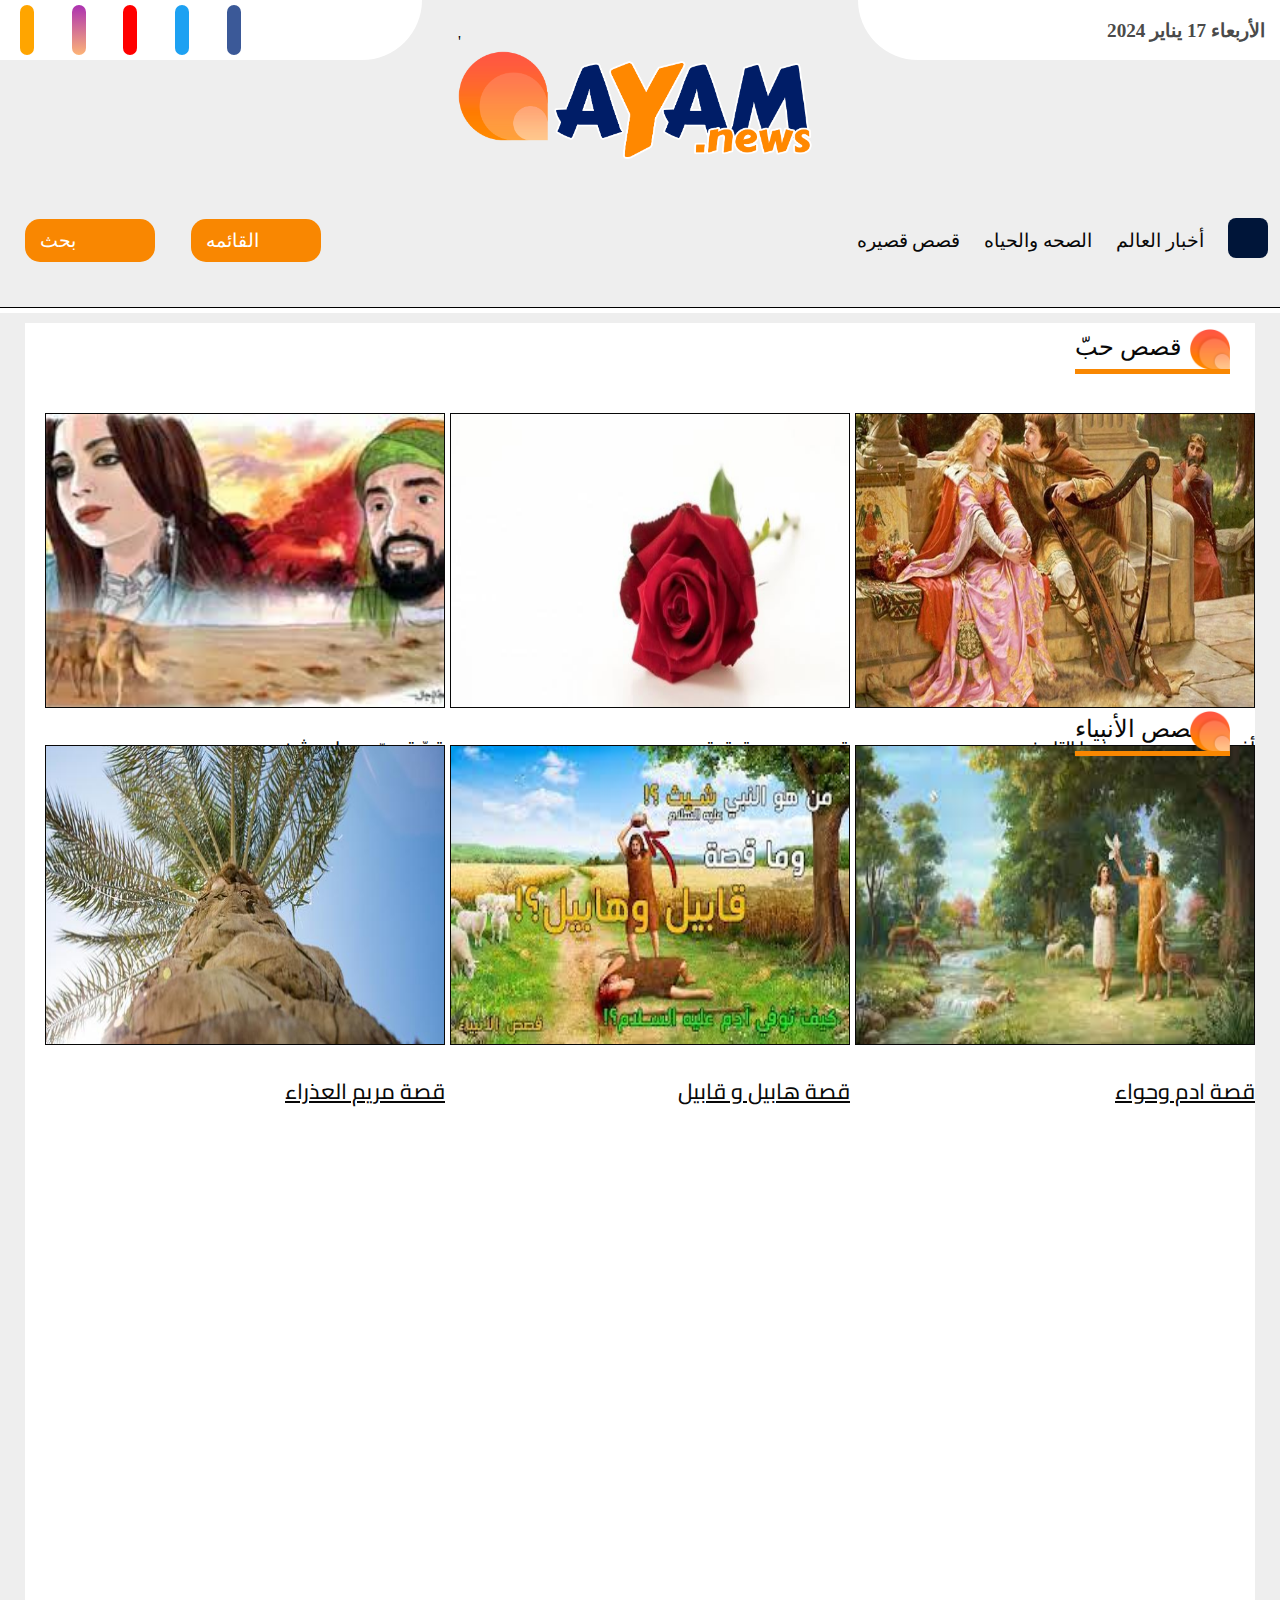
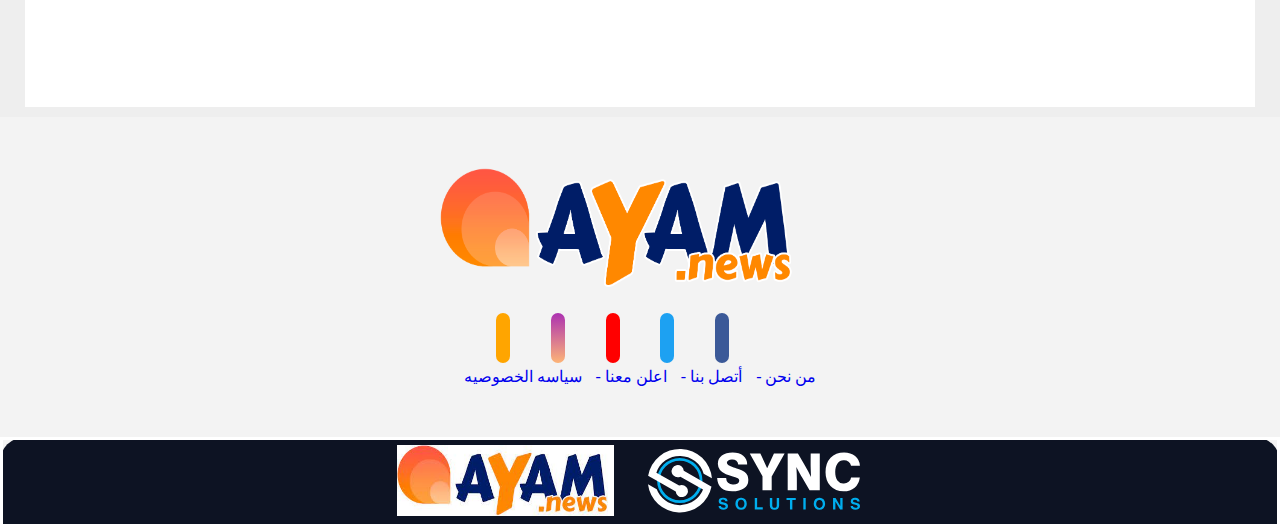
<file: index.html>
<!DOCTYPE html>
<html lang="ar">
<head>
    <meta charset="UTF-8">
    <meta http-equiv="X-UA-Compatible" content="IE=edge">
    <meta name="viewport" content="width=device-width, initial-scale=1.0">
    <link rel="stylesheet" href="https://cdnjs.cloudflare.com/ajax/libs/font-awesome/6.5.1/css/all.min.css" integrity="sha512-DTOQO9RWCH3ppGqcWaEA1BIZOC6xxalwEsw9c2QQeAIftl+Vegovlnee1c9QX4TctnWMn13TZye+giMm8e2LwA==" crossorigin="anonymous" referrerpolicy="no-referrer" />
    <link href="https://fonts.googleapis.com/css2?family=Tajawal:wght@200;300;400;500;700;800;900&display=swap" rel="stylesheet">
    <link rel="preconnect" href="https://fonts.googleapis.com">
    <link rel="preconnect" href="https://fonts.gstatic.com" crossorigin>
    <link href="https://fonts.googleapis.com/css2?family=Cairo:wght@200..1000&display=swap" rel="stylesheet">
    <link rel="preconnect" href="https://fonts.googleapis.com">
    <link rel="preconnect" href="https://fonts.gstatic.com" crossorigin>
    <link rel="stylesheet" href="index.css">
    <script src="index.js"></script>
    <link rel="stylesheet" href="Screen.css" media="screen">
    <link rel="icone" href="تنزيل.jpg">
    <title>موقع أيام نيوز</title>
</head>
<body id="body">
    
<div class="continear">

<header>
    <div class="parent-header">
    <div class="flex-header">
<div class="header-left">
    
    <div class="icone-left">
        <a href="https://www.ayam.news/rss.aspx" title="'">
            <i class="fa-solid fa-wifi" style="background-color: #ffa500; color: #ffffff; "></i>
        </a>
        <a href="https://www.ayam.news/" title="تابع حساب انستاجرام">
            <i class="fa-brands fa-instagram" style="background:linear-gradient(to bottom, #ac31b1, #fdb477) ; color: #ffffff;"></i>
        </a>
        <a href="https://www.ayam.news/" title="Youtube">
            <i class="fa-brands fa-youtube" style="color: #ffffff; background-color: #ff0000;"></i>
        </a>
        <a href="https://www.ayam.news/" title="Twitter">
            <i class="fa-brands fa-twitter" style="color: #ffffff; background-color: #1da1f2"></i>
        </a>
        <a href="https://www.ayam.news/" title="تابغ حساب الفيسبوك">
            <i class="fa-brands fa-facebook" style="color: #fff; background-color: #3b5998"></i>
        </a>
        <a href="#" id="dark">
            <i class="fa-solid fa-circle-half-stroke"></i>            
            <!-- <i class="fa-solid fa-magnifying-glass"></i> -->

        </a>
    </div>

</div>

<div class="LOGO">'
    <a href="https://www.ayam.news/">
    <img src="logo.webp" alt="This is Link and image" title="Link">
</a>
</div>


<div class="header-right">
    <h4>الأربعاء 17 يناير 2024</h4>
    <i class="fa-solid fa-list" style="visibility: hidden;" id="dark-white"></i>
</div>

</div>

<!-- <hr> -->

</div>
</header>


<nav>
    <ul>
        <li>
            <a href="index.html" >
                <i class="fa-solid fa-house" style="color: #ffffff; background-color:  #001539; height: 40px; width: 40px; border-radius: 8px;"></i>
            </a></li>
        <li>
            <a href="https://www.ayam.news/category/2381">أخبار العالم</a></li>
        <li>
            <a href="https://www.ayam.news/category/2382">الصحه والحياه</a></li>
            <li>
                <a href="https://www.ayam.news/category/2384">قصص قصيره</a></li>
            </ul>
            <div id="flex">
                <a href="" title="search">بحث<i class="fa-solid fa-magnifying-glass" style="color: #ffffff;"></i></a>
                <a href="" title="menu">القائمه<i class="fa-solid fa-list" style="color: #ffffff;"></i></a>
            </div>
</nav>

<main>
    <div class="section-one" id="section-dark">
        <div class="gallry" id="gallry-dark">
            <span style="clear: both;"></span>
        <div id="LOGO-main">
            <a href="https://www.ayam.news/category/51" title=" قصص حبّ" class="H2-dark"> قصص حبّ</a>
    </div>
        <br>
        <br>
        <br>
        <br>
        <br>
        <div class="line-one">
            <a href="index1.html">
            <img src="اغرب قصص الحب.jpg" alt="">
            <br>
            <br>
            <h2 style="text-align: right;" class="H2-dark">أغرب قصص حب عرفها التاريخ</h2>
        </a>
        <a href="mainPage-2.html">
            
            <img src="قصص_حب_حقيقية.jpg" alt="This is picture" title="قصص حب حقيقية">
            <br>
            <br>
            <h2 style="text-align: right;" class="H2-dark">قصص حب حقيقية</h2>
            
        </a>

        <a href="mainpage3.html">
            
            <img src="قصّة حبّ جميل وبثينااا.jpg" alt="This is picture" title="قصّة حبّ جميل وبثين">
            <br>
            <br>
            <h2  style="text-align: right;" class="H2-dark">قصّة حبّ جميل وبثين</h2>

        </a> 
    </div>
    <div id="LOGO-main">
        <a href="https://www.ayam.news/category/51" title=" قصص الأنبياء" class="H2-dark"> قصص الأنبياء</a>
    </div> <br> 
    <div class="line-two" align="right">
        <a href="mainPage-4.html">
            <img src="ادم.jpg" alt="This is picture" title="قصة ادم وحواء">
            <br>
            <br>
            <h2 class="H2-dark">قصة ادم وحواء</h2>
        </a>
        <a href="mainPage-5.html">
            <img src="هابيل.jpg" alt="This is pictue" title="قصة قابيل وهابيل" >
            <br>
            <br>
            <h2 class="H2-dark">قصة هابيل و قابيل</h2>
        </a>
        <a href="mainPage-6.html">
            <img src="قصة_مريم_العذراء.jpg" alt=" This is pciture" title="">
            <br>
            <br>
            <h2 class="H2-dark">قصة مريم العذراء</h2>
        </a>  
    </div>
</div>
</div>
</main>
<footer>
    <div class="footer">
    <div class="flex-column">
        <a href="https://www.ayam.news/">
        <img src="logo.webp" alt="This is Link and image" title="Link">
    </a>
    <div class="icone-left">
        <a href="https://www.ayam.news/rss.aspx" title="'">
            <i class="fa-solid fa-wifi" style="background-color: #ffa500; color: #ffffff; "></i>
        </a>
        <a href="https://www.ayam.news/" title="تابع حساب انستاجرام">
            <i class="fa-brands fa-instagram" style="background:linear-gradient(to bottom, #ac31b1, #fdb477) ; color: #ffffff;"></i>
        </a>
        <a href="https://www.ayam.news/" title="Youtube">
            <i class="fa-brands fa-youtube" style="color: #ffffff; background-color: #ff0000;"></i>
        </a>
        <a href="https://www.ayam.news/" title="Twitter">
            <i class="fa-brands fa-twitter" style="color: #ffffff; background-color: #1da1f2"></i>
        </a>
        <a href="https://www.ayam.news/" title="تابغ حساب الفيسبوك">
            <i class="fa-brands fa-facebook" style="color: #fff; background-color: #3b5998"></i>
        </a>
        <a href="#" id="darkk">
            <i class="fa-solid fa-magnifying-glass"></i>
        </a>
    </div>
    <div class="Link" dir="rtl">
        <a href="#" class="H2-dark">من نحن -</a>
        <a href="#" class="H2-dark">أتصل بنا -</a>
        <a href="#" class="H2-dark">اعلن معنا -</a>
        <a href="#" class="H2-dark">سياسه الخصوصيه</a>
    </div>
       
    </div>
    

</div>

<div class="border">
    <div>
        <a href="#" title="">
            <img src="sync.svg" alt="oiThnjgtfssxqa1his is pciture" title="sync solution">
        </a>
        <a href="#" title="">
            <img src="تنزيل.jpg" alt="This is pictue" title="MTDM">
        </a>
    </div>
    
</div>
</footer>
</div>
</body>
</html>
</file>
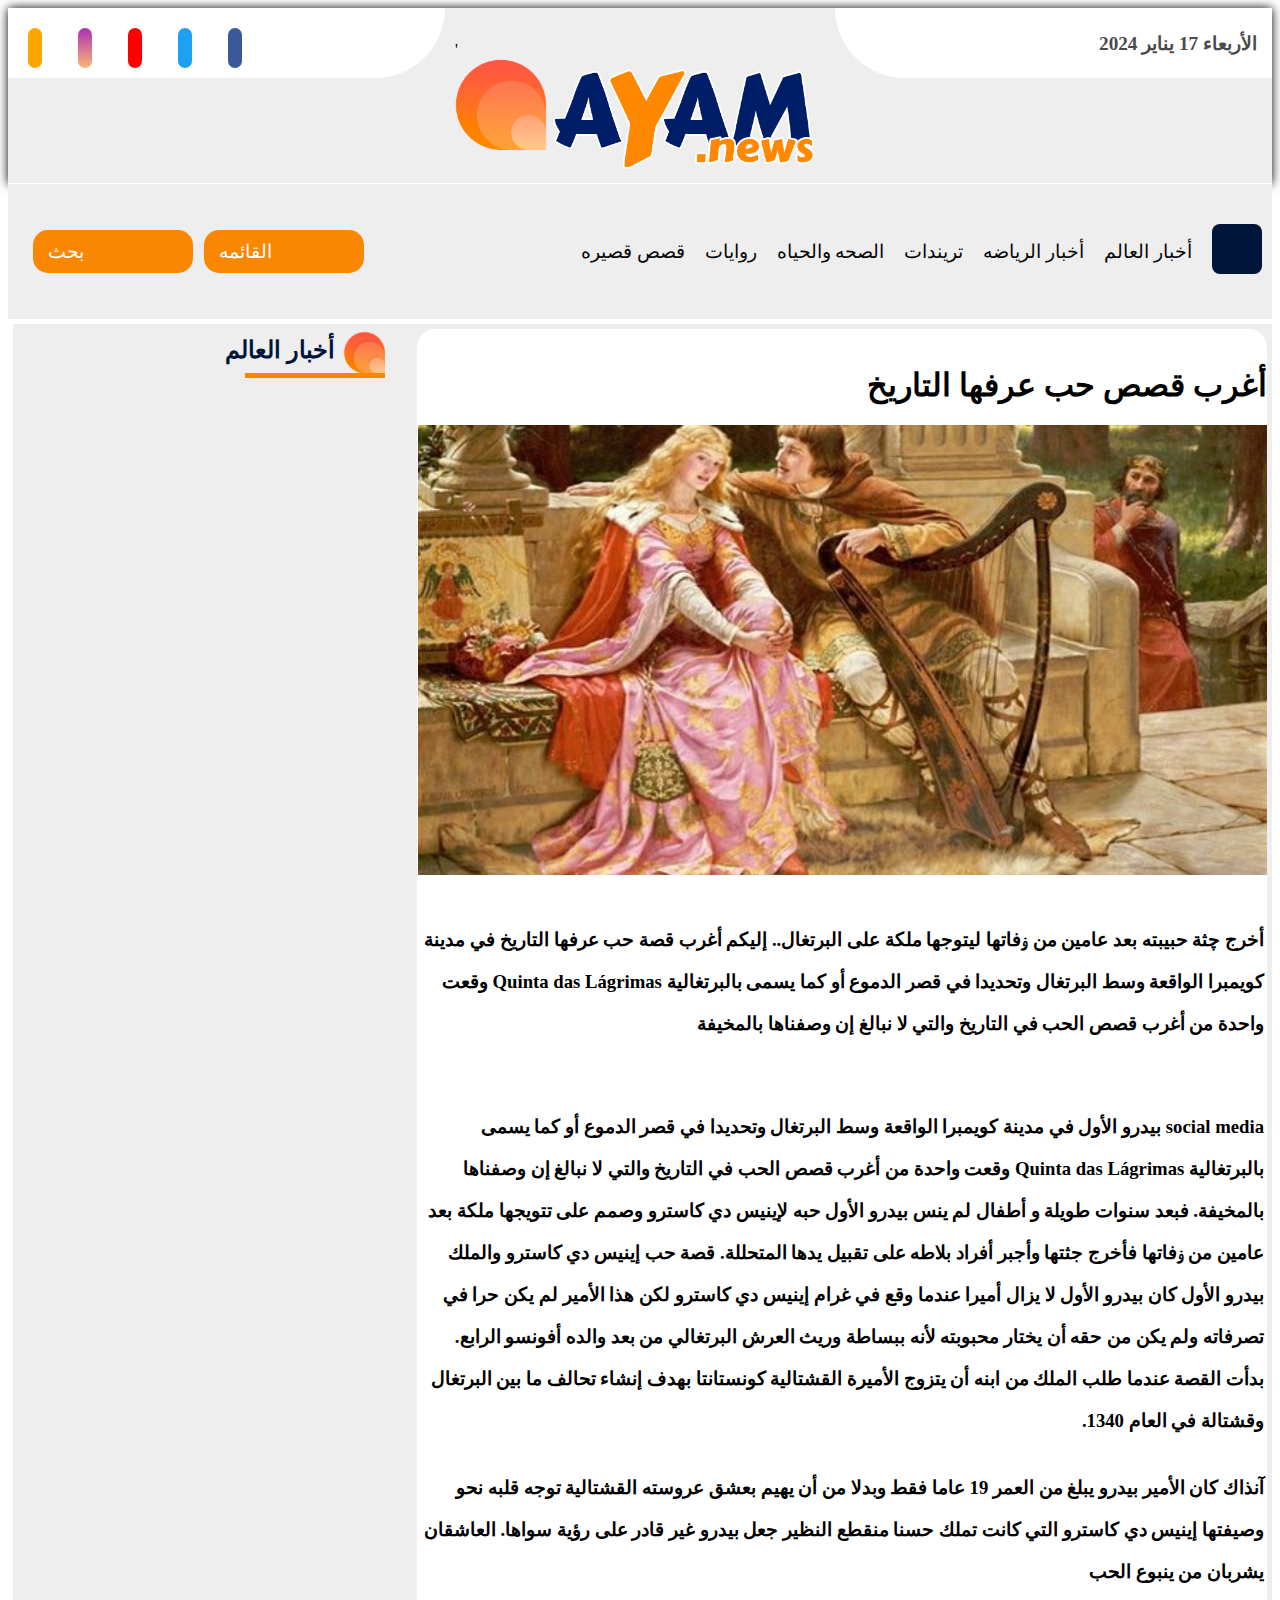
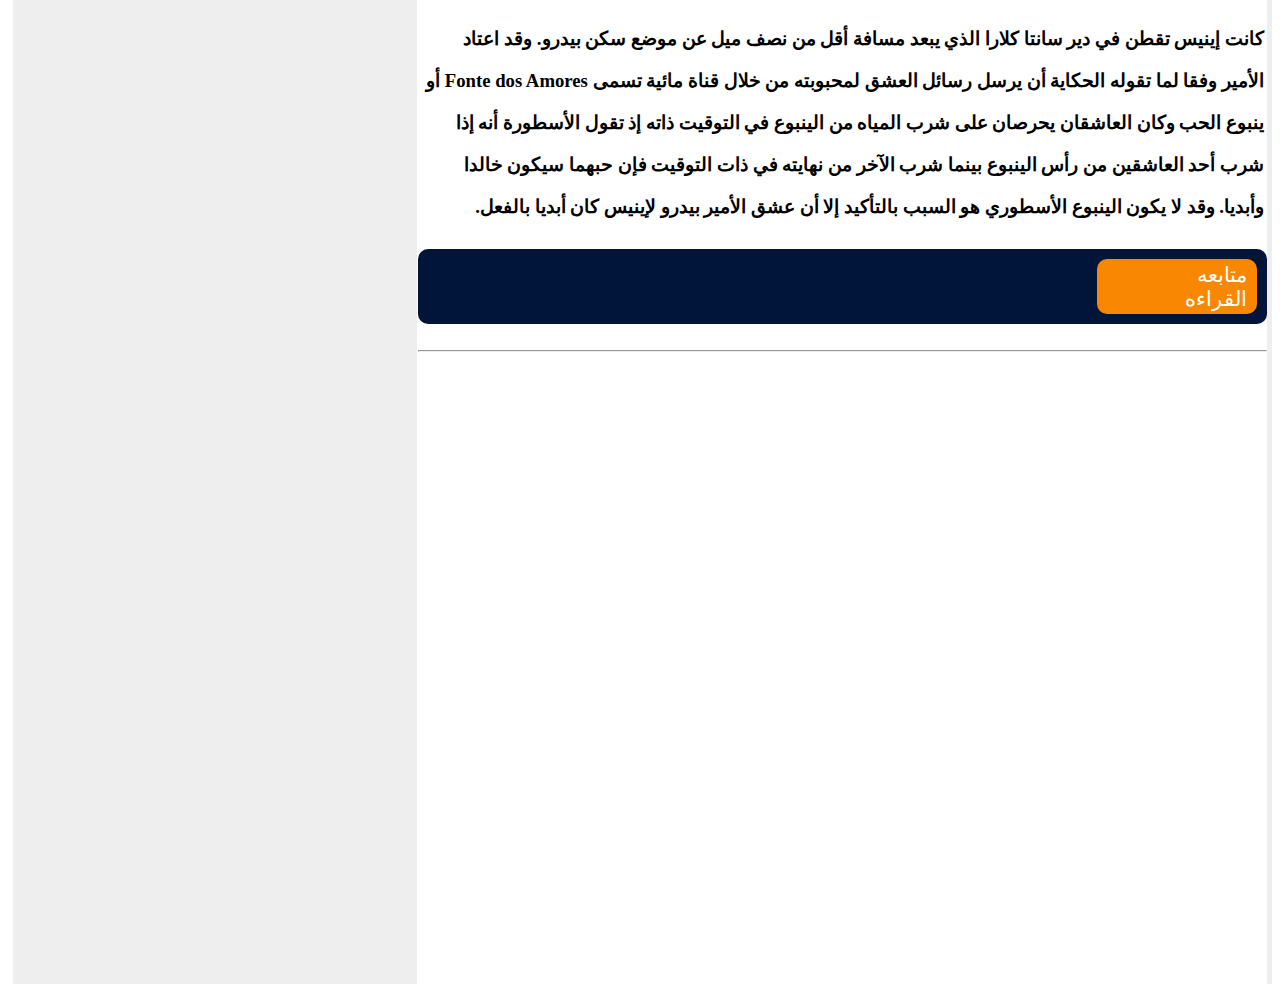
<file: index1.html>
<!DOCTYPE html>
<html lang="ar">
<head>
    <meta charset="UTF-8">
    <meta name="viewport" content="width=device-width, initial-scale=1.0">
    <title>أغرب قصص حب عرفها التاريخ</title>
    <link rel="icone" href="تنزيل.jpg">
    <link rel="stylesheet" href="https://cdnjs.cloudflare.com/ajax/libs/font-awesome/6.5.1/css/all.min.css" integrity="sha512-DTOQO9RWCH3ppGqcWaEA1BIZOC6xxalwEsw9c2QQeAIftl+Vegovlnee1c9QX4TctnWMn13TZye+giMm8e2LwA==" crossorigin="anonymous" referrerpolicy="no-referrer" />
    <!-- <link rel="stylesheet" href="index.1.css"> -->
    <link rel="stylesheet" href="index.1.css">
    <link rel="stylesheet" href="screen-page.css" media="screen">
</head>

<body>
    <div class="continear">
        <header>
            <div class="parent-header">
            <div class="flex-header">
        <div class="header-left">      
            <div class="icone-left">
                <a href="https://www.ayam.news/rss.aspx" title="'">
                    <i class="fa-solid fa-wifi" style="background-color: #ffa500; color: #ffffff; "></i>
                </a>
                <a href="https://www.ayam.news/" title="تابع حساب انستاجرام">
                    <i class="fa-brands fa-instagram" style="background:linear-gradient(to bottom, #ac31b1, #fdb477) ; color: #ffffff;"></i>
                </a>
                <a href="https://www.ayam.news/" title="Youtube">
                    <i class="fa-brands fa-youtube" style="color: #ffffff; background-color: #ff0000;"></i>
                </a>
                <a href="https://www.ayam.news/" title="Twitter">
                    <i class="fa-brands fa-twitter" style="color: #ffffff; background-color: #1da1f2"></i>
                </a>
                <a href="https://www.ayam.news/" title="تابغ حساب الفيسبوك">
                    <i class="fa-brands fa-facebook" style="color: #fff; background-color: #3b5998"></i>
                </a>
                <a href="#">
                    <i class="fa-solid fa-magnifying-glass"></i>
                </a>
            </div>
        </div>
        <div class="LOGO">'
            <a href="https://www.ayam.news/">
            <img src="logo.webp" alt="This is Link and image" title="Link">
        </a>
        </div>

        <div class="header-right">
            <h4>الأربعاء 17 يناير 2024</h4>
            <i class="fa-solid fa-list" style="visibility: hidden;"></i>
        </div>
        </div>
        <!-- <hr> -->
        </div>
        </header>  
            <nav>
                <ul>
                    <li>
                        <a href="index.html" >
                            <i class="fa-solid fa-house" style="color: #ffffff; background-color:  #001539; height: 40px; width: 40px; border-radius: 8px;"></i>
                        </a></li>
                    <li>
                        <a href="https://www.ayam.news/category/2381">أخبار العالم</a></li>
                    <li>
                        <a href="https://www.ayam.news/category/1194">أخبار الرياضه</a></li>
                    <li>
                        <a href="https://www.ayam.news/category/2385">تريندات</a></li>
                    <li>
                        <a href="https://www.ayam.news/category/2382">الصحه والحياه</a></li>
                    <li>
                        <a href="https://www.ayam.news/category/2383">روايات</a></li>
                        <li>
                            <a href="https://www.ayam.news/category/2384">قصص قصيره</a></li>
                        </ul>
                        <div id="flex">
                            <a href="" title="search">بحث<i class="fa-solid fa-magnifying-glass" style="color: #ffffff;"></i></a>
                            <a href="" title="menu">القائمه<i class="fa-solid fa-list" style="color: #ffffff;"></i></a>
                        </div>
            </nav>
        <main>
            
        <div class="left" >
            <div class="left-LOGO" >
                <a href="https://www.ayam.news/category/51" title="أخبار العالم">أخبار العالم</a>
            </div>
        </div> 
        <div class="right" align="right">
            
            <div class="gallary" dir="rtl">
                <h1>أغرب قصص حب عرفها التاريخ </h1>
                <img src="اغرب قصص الحب.jpg" alt="This is Picture" title="Image"><br>
                <br>
                <h3>أخرج چثة حبيبته بعد عامين من ۏفاتها ليتوجها ملكة على البرتغال.. إليكم أغرب قصة حب عرفها التاريخ
                    في مدينة كويمبرا الواقعة وسط البرتغال وتحديدا في قصر الدموع أو كما يسمى بالبرتغالية Quinta das Lágrimas وقعت واحدة من أغرب قصص الحب في التاريخ والتي لا نبالغ إن وصفناها بالمخيفة </h3><br>
                    <h3>
                        social media بيدرو الأول
في مدينة كويمبرا الواقعة وسط البرتغال وتحديدا في قصر الدموع أو كما يسمى بالبرتغالية Quinta das Lágrimas وقعت واحدة من أغرب قصص الحب في التاريخ والتي لا نبالغ إن وصفناها بالمخيفة.
فبعد سنوات طويلة و أطفال لم ينس بيدرو الأول حبه لإينيس دي كاسترو وصمم على تتويجها ملكة بعد عامين من ۏفاتها فأخرج جثتها وأجبر أفراد بلاطه على تقبيل يدها المتحللة.
قصة حب إينيس دي كاسترو والملك بيدرو الأول
كان بيدرو الأول لا يزال أميرا عندما وقع في غرام إينيس دي كاسترو لكن هذا الأمير لم يكن حرا
في تصرفاته ولم يكن من حقه أن يختار محبوبته لأنه ببساطة وريث العرش البرتغالي من بعد والده أفونسو الرابع.
بدأت القصة عندما طلب الملك من ابنه أن يتزوج الأميرة القشتالية كونستانتا بهدف إنشاء تحالف ما بين البرتغال وقشتالة في العام 1340.
                    </h3>
                    <h3>آنذاك كان الأمير بيدرو يبلغ من العمر 19 عاما فقط وبدلا من أن يهيم بعشق عروسته القشتالية توجه قلبه نحو وصيفتها إينيس دي كاسترو التي كانت تملك حسنا منقطع النظير جعل بيدرو غير قادر على رؤية سواها.
                        العاشقان يشربان من ينبوع الحب</h3>
                        <h3>
                            كانت إينيس تقطن في دير سانتا كلارا الذي يبعد مسافة أقل من نصف ميل عن موضع سكن بيدرو.
وقد اعتاد الأمير وفقا لما تقوله الحكاية أن يرسل رسائل العشق لمحبوبته من خلال قناة مائية تسمى Fonte dos Amores أو ينبوع الحب وكان العاشقان يحرصان على شرب المياه من الينبوع في التوقيت ذاته إذ تقول الأسطورة أنه إذا شرب أحد العاشقين من رأس الينبوع بينما شرب الآخر من نهايته في ذات التوقيت فإن حبهما سيكون خالدا وأبديا.
وقد لا يكون الينبوع الأسطوري هو السبب بالتأكيد إلا أن عشق الأمير بيدرو لإينيس كان أبديا بالفعل.
                        </h3>
                        
                        <div class="Next">
                            <div class="float">
                                <span><i class="fa-solid fa-left-long"></i></span>
                                <a href="Page2.html">متابعه القراءه</a>
                        </div>
                        </div><br>
                        <hr>
            </div>
        </div>
    </main>
    </div>
</body>
</html>
</file>
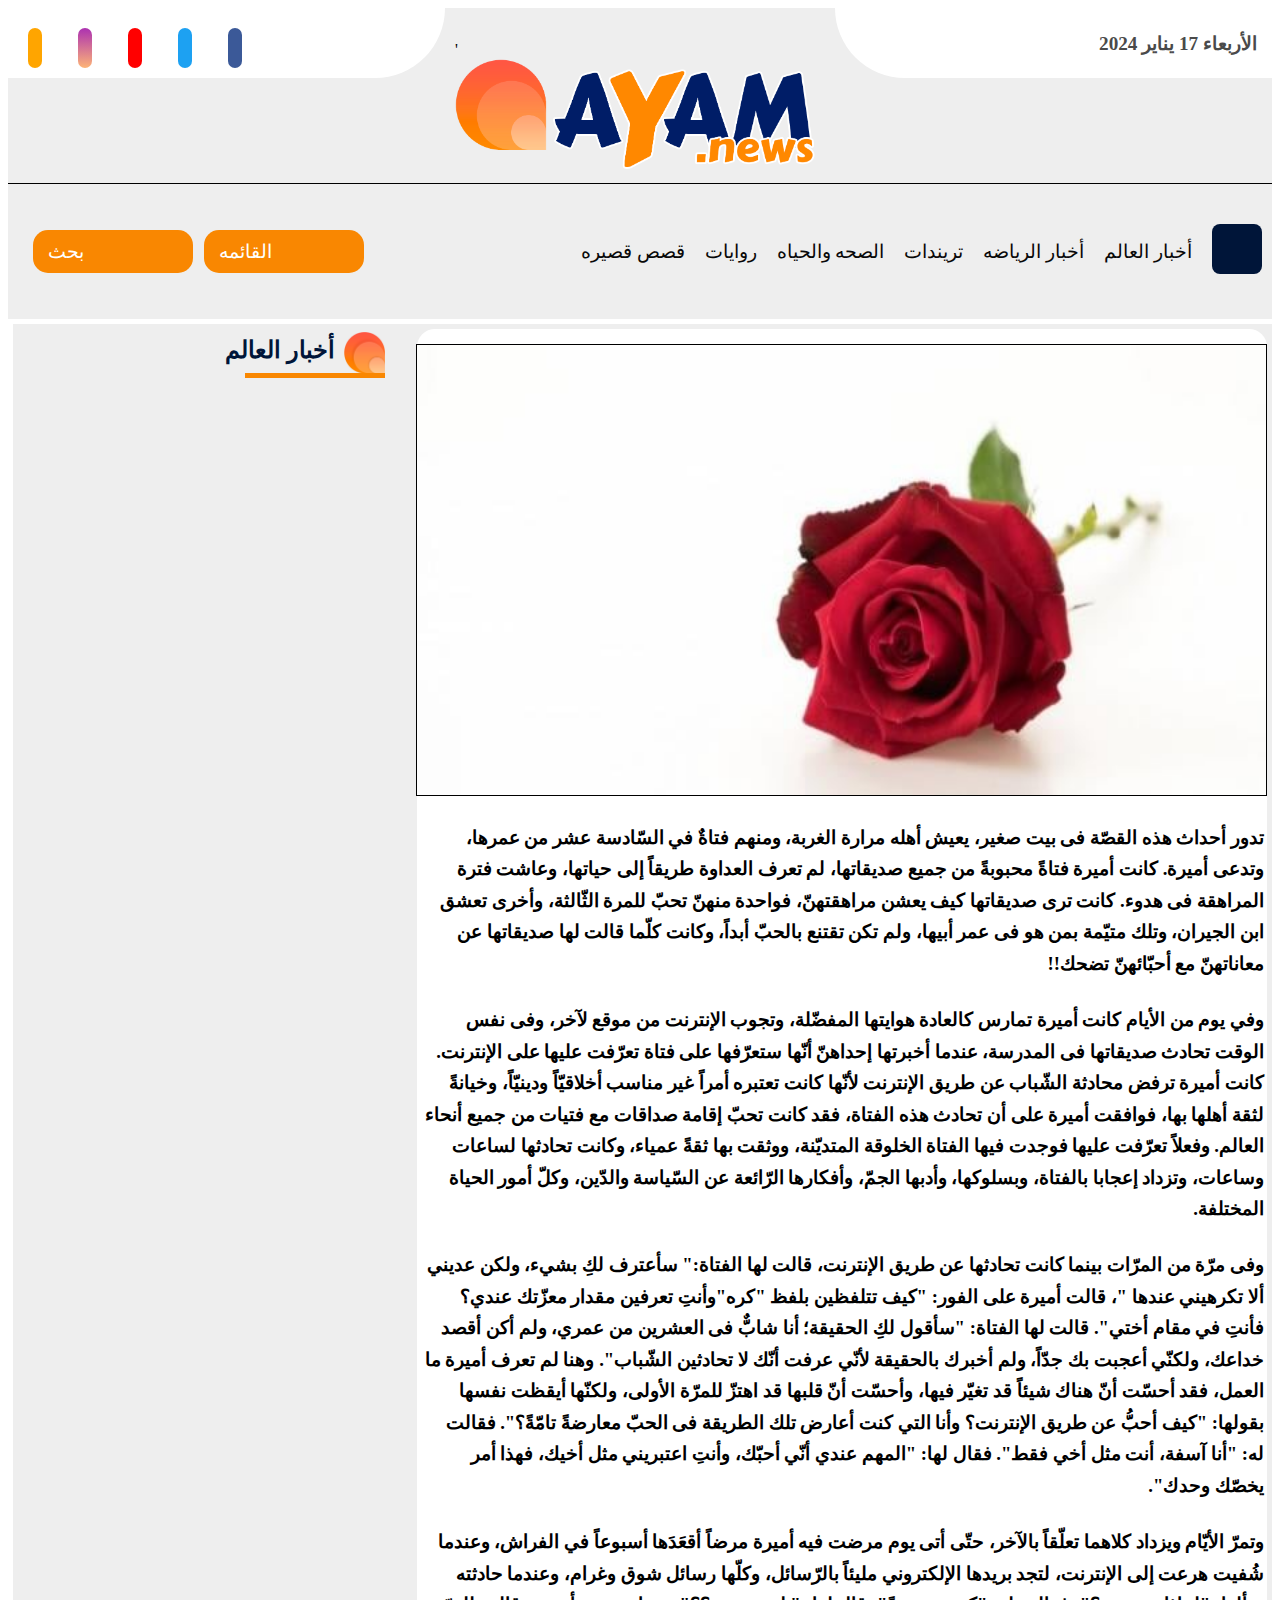
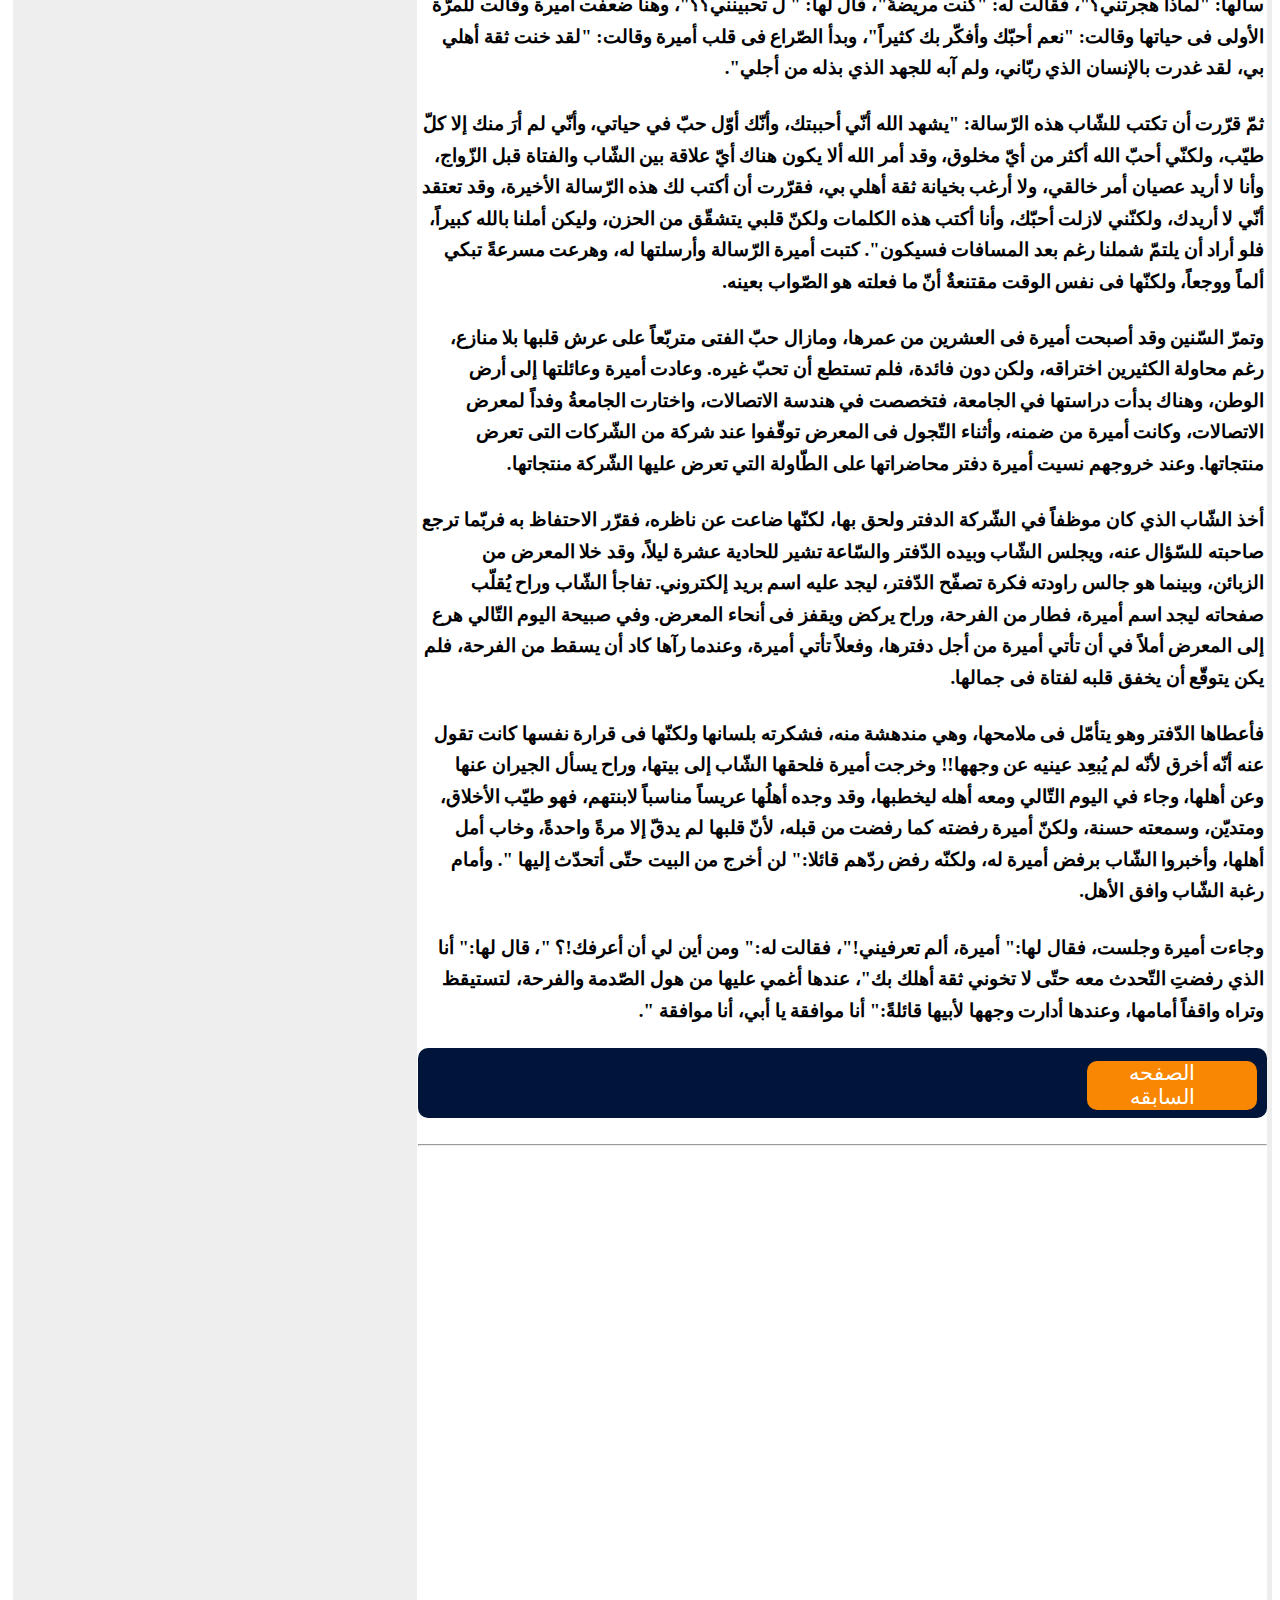
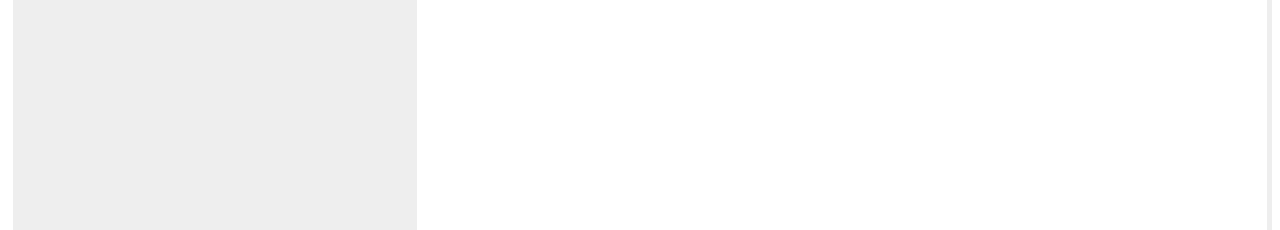
<file: mainPage-2.html>
<!DOCTYPE html>
<html lang="ar">
<head>
    <meta charset="UTF-8">
    <meta name="viewport" content="width=device-width, initial-scale=1.0">
    <link rel="stylesheet" href="https://cdnjs.cloudflare.com/ajax/libs/font-awesome/6.5.1/css/all.min.css" integrity="sha512-DTOQO9RWCH3ppGqcWaEA1BIZOC6xxalwEsw9c2QQeAIftl+Vegovlnee1c9QX4TctnWMn13TZye+giMm8e2LwA==" crossorigin="anonymous" referrerpolicy="no-referrer" />
    <link rel="stylesheet" href="mainPage-2.css">
    <!-- <link rel="stylesheet" href="index.1.css"> -->
    <!-- <link rel="stylesheet" href="Page6.css"> -->
    <title>قصه حب حقيقه</title>

    <link rel="stylesheet" href="screen-page.css" media="screen">
</head>
<body>

    <div class="continear">
        <header>
            <div class="parent-header">
            <div class="flex-header">
        <div class="header-left">
            
            <div class="icone-left">
                <a href="https://www.ayam.news/rss.aspx" title="'">
                    <i class="fa-solid fa-wifi" style="background-color: #ffa500; color: #ffffff; "></i>
                </a>
                <a href="https://www.ayam.news/" title="تابع حساب انستاجرام">
                    <i class="fa-brands fa-instagram" style="background:linear-gradient(to bottom, #ac31b1, #fdb477) ; color: #ffffff;"></i>
                </a>
                <a href="https://www.ayam.news/" title="Youtube">
                    <i class="fa-brands fa-youtube" style="color: #ffffff; background-color: #ff0000;"></i>
                </a>
                <a href="https://www.ayam.news/" title="Twitter">
                    <i class="fa-brands fa-twitter" style="color: #ffffff; background-color: #1da1f2"></i>
                </a>
                <a href="https://www.ayam.news/" title="تابغ حساب الفيسبوك">
                    <i class="fa-brands fa-facebook" style="color: #fff; background-color: #3b5998"></i>
                </a>
                <a href="#">
                    <i class="fa-solid fa-magnifying-glass"></i>
                </a>
            </div>
        
        </div>
        
        <div class="LOGO">'
            <a href="https://www.ayam.news/">
            <img src="logo.webp" alt="This is Link and image" title="Link">
        </a>
        </div>
        
        
        <div class="header-right">
            <h4>الأربعاء 17 يناير 2024</h4>
            <i class="fa-solid fa-list" style="visibility: hidden;"></i>
        </div>
        
        </div>
        
        <hr>
        
        </div>
        </header>  
            <nav>
                <ul>
                    <li>
                        <a href="index.html" >
                            <i class="fa-solid fa-house" style="color: #ffffff; background-color:  #001539; height: 40px; width: 40px; border-radius: 8px;"></i>
                        </a></li>
                    <li>
                        <a href="https://www.ayam.news/category/2381">أخبار العالم</a></li>
                    <li>
                        <a href="https://www.ayam.news/category/1194">أخبار الرياضه</a></li>
                    <li>
                        <a href="https://www.ayam.news/category/2385">تريندات</a></li>
                    <li>
                        <a href="https://www.ayam.news/category/2382">الصحه والحياه</a></li>
                    <li>
                        <a href="https://www.ayam.news/category/2383">روايات</a></li>
                        <li>
                            <a href="https://www.ayam.news/category/2384">قصص قصيره</a></li>
                        </ul>
                        <div id="flex">
                            <a href="" title="search">بحث<i class="fa-solid fa-magnifying-glass" style="color: #ffffff;"></i></a>
                            <a href="" title="menu">القائمه<i class="fa-solid fa-list" style="color: #ffffff;"></i></a>
                        </div>
            </nav>
    
    
        <main >
            
            <div class="left" >
                <div class="left-LOGO">
                    <a href="https://www.ayam.news/category/51" title="أخبار العالم">أخبار العالم</a>
                </div>
            </div> 
            <div class="right" align="right" dir="rtl">
                
                <div class="gallary">
                    <img src="قصص_حب_حقيقية.jpg" style="border: solid thin;" alt="This is pictue"><br>
                    <h3>تدور أحداث هذه القصّة فى بيت صغير، يعيش أهله مرارة الغربة، ومنهم فتاةٌ في السّادسة عشر من عمرها، وتدعى أميرة. كانت أميرة فتاةً محبوبةً من جميع صديقاتها، لم تعرف العداوة طريقاً إلى حياتها، وعاشت فترة المراهقة فى هدوء. كانت ترى صديقاتها كيف يعشن مراهقتهنّ، فواحدة منهنّ تحبّ للمرة الثّالثة، وأخرى تعشق ابن الجيران، وتلك متيّمة بمن هو فى عمر أبيها، ولم تكن تقتنع بالحبّ أبداً، وكانت كلّما قالت لها صديقاتها عن معاناتهنّ مع أحبّائهنّ تضحك!!</h3>
                    <h3>وفي يوم من الأيام كانت أميرة تمارس كالعادة هوايتها المفضّلة، وتجوب الإنترنت من موقع لآخر، وفى نفس الوقت تحادث صديقاتها فى المدرسة، عندما أخبرتها إحداهنّ أنّها ستعرّفها على فتاة تعرّفت عليها على الإنترنت. كانت أميرة ترفض محادثة الشّباب عن طريق الإنترنت لأنّها كانت تعتبره أمراً غير مناسب أخلاقيّاً ودينيّاً، وخيانةً لثقة أهلها بها، فوافقت أميرة على أن تحادث هذه الفتاة، فقد كانت تحبّ إقامة صداقات مع فتيات من جميع أنحاء العالم. وفعلاً تعرّفت عليها فوجدت فيها الفتاة الخلوقة المتديّنة، ووثقت بها ثقةً عمياء، وكانت تحادثها لساعات وساعات، وتزداد إعجابا بالفتاة، وبسلوكها، وأدبها الجمّ، وأفكارها الرّائعة عن السّياسة والدّين، وكلّ أمور الحياة المختلفة.</h3>
                    <h3>وفى مرّة من المرّات بينما كانت تحادثها عن طريق الإنترنت، قالت لها الفتاة:" سأعترف لكِ بشيء، ولكن عديني ألا تكرهيني عندها "، قالت أميرة على الفور: "كيف تتلفظين بلفظ "كره"وأنتِ تعرفين مقدار معزّتك عندي؟ فأنتِ في مقام أختي". قالت لها الفتاة: "سأقول لكِ الحقيقة؛ أنا شابٌّ فى العشرين من عمري، ولم أكن أقصد خداعك، ولكنّي أعجبت بك جدّاً، ولم أخبرك بالحقيقة لأنّي عرفت أنّك لا تحادثين الشّباب". وهنا لم تعرف أميرة ما العمل، فقد أحسّت أنّ هناك شيئاً قد تغيّر فيها، وأحسّت أنّ قلبها قد اهتزّ للمرّة الأولى، ولكنّها أيقظت نفسها بقولها: "كيف أحبُّ عن طريق الإنترنت؟ وأنا التي كنت أعارض تلك الطريقة فى الحبّ معارضةً تامّةً؟". فقالت له: "أنا آسفة، أنت مثل أخي فقط". فقال لها: "المهم عندي أنّي أحبّك، وأنتِ اعتبريني مثل أخيك، فهذا أمر يخصّك وحدك".</h3>
                    <h3>وتمرّ الأيّام ويزداد كلاهما تعلّقاً بالآخر، حتّى أتى يوم مرضت فيه أميرة مرضاً أقعَدَها أسبوعاً في الفراش، وعندما شُفيت هرعت إلى الإنترنت، لتجد بريدها الإلكتروني مليئاً بالرّسائل، وكلّها رسائل شوق وغرام، وعندما حادثته سألها: "لماذا هجرتني؟"، فقالت له: "كنت مريضةً"، قال لها: " ل تحبينني؟؟"، وهنا ضعفت أميرة وقالت للمرّة الأولى فى حياتها وقالت: "نعم أحبّك وأفكّر بك كثيراً"، وبدأ الصّراع فى قلب أميرة وقالت: "لقد خنت ثقة أهلي بي، لقد غدرت بالإنسان الذي ربّاني، ولم آبه للجهد الذي بذله من أجلي".</h3>
                    <h3>ثمّ قرّرت أن تكتب للشّاب هذه الرّسالة: "يشهد الله أنّي أحببتك، وأنّك أوّل حبّ في حياتي، وأنّي لم أرَ منك إلا كلّ طيّب، ولكنّي أحبّ الله أكثر من أيّ مخلوق، وقد أمر الله ألا يكون هناك أيّ علاقة بين الشّاب والفتاة قبل الزّواج، وأنا لا أريد عصيان أمر خالقي، ولا أرغب بخيانة ثقة أهلي بي، فقرّرت أن أكتب لك هذه الرّسالة الأخيرة، وقد تعتقد أنّي لا أريدك، ولكنّني لازلت أحبّك، وأنا أكتب هذه الكلمات ولكنّ قلبي يتشقّق من الحزن، وليكن أملنا بالله كبيراً، فلو أراد أن يلتمّ شملنا رغم بعد المسافات فسيكون". كتبت أميرة الرّسالة وأرسلتها له، وهرعت مسرعةً تبكي ألماً ووجعاً، ولكنّها فى نفس الوقت مقتنعةٌ أنّ ما فعلته هو الصّواب بعينه.</h3>
                    <h3>وتمرّ السّنين وقد أصبحت أميرة فى العشرين من عمرها، ومازال حبّ الفتى متربّعاً على عرش قلبها بلا منازع، رغم محاولة الكثيرين اختراقه، ولكن دون فائدة، فلم تستطع أن تحبّ غيره. وعادت أميرة وعائلتها إلى أرض الوطن، وهناك بدأت دراستها في الجامعة، فتخصصت في هندسة الاتصالات، واختارت الجامعةُ وفداً لمعرض الاتصالات، وكانت أميرة من ضمنه، وأثناء التّجول فى المعرض توقّفوا عند شركة من الشّركات التى تعرض منتجاتها. وعند خروجهم نسيت أميرة دفتر محاضراتها على الطّاولة التي تعرض عليها الشّركة منتجاتها.</h3>
                    <h3>أخذ الشّاب الذي كان موظفاً في الشّركة الدفتر ولحق بها، لكنّها ضاعت عن ناظره، فقرّر الاحتفاظ به فربّما ترجع صاحبته للسّؤال عنه، ويجلس الشّاب وبيده الدّفتر والسّاعة تشير للحادية عشرة ليلاً، وقد خلا المعرض من الزبائن، وبينما هو جالس راودته فكرة تصفّح الدّفتر، ليجد عليه اسم بريد إلكتروني. تفاجأ الشّاب وراح يُقلّب صفحاته ليجد اسم أميرة، فطار من الفرحة، وراح يركض ويقفز فى أنحاء المعرض. وفي صبيحة اليوم التّالي هرع إلى المعرض أملاً في أن تأتي أميرة من أجل دفترها، وفعلاً تأتي أميرة، وعندما رآها كاد أن يسقط من الفرحة، فلم يكن يتوقّع أن يخفق قلبه لفتاة فى جمالها.</h3>
                    <h3>فأعطاها الدّفتر وهو يتأمّل فى ملامحها، وهي مندهشة منه، فشكرته بلسانها ولكنّها فى قرارة نفسها كانت تقول عنه أنّه أخرق لأنّه لم يُبعِد عينيه عن وجهها!! وخرجت أميرة فلحقها الشّاب إلى بيتها، وراح يسأل الجيران عنها وعن أهلها، وجاء في اليوم التّالي ومعه أهله ليخطبها، وقد وجده أهلُها عريساً مناسباً لابنتهم، فهو طيّب الأخلاق، ومتديّن، وسمعته حسنة، ولكنّ أميرة رفضته كما رفضت من قبله، لأنّ قلبها لم يدقّ إلا مرةً واحدةً، وخاب أمل أهلها، وأخبروا الشّاب برفض أميرة له، ولكنّه رفض ردّهم قائلا:" لن أخرج من البيت حتّى أتحدّث إليها ". وأمام رغبة الشّاب وافق الأهل.</h3>
                    <h3>وجاءت أميرة وجلست، فقال لها:" أميرة، ألم تعرفيني!"، فقالت له:" ومن أين لي أن أعرفك!؟ "، قال لها:" أنا الذي رفضتِ التّحدث معه حتّى لا تخوني ثقة أهلك بك"، عندها أغمي عليها من هول الصّدمة والفرحة، لتستيقظ وتراه واقفاً أمامها، وعندها أدارت وجهها لأبيها قائلةً:" أنا موافقة يا أبي، أنا موافقة ".</h3>
                        <div class="float">
                                    <div class="previous">
                                        <span><i class="fa-solid fa-right-long"></i></span>
                                        <a href="index.html"> الصفحه السابقه</a>
                                    </div>
                                    </div><br>
                            <hr>
                </div>
            </div>
        </main>
        </div>
</body>
</html>
</file>
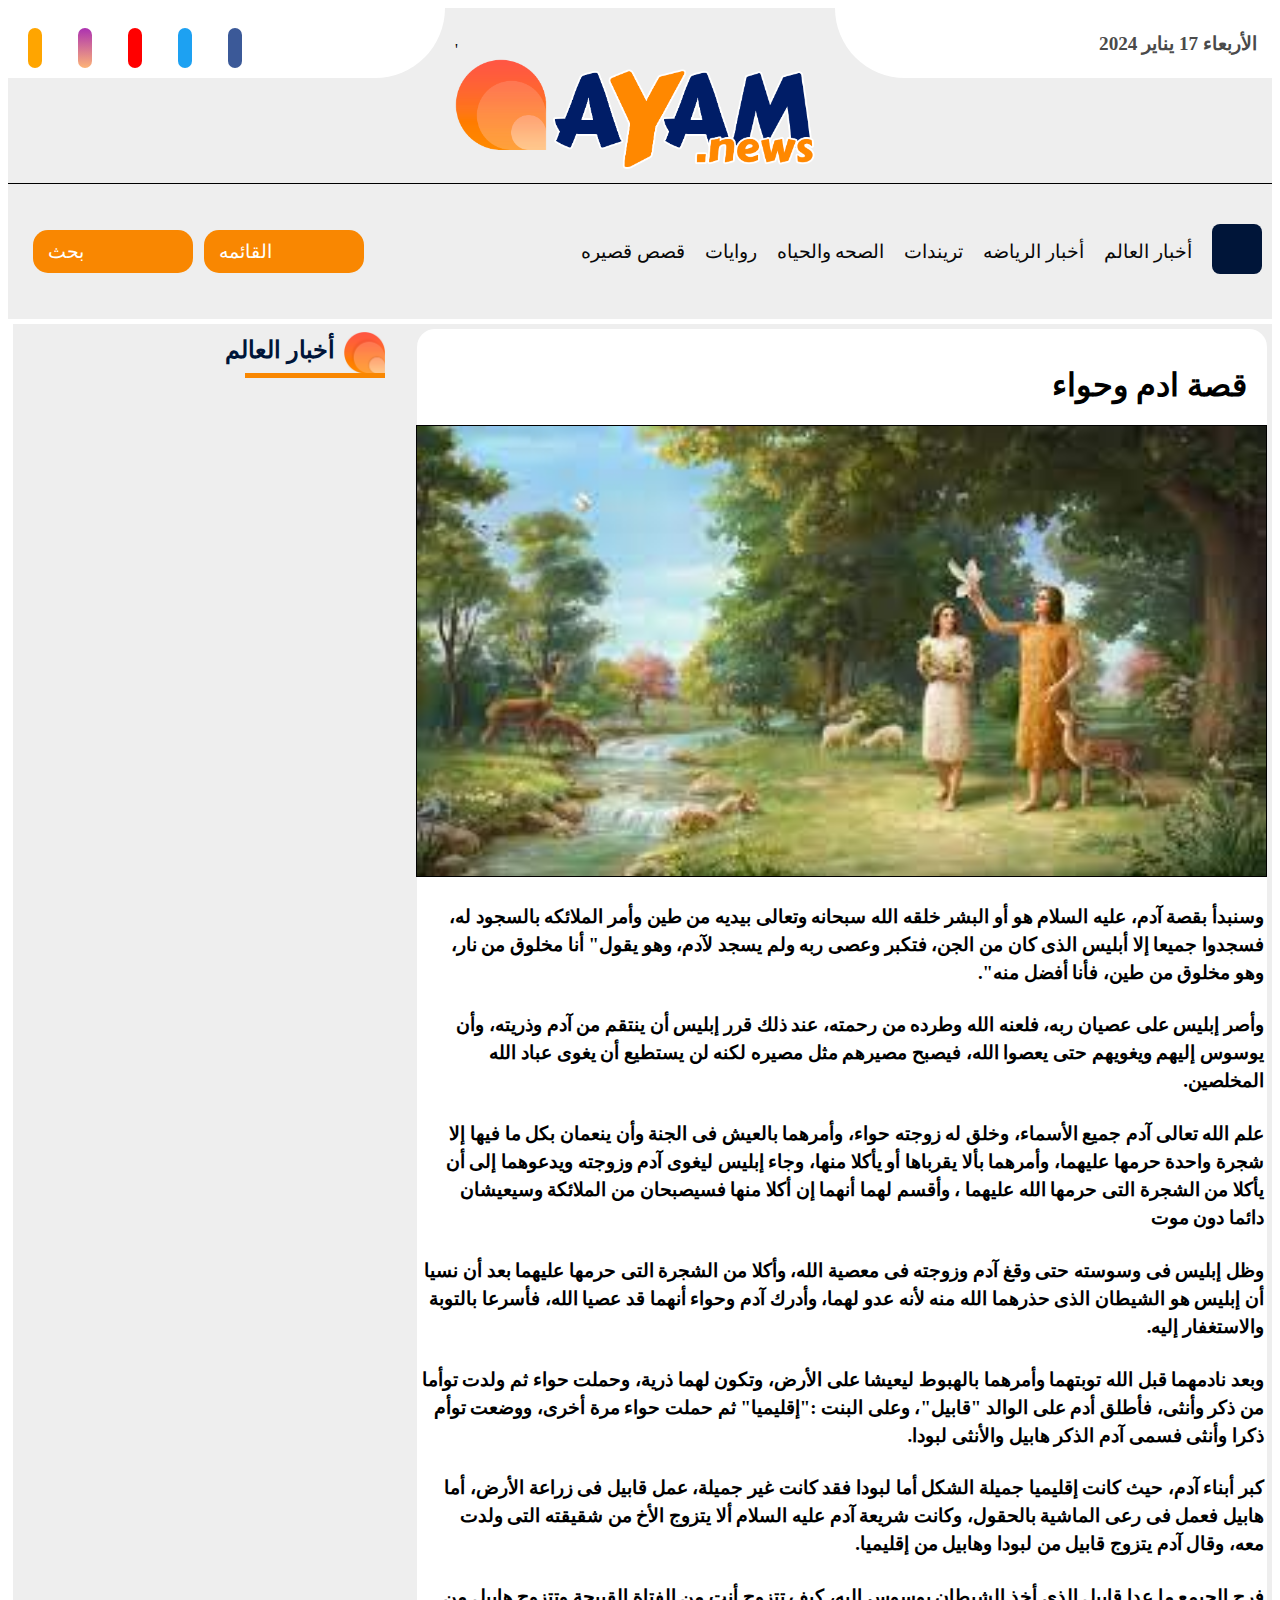
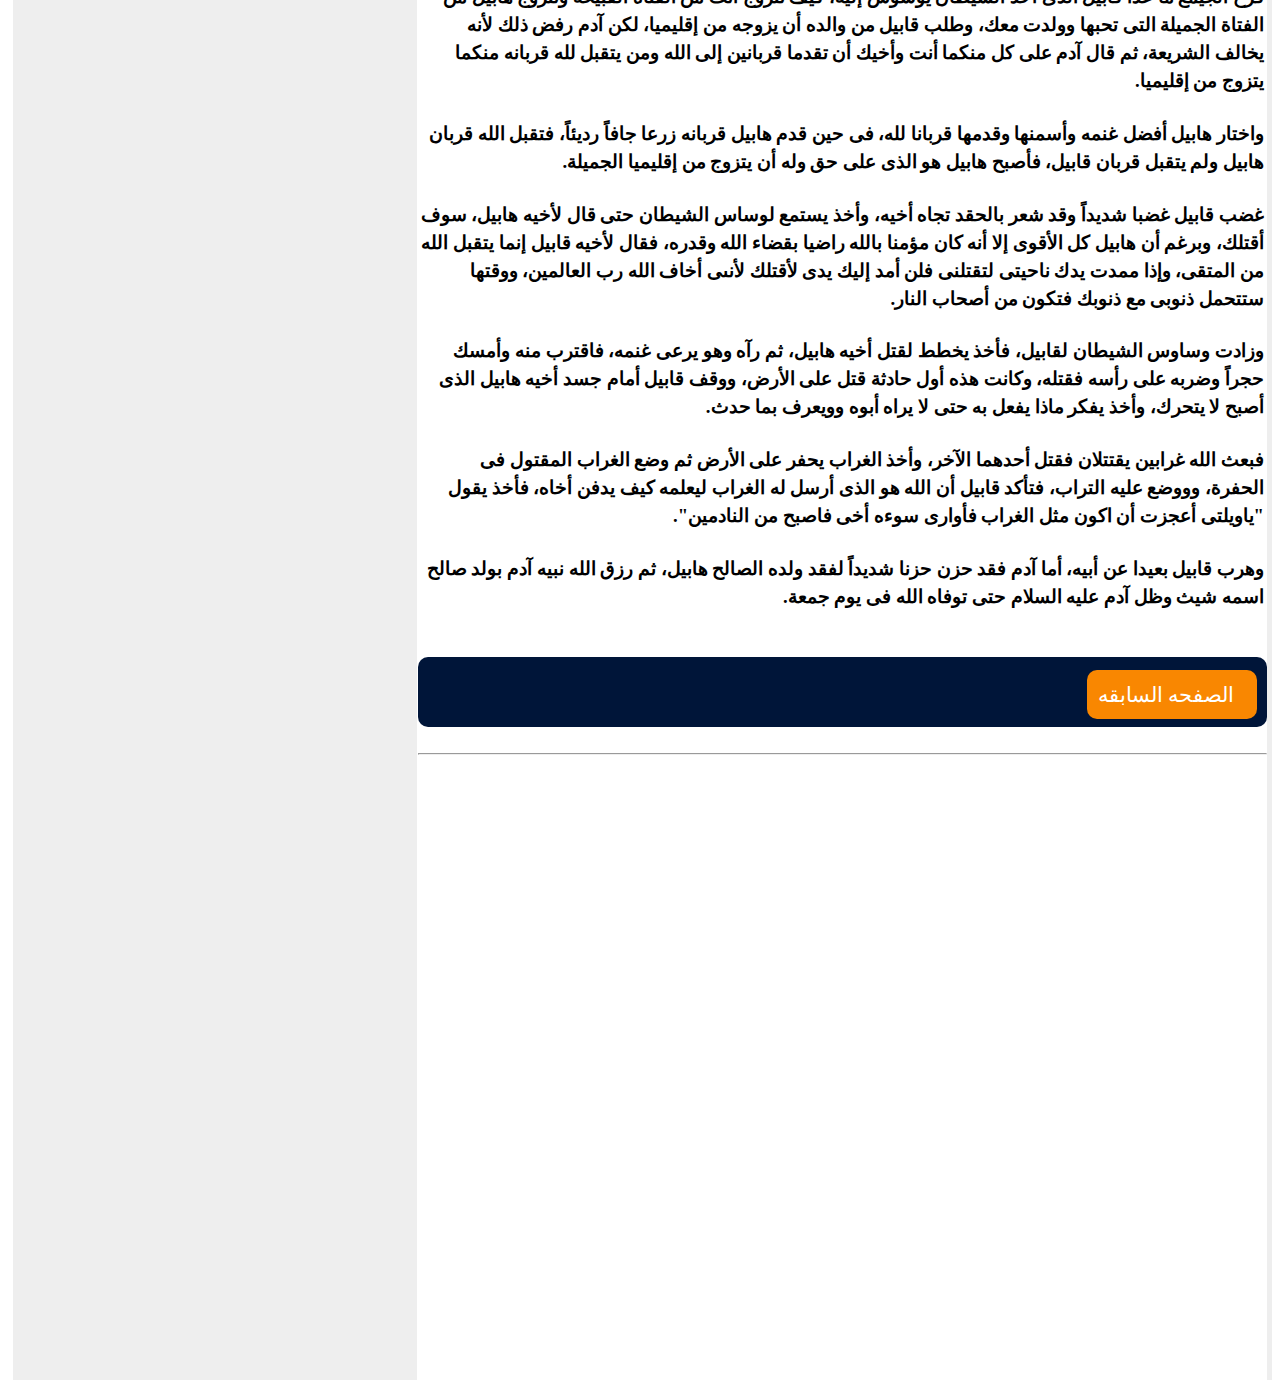
<file: mainPage-4.html>
<!DOCTYPE html>
<html lang="ar">
<head>
    <meta charset="UTF-8">
    <meta name="viewport" content="width=device-width, initial-scale=1.0">
    <link rel="stylesheet" href="https://cdnjs.cloudflare.com/ajax/libs/font-awesome/6.5.1/css/all.min.css" integrity="sha512-DTOQO9RWCH3ppGqcWaEA1BIZOC6xxalwEsw9c2QQeAIftl+Vegovlnee1c9QX4TctnWMn13TZye+giMm8e2LwA==" crossorigin="anonymous" referrerpolicy="no-referrer" />
    <link rel="stylesheet" href="mainPage-4.css">
    <title> قصة ادم وحواء</title>
    <link rel="stylesheet" href="screen-page.css" media="screen">
</head>
<body>




    <div class="continear">
        <header>
            <div class="parent-header">
            <div class="flex-header">
        <div class="header-left">
            
            <div class="icone-left">
                <a href="https://www.ayam.news/rss.aspx" title="'">
                    <i class="fa-solid fa-wifi" style="background-color: #ffa500; color: #ffffff; "></i>
                </a>
                <a href="https://www.ayam.news/" title="تابع حساب انستاجرام">
                    <i class="fa-brands fa-instagram" style="background:linear-gradient(to bottom, #ac31b1, #fdb477) ; color: #ffffff;"></i>
                </a>
                <a href="https://www.ayam.news/" title="Youtube">
                    <i class="fa-brands fa-youtube" style="color: #ffffff; background-color: #ff0000;"></i>
                </a>
                <a href="https://www.ayam.news/" title="Twitter">
                    <i class="fa-brands fa-twitter" style="color: #ffffff; background-color: #1da1f2"></i>
                </a>
                <a href="https://www.ayam.news/" title="تابغ حساب الفيسبوك">
                    <i class="fa-brands fa-facebook" style="color: #fff; background-color: #3b5998"></i>
                </a>
                <a href="#">
                    <i class="fa-solid fa-magnifying-glass"></i>
                </a>
            </div>
        
        </div>
        
        <div class="LOGO">'
            <a href="https://www.ayam.news/">
            <img src="logo.webp" alt="This is Link and image" title="Link">
        </a>
        </div>
        
        
        <div class="header-right">
            <h4>الأربعاء 17 يناير 2024</h4>
            <i class="fa-solid fa-list" style="visibility: hidden;"></i>
        </div>
        
        </div>
        
        <hr>
        
        </div>
        </header>  
            <nav>
                <ul>
                    <li>
                        <a href="index.html" >
                            <i class="fa-solid fa-house" style="color: #ffffff; background-color:  #001539; height: 40px; width: 40px; border-radius: 8px;"></i>
                        </a></li>
                    <li>
                        <a href="https://www.ayam.news/category/2381">أخبار العالم</a></li>
                    <li>
                        <a href="https://www.ayam.news/category/1194">أخبار الرياضه</a></li>
                    <li>
                        <a href="https://www.ayam.news/category/2385">تريندات</a></li>
                    <li>
                        <a href="https://www.ayam.news/category/2382">الصحه والحياه</a></li>
                    <li>
                        <a href="https://www.ayam.news/category/2383">روايات</a></li>
                        <li>
                            <a href="https://www.ayam.news/category/2384">قصص قصيره</a></li>
                        </ul>
                        <div id="flex">
                            <a href="" title="search">بحث<i class="fa-solid fa-magnifying-glass" style="color: #ffffff;"></i></a>
                            <a href="" title="menu">القائمه<i class="fa-solid fa-list" style="color: #ffffff;"></i></a>
                        </div>
            </nav>
    
    
        <main >
            
            <div class="left" >
                <div class="left-LOGO">
                    <a href="https://www.ayam.news/category/51" title="أخبار العالم">أخبار العالم</a>
                </div>
            </div> 
            <div class="right" align="right" dir="rtl">
                
                <div class="gallary">
                    <h1 style="padding-right: 20px;">قصة ادم وحواء</h1>
                    <img src="ادم.jpg" style="border: solid thin;" alt="This is pictue"><br>
                    <h3>وسنبدأ بقصة  آدم، عليه السلام هو أو البشر خلقه الله سبحانه وتعالى  بيديه من طين وأمر الملائكه بالسجود له، فسجدوا جميعا إلا أبليس الذى كان من الجن، فتكبر وعصى ربه ولم يسجد لآدم، وهو يقول" أنا مخلوق من نار، وهو مخلوق من طين، فأنا أفضل منه".</h3>
                    <h3> وأصر إبليس على عصيان ربه، فلعنه الله وطرده من رحمته، عند ذلك قرر إبليس أن ينتقم من آدم وذريته، وأن يوسوس إليهم ويغويهم حتى يعصوا الله، فيصبح مصيرهم مثل مصيره لكنه لن يستطيع أن يغوى عباد الله المخلصين.</h3>
                    <h3>علم الله تعالى آدم جميع الأسماء، وخلق له زوجته حواء، وأمرهما بالعيش فى الجنة وأن ينعمان بكل ما فيها إلا شجرة واحدة حرمها عليهما، وأمرهما بألا يقرباها أو يأكلا منها، وجاء إبليس ليغوى آدم وزوجته ويدعوهما إلى أن يأكلا من الشجرة التى حرمها الله عليهما ، وأقسم لهما أنهما إن أكلا منها فسيصبحان من الملائكة وسيعيشان دائما دون موت</h3>
                    <h3>وظل إبليس فى وسوسته حتى وقغ آدم وزوجته فى معصية الله، وأكلا من الشجرة التى حرمها عليهما بعد أن نسيا أن إبليس هو الشيطان الذى حذرهما الله منه لأنه عدو لهما، وأدرك آدم وحواء أنهما قد عصيا الله، فأسرعا بالتوبة والاستغفار إليه.</h3>
                    <h3>وبعد  نادمهما قبل الله توبتهما وأمرهما بالهبوط ليعيشا على الأرض، وتكون لهما ذرية، وحملت حواء ثم ولدت توأما من ذكر وأنثى، فأطلق أدم على الوالد "قابيل"، وعلى البنت :"إقليميا" ثم حملت حواء مرة أخرى، ووضعت توأم ذكرا وأنثى فسمى آدم الذكر هابيل والأنثى لبودا.</h3>
                    <h3> كبر أبناء آدم، حيث كانت إقليميا جميلة الشكل أما لبودا فقد كانت غير جميلة، عمل قابيل فى زراعة الأرض، أما هابيل فعمل فى رعى الماشية بالحقول، وكانت شريعة آدم عليه السلام ألا يتزوج الأخ من شقيقته التى ولدت معه، وقال آدم يتزوج قابيل من لبودا وهابيل من إقليميا.</h3>
                    <h3>فرح الجيمع ما عدا قابيل الذى أخذ الشيطان يوسوس إليه، كيف تتزوج أنت من الفتاة القبيحة وتتزوج هابيل من الفتاة الجميلة التى تحبها وولدت معك، وطلب قابيل من والده أن يزوجه من إقليميا، لكن آدم رفض ذلك لأنه يخالف الشريعة، ثم قال آدم على كل منكما أنت وأخيك أن تقدما قربانين إلى الله ومن يتقبل لله قربانه منكما يتزوج من إقليميا.</h3>
                    <h3>واختار هابيل أفضل غنمه وأسمنها وقدمها قربانا لله، فى حين قدم هابيل قربانه زرعا جافاً رديئاً، فتقبل الله قربان هابيل ولم يتقبل قربان قابيل، فأصبح هابيل هو الذى على حق وله أن يتزوج من إقليميا الجميلة.</h3>
                    <h3>غضب قابيل غضبا شديداً وقد شعر بالحقد تجاه أخيه، وأخذ يستمع لوساس الشيطان حتى قال لأخيه هابيل، سوف أقتلك، وبرغم أن هابيل كل الأقوى إلا أنه كان مؤمنا بالله راضيا بقضاء الله وقدره، فقال لأخيه قابيل إنما يتقبل الله من المتقى، وإذا ممدت يدك ناحيتى لتقتلنى فلن أمد إليك يدى لأقتلك لأنىى أخاف الله رب العالمين، ووقتها ستتحمل ذنوبى مع ذنوبك فتكون من أصحاب النار.</h3>
                    <h3> وزادت وساوس الشيطان لقابيل، فأخذ يخطط لقتل أخيه هابيل، ثم رآه وهو يرعى غنمه، فاقترب منه وأمسك حجراً وضربه على رأسه فقتله، وكانت هذه أول حادثة قتل على الأرض، ووقف قابيل أمام جسد أخيه هابيل الذى أصبح لا يتحرك، وأخذ يفكر ماذا يفعل به حتى لا يراه أبوه وويعرف بما حدث.</h3>
                    <h3>فبعث الله غرابين يقتتلان فقتل أحدهما الآخر، وأخذ الغراب يحفر على الأرض ثم وضع الغراب المقتول فى الحفرة، وووضع عليه التراب، فتأكد قابيل أن الله هو الذى أرسل له الغراب ليعلمه كيف يدفن أخاه، فأخذ يقول "ياويلتى أعجزت أن اكون مثل الغراب فأوارى سوءه أخى فاصبح من النادمين".</h3>
                    <h3> وهرب قابيل بعيدا عن أبيه، أما آدم فقد حزن حزنا شديداً لفقد ولده الصالح هابيل، ثم رزق الله نبيه آدم بولد صالح اسمه شيث وظل آدم عليه السلام حتى توفاه الله فى يوم جمعة.</h3>
                    <h3></h3>
                    <div class="float">
                                    <div class="previous">
                                        <span><i class="fa-solid fa-right-long"></i></span>
                                        <a href="index.html"> الصفحه السابقه</a>
                                    </div>
                                    </div><br>
                            <hr>
                </div>
    
            </div>
    
        </main>
    
        </div>
</body>
</html>
</file>
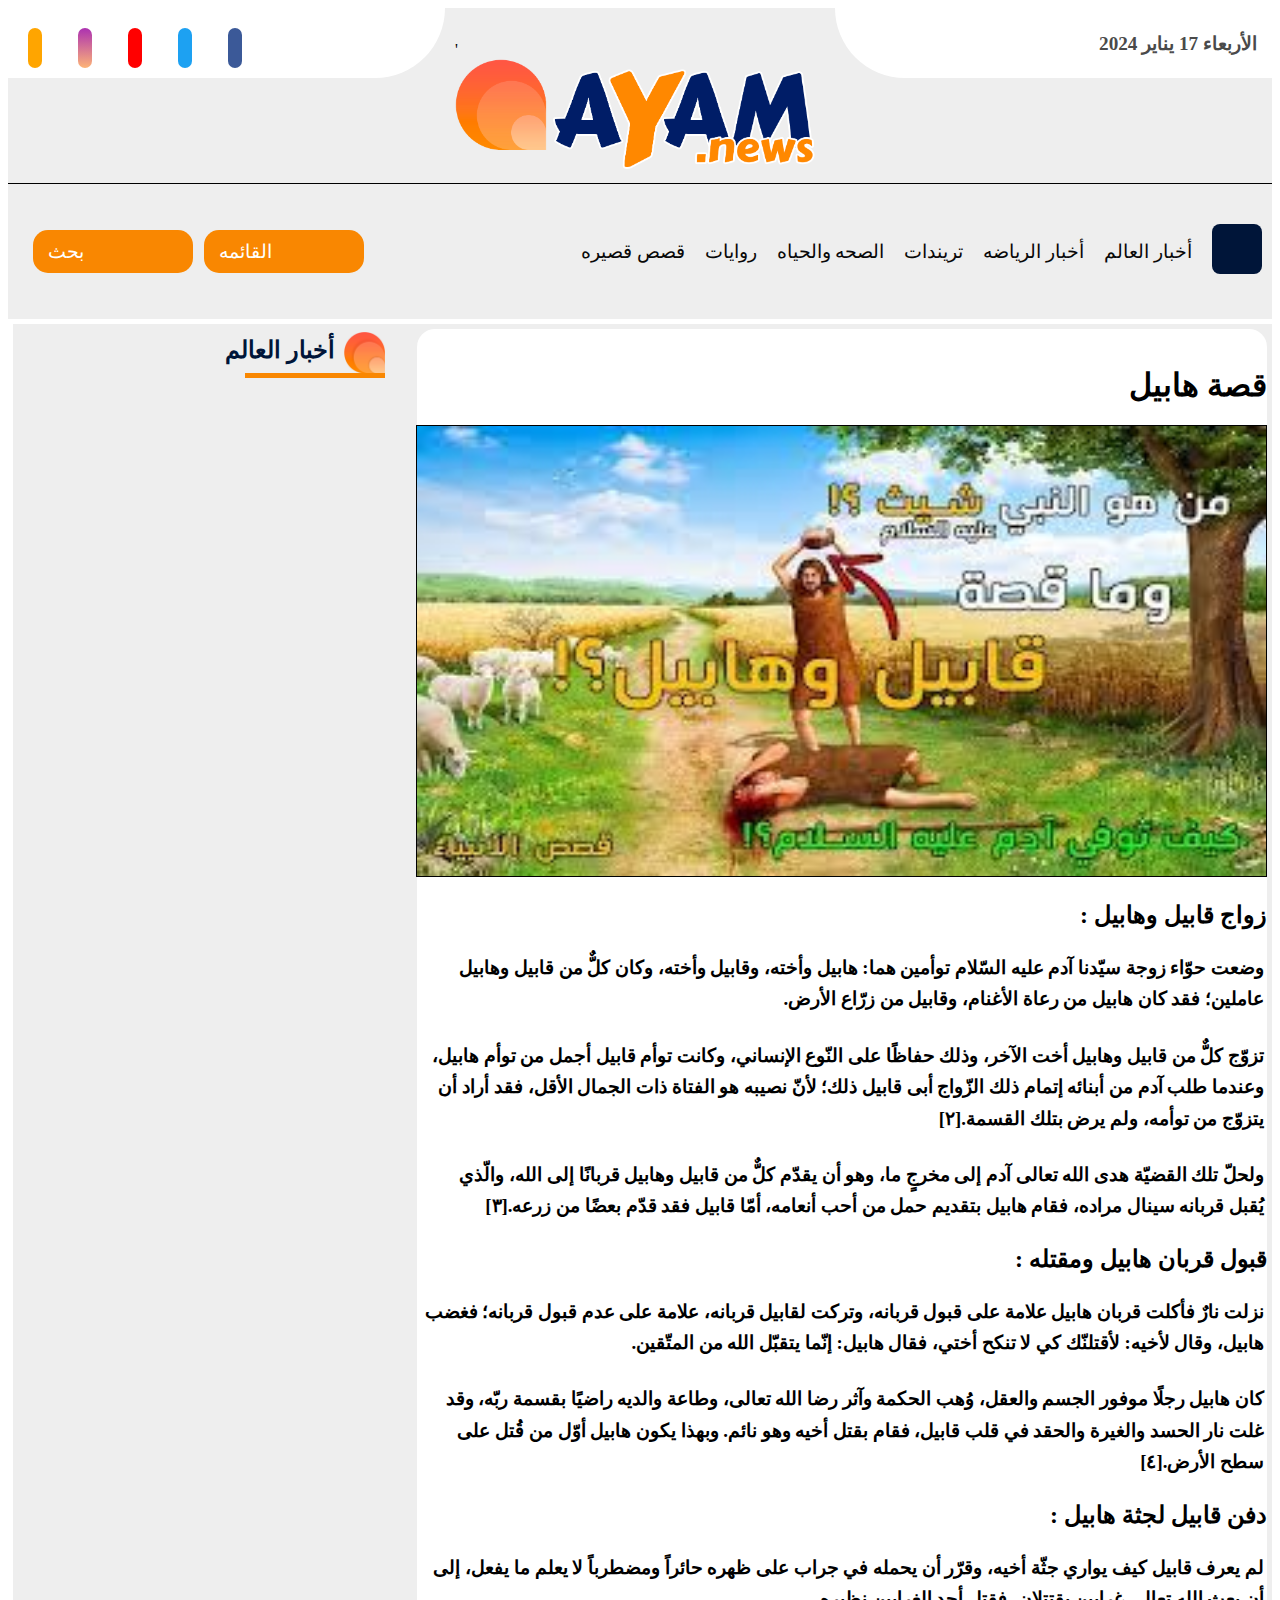
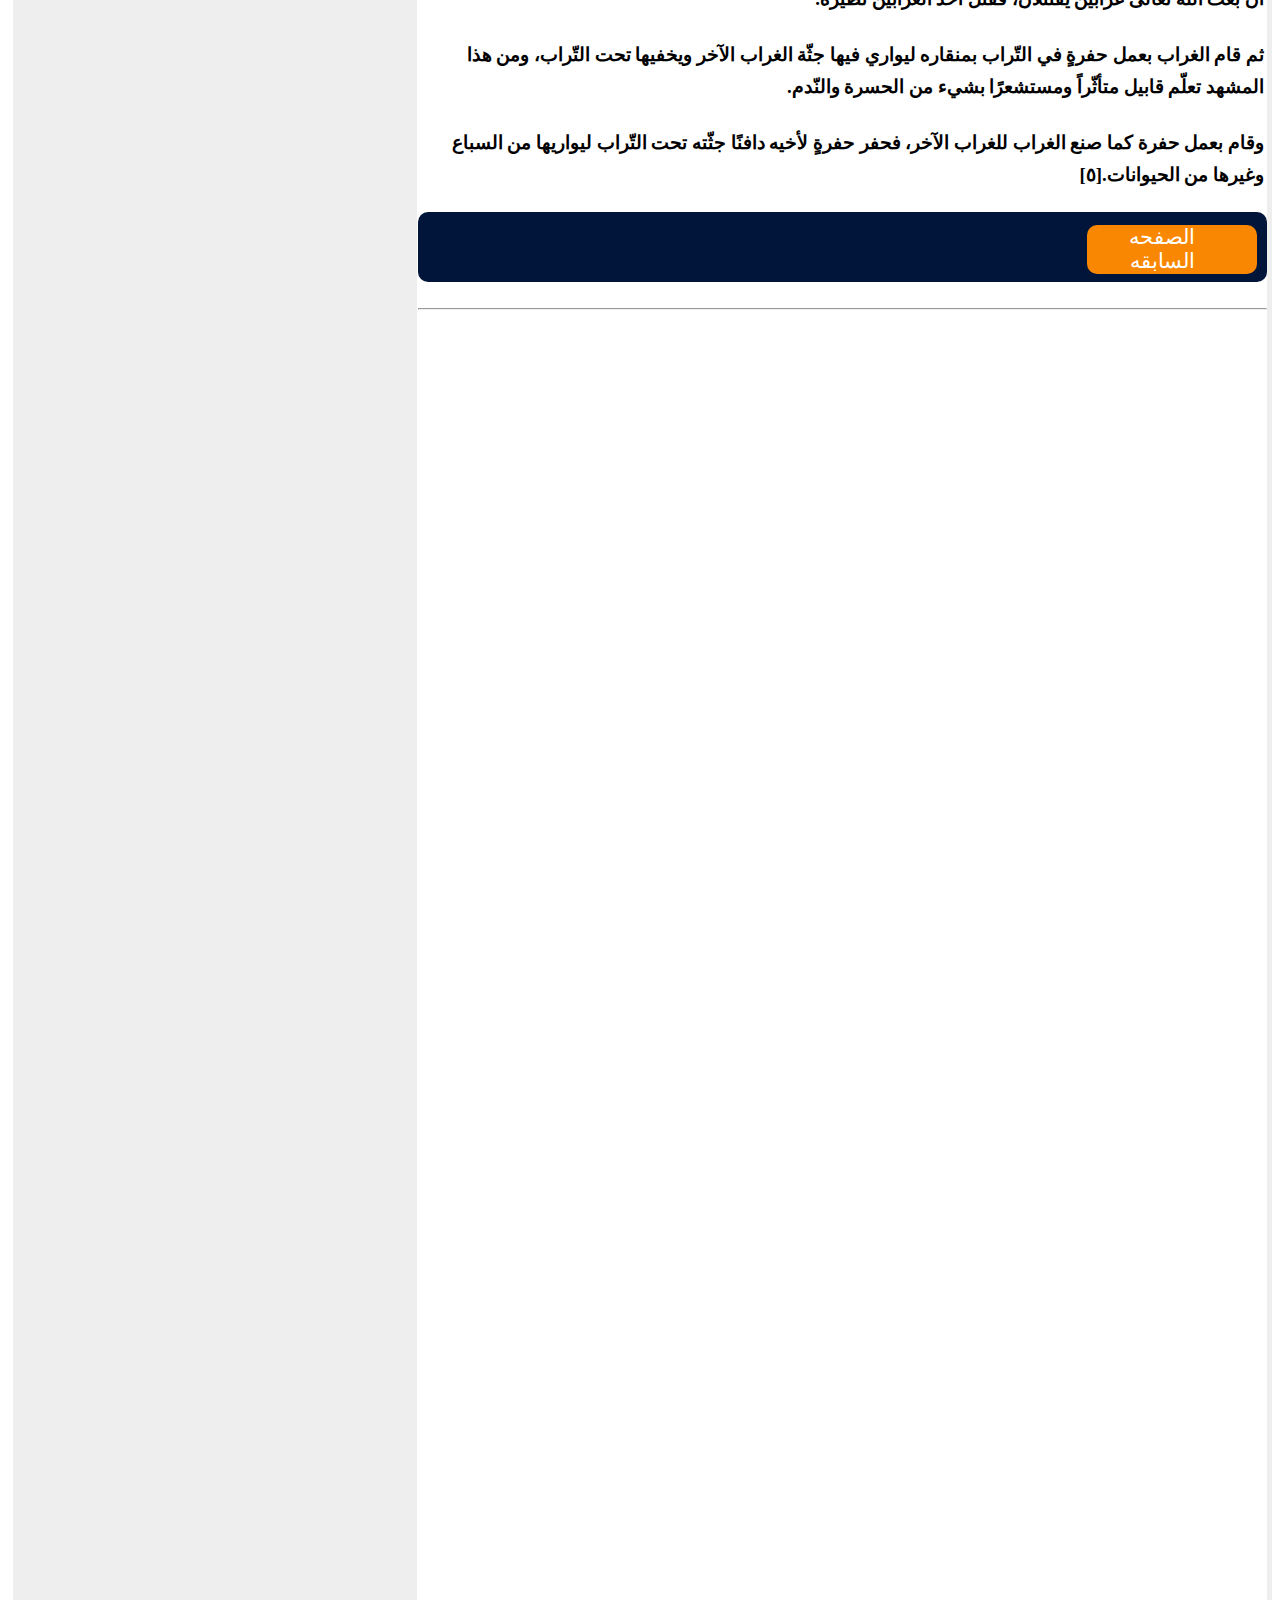
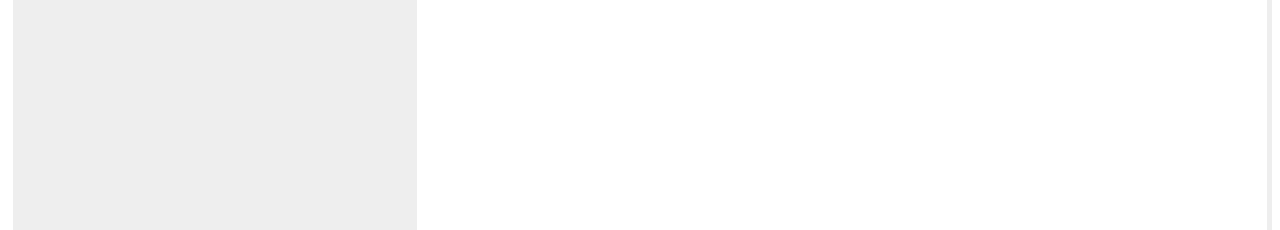
<file: mainPage-5.html>
<!DOCTYPE html>
<html lang="ar">
<head>
    <meta charset="UTF-8">
    <meta name="viewport" content="width=device-width, initial-scale=1.0">
    <link rel="stylesheet" href="https://cdnjs.cloudflare.com/ajax/libs/font-awesome/6.5.1/css/all.min.css" integrity="sha512-DTOQO9RWCH3ppGqcWaEA1BIZOC6xxalwEsw9c2QQeAIftl+Vegovlnee1c9QX4TctnWMn13TZye+giMm8e2LwA==" crossorigin="anonymous" referrerpolicy="no-referrer" />
    <!-- <link rel="stylesheet" href="mainPage-5.css"> -->
    <link rel="stylesheet" href="mainPage-2.css">
    <title>قصه هابيل </title>
    <link rel="stylesheet" href="screen-page.css" media="screen">
</head>
<body>
    <div class="continear">
        <header>
            <div class="parent-header">
            <div class="flex-header">
        <div class="header-left">
            
            <div class="icone-left">
                <a href="https://www.ayam.news/rss.aspx" title="'">
                    <i class="fa-solid fa-wifi" style="background-color: #ffa500; color: #ffffff; "></i>
                </a>
                <a href="https://www.ayam.news/" title="تابع حساب انستاجرام">
                    <i class="fa-brands fa-instagram" style="background:linear-gradient(to bottom, #ac31b1, #fdb477) ; color: #ffffff;"></i>
                </a>
                <a href="https://www.ayam.news/" title="Youtube">
                    <i class="fa-brands fa-youtube" style="color: #ffffff; background-color: #ff0000;"></i>
                </a>
                <a href="https://www.ayam.news/" title="Twitter">
                    <i class="fa-brands fa-twitter" style="color: #ffffff; background-color: #1da1f2"></i>
                </a>
                <a href="https://www.ayam.news/" title="تابغ حساب الفيسبوك">
                    <i class="fa-brands fa-facebook" style="color: #fff; background-color: #3b5998"></i>
                </a>
                <a href="#">
                    <i class="fa-solid fa-magnifying-glass"></i>
                </a>
            </div>
        
        </div>
        
        <div class="LOGO">'
            <a href="https://www.ayam.news/">
            <img src="logo.webp" alt="This is Link and image" title="Link">
        </a>
        </div>
        
        
        <div class="header-right">
            <h4>الأربعاء 17 يناير 2024</h4>
            <i class="fa-solid fa-list" style="visibility: hidden;"></i>
        </div>
        
        </div>
        
        <hr>
        
        </div>
        </header>  
            <nav>
                <ul>
                    <li>
                        <a href="index.html" >
                            <i class="fa-solid fa-house" style="color: #ffffff; background-color:  #001539; height: 40px; width: 40px; border-radius: 8px;"></i>
                        </a></li>
                    <li>
                        <a href="https://www.ayam.news/category/2381">أخبار العالم</a></li>
                    <li>
                        <a href="https://www.ayam.news/category/1194">أخبار الرياضه</a></li>
                    <li>
                        <a href="https://www.ayam.news/category/2385">تريندات</a></li>
                    <li>
                        <a href="https://www.ayam.news/category/2382">الصحه والحياه</a></li>
                    <li>
                        <a href="https://www.ayam.news/category/2383">روايات</a></li>
                        <li>
                            <a href="https://www.ayam.news/category/2384">قصص قصيره</a></li>
                        </ul>
                        <div id="flex">
                            <a href="" title="search">بحث<i class="fa-solid fa-magnifying-glass" style="color: #ffffff;"></i></a>
                            <a href="" title="menu">القائمه<i class="fa-solid fa-list" style="color: #ffffff;"></i></a>
                        </div>
            </nav>
    
        <main >
            
            <div class="left" >
                <div class="left-LOGO">
                    <a href="https://www.ayam.news/category/51" title="أخبار العالم">أخبار العالم</a>
                </div>
            </div> 
            <div class="right" align="right" dir="rtl">
                
                <div class="gallary">
                    <h1>قصة هابيل</h1>
                    <img src="هابيل.jpg" style="border: solid thin;" alt="This is pictue" title="قصة قابيل وهابيل"><br>
                    <h2>زواج قابيل وهابيل :</h2>
                    <h3>وضعت حوّاء زوجة سيّدنا آدم عليه السّلام توأمين هما: هابيل وأخته، وقابيل وأخته، وكان كلٌّ من قابيل وهابيل عاملين؛ فقد كان هابيل من رعاة الأغنام، وقابيل من زرّاع الأرض.</h3>
                    <h3>تزوّج كلٌّ من قابيل وهابيل أخت الآخر، وذلك حفاظًا على النّوع الإنساني، وكانت توأم قابيل أجمل من توأم هابيل، وعندما طلب آدم من أبنائه إتمام ذلك الزّواج أبى قابيل ذلك؛ لأنّ نصيبه هو الفتاة ذات الجمال الأقل، فقد أراد أن يتزوّج من توأمه، ولم يرض بتلك القسمة.[٢]</h3>
                    <h3>ولحلّ تلك القضيّة هدى الله تعالى آدم إلى مخرجٍ ما، وهو أن يقدّم كلٌّ من قابيل وهابيل قربانًا إلى الله، والّذي يُقبل قربانه سينال مراده، فقام هابيل بتقديم حمل من أحب أنعامه، أمّا قابيل فقد قدّم بعضًا من زرعه.[٣]</h3>
                    <h2>قبول قربان هابيل ومقتله :</h2>
                    <h3>نزلت نارٌ فأكلت قربان هابيل علامة على قبول قربانه، وتركت لقابيل قربانه، علامة على عدم قبول قربانه؛ فغضب هابيل، وقال لأخيه: لأقتلنّك كي لا تنكح أختي، فقال هابيل: إنّما يتقبّل الله من المتّقين.</h3>
                    <h3>كان هابيل رجلًا موفور الجسم والعقل، وُهب الحكمة وآثر رضا الله تعالى، وطاعة والديه راضيًا بقسمة ربّه، وقد غلت نار الحسد والغيرة والحقد في قلب قابيل، فقام بقتل أخيه وهو نائم. وبهذا يكون هابيل أوّل من قُتل على سطح الأرض.[٤]</h3>
                    <h2>دفن قابيل لجثة هابيل :</h2>
                    <h3>لم يعرف قابيل كيف يواري جثّة أخيه، وقرّر أن يحمله في جراب على ظهره حائراً ومضطرباً لا يعلم ما يفعل، إلى أن بعث الله تعالى غرابين يقتتلان، فقتل أحد الغرابين نظيره.</h3>
                    <h3>ثم قام الغراب بعمل حفرةٍ في التّراب بمنقاره ليواري فيها جثّة الغراب الآخر ويخفيها تحت التّراب، ومن هذا المشهد تعلّم قابيل متأثّراً ومستشعرًا بشيء من الحسرة والنّدم.</h3>
                    <h3>وقام بعمل حفرة كما صنع الغراب للغراب الآخر، فحفر حفرةٍ لأخيه دافنًا جثّته تحت التّراب ليواريها من السباع وغيرها من الحيوانات.[٥]</h3>
                        <div class="float">
                                    <div class="previous">
                                        <span><i class="fa-solid fa-right-long"></i></span>
                                        <a href="index.html"> الصفحه السابقه</a>
                                    </div>
                                    </div><br>
                            <hr>
                </div>
            </div>
        </main>
        </div>
</body>
</html>
</file>
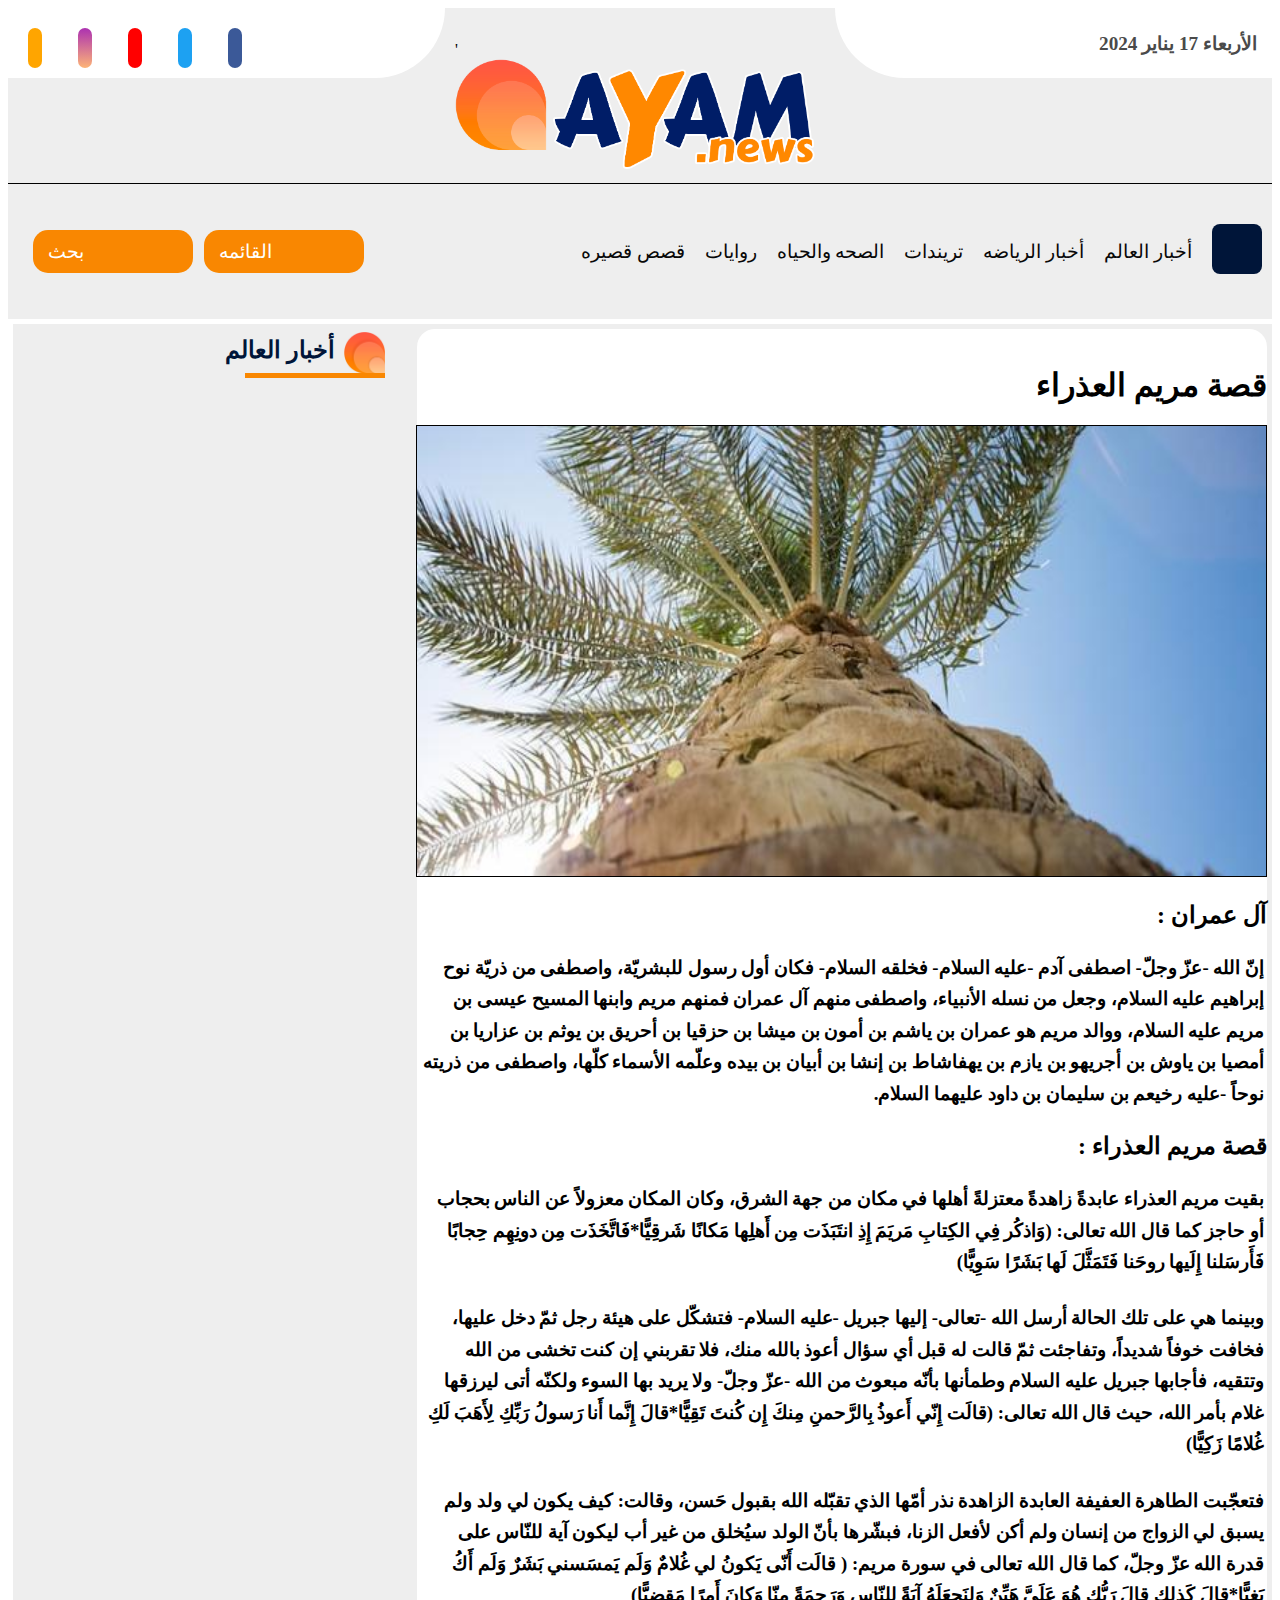
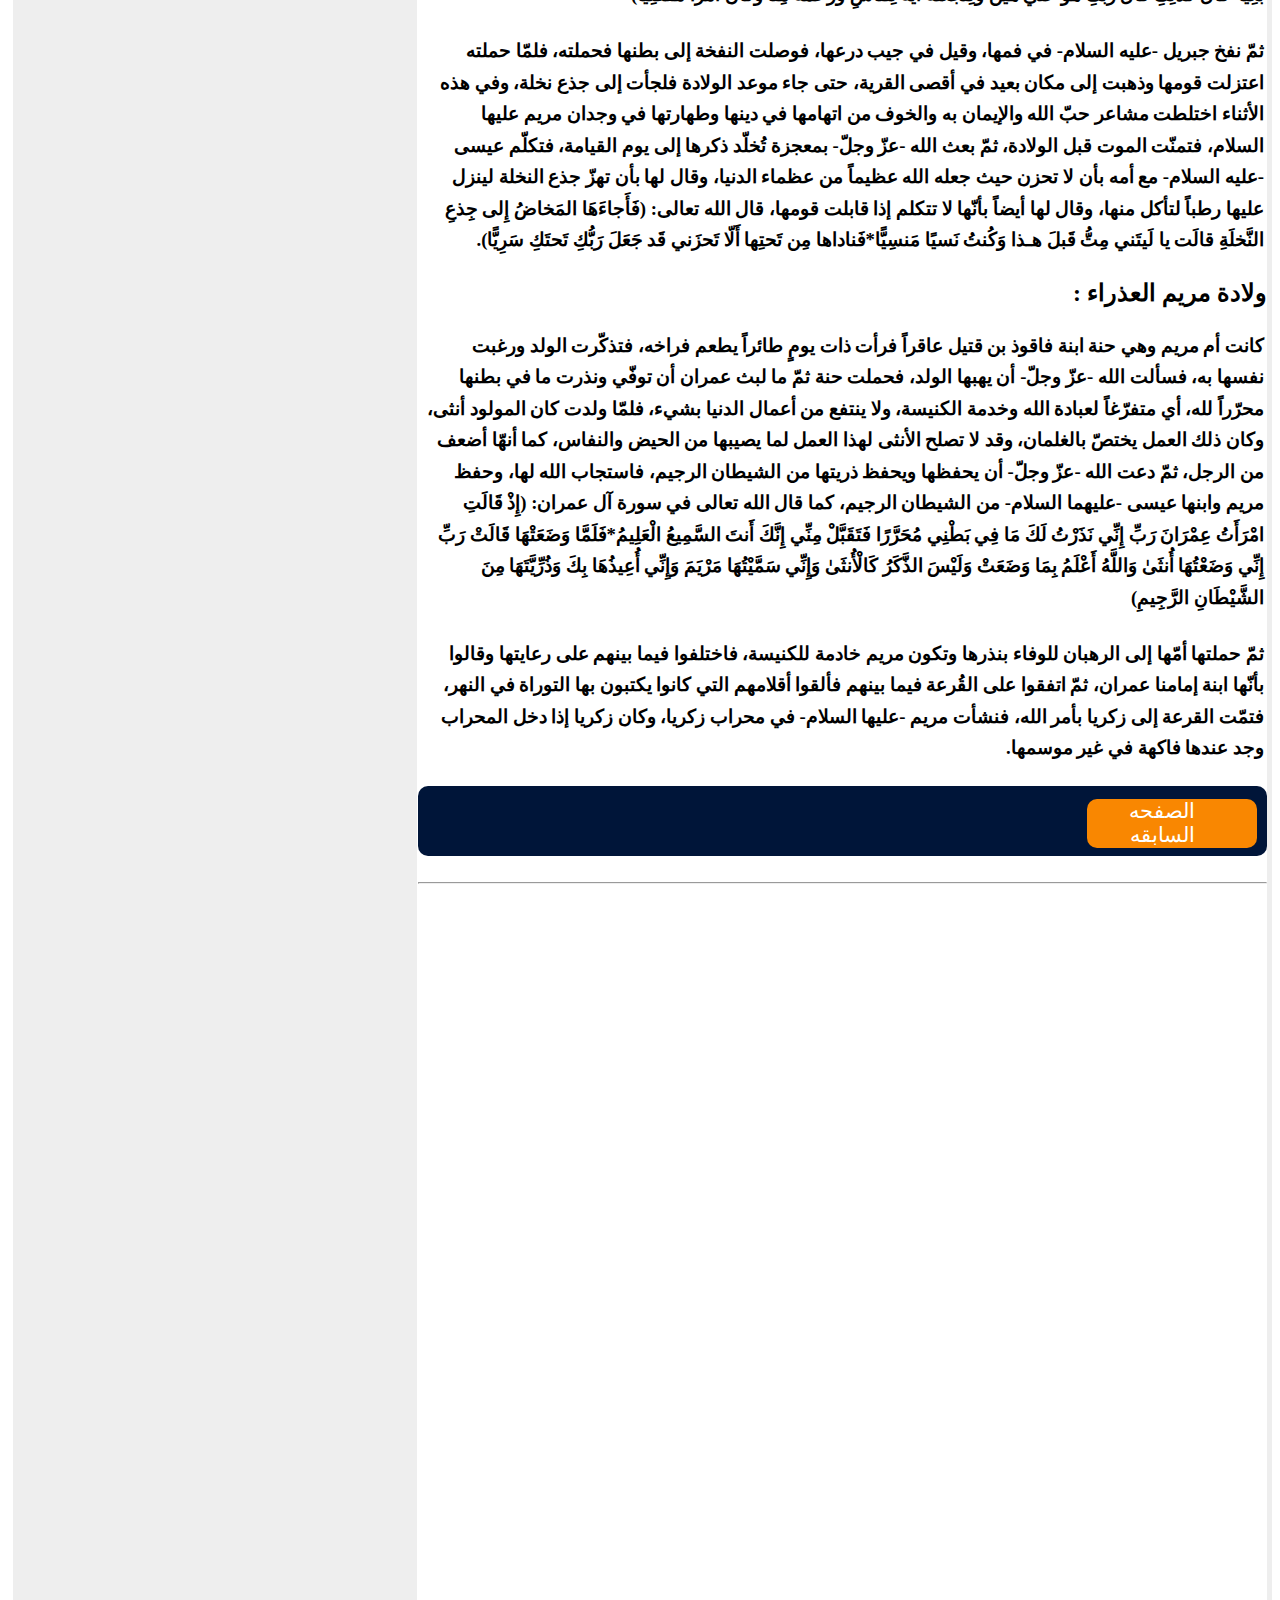
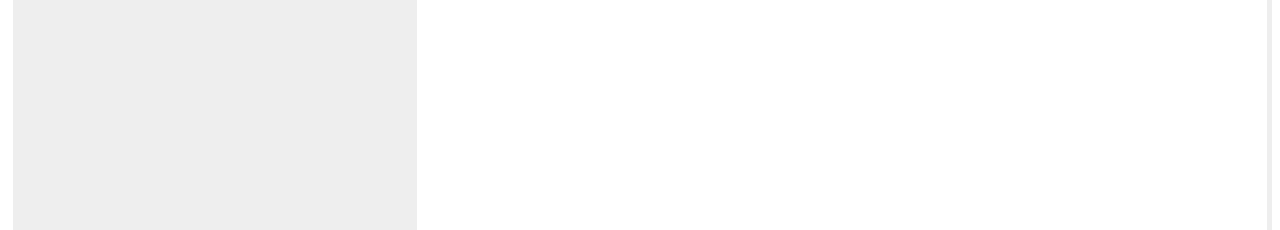
<file: mainPage-6.html>
<!DOCTYPE html>
<html lang="ar">
<head>
    <meta charset="UTF-8">
    <meta name="viewport" content="width=device-width, initial-scale=1.0">
    <!-- <link rel="stylesheet" href="mainPage-6.css"> -->
    <link rel="stylesheet" href="https://cdnjs.cloudflare.com/ajax/libs/font-awesome/6.5.1/css/all.min.css" integrity="sha512-DTOQO9RWCH3ppGqcWaEA1BIZOC6xxalwEsw9c2QQeAIftl+Vegovlnee1c9QX4TctnWMn13TZye+giMm8e2LwA==" crossorigin="anonymous" referrerpolicy="no-referrer" />
    <link rel="stylesheet" href="mainPage-2.css">
    <title>قصة_مريم_العذراء</title>
    <link rel="stylesheet" href="screen-page.css" media="screen">
</head>
<body>
    
    <div class="continear">
        <header>
            <div class="parent-header">
            <div class="flex-header">
        <div class="header-left">
            
            <div class="icone-left">
                <a href="https://www.ayam.news/rss.aspx" title="'">
                    <i class="fa-solid fa-wifi" style="background-color: #ffa500; color: #ffffff; "></i>
                </a>
                <a href="https://www.ayam.news/" title="تابع حساب انستاجرام">
                    <i class="fa-brands fa-instagram" style="background:linear-gradient(to bottom, #ac31b1, #fdb477) ; color: #ffffff;"></i>
                </a>
                <a href="https://www.ayam.news/" title="Youtube">
                    <i class="fa-brands fa-youtube" style="color: #ffffff; background-color: #ff0000;"></i>
                </a>
                <a href="https://www.ayam.news/" title="Twitter">
                    <i class="fa-brands fa-twitter" style="color: #ffffff; background-color: #1da1f2"></i>
                </a>
                <a href="https://www.ayam.news/" title="تابغ حساب الفيسبوك">
                    <i class="fa-brands fa-facebook" style="color: #fff; background-color: #3b5998"></i>
                </a>
                <a href="#">
                    <i class="fa-solid fa-magnifying-glass"></i>
                </a>
            </div>
        
        </div>
        
        <div class="LOGO">'
            <a href="https://www.ayam.news/">
            <img src="logo.webp" alt="This is Link and image" title="Link">
        </a>
        </div>
        
        
        <div class="header-right">
            <h4>الأربعاء 17 يناير 2024</h4>
            <i class="fa-solid fa-list" style="visibility: hidden;"></i>
        </div>
        
        </div>
        
        <hr>
        
        </div>
        </header>  
            <nav>
                <ul>
                    <li>
                        <a href="index.html" >
                            <i class="fa-solid fa-house" style="color: #ffffff; background-color:  #001539; height: 40px; width: 40px; border-radius: 8px;"></i>
                        </a></li>
                    <li>
                        <a href="https://www.ayam.news/category/2381">أخبار العالم</a></li>
                    <li>
                        <a href="https://www.ayam.news/category/1194">أخبار الرياضه</a></li>
                    <li>
                        <a href="https://www.ayam.news/category/2385">تريندات</a></li>
                    <li>
                        <a href="https://www.ayam.news/category/2382">الصحه والحياه</a></li>
                    <li>
                        <a href="https://www.ayam.news/category/2383">روايات</a></li>
                        <li>
                            <a href="https://www.ayam.news/category/2384">قصص قصيره</a></li>
                        </ul>
                        <div id="flex">
                            <a href="" title="search">بحث<i class="fa-solid fa-magnifying-glass" style="color: #ffffff;"></i></a>
                            <a href="" title="menu">القائمه<i class="fa-solid fa-list" style="color: #ffffff;"></i></a>
                        </div>
            </nav>
    
    
        <main >
            
            <div class="left" >
                <div class="left-LOGO">
                    <a href="https://www.ayam.news/category/51" title="أخبار العالم">أخبار العالم</a>
                </div>
            </div> 
            <div class="right" align="right" dir="rtl">
                
                <div class="gallary">
                    <h1>قصة مريم العذراء </h1>
                    <img src="قصة_مريم_العذراء.jpg" style="border: solid thin;" alt="This is pictue" title="قصة_مريم_العذراء"><br>
                    <h2>آل عمران :</h2>
                    <h3>إنّ الله -عزّ وجلّ- اصطفى
                        آدم -عليه السلام- فخلقه
                        السلام- فكان أول رسول للبشريّة، واصطفى من ذريّة نوح 
                        إبراهيم عليه السلام، وجعل من نسله الأنبياء، واصطفى
                        منهم آل عمران فمنهم مريم وابنها المسيح عيسى 
                        بن مريم عليه السلام، ووالد مريم هو عمران بن
                        ياشم بن أمون بن ميشا بن حزقيا بن أحريق بن
                        يوثم بن عزاريا بن أمصيا بن ياوش بن أجريهو
                        بن يازم بن يهفاشاط بن إنشا بن أبيان بن
                        بيده وعلّمه الأسماء كلّها، واصطفى من ذريته نوحاً -عليه
                        رخيعم بن سليمان بن داود عليهما السلام.</h3>   
                        <h2>قصة مريم العذراء :</h2>
                        <h3>بقيت مريم العذراء
                            عابدةً زاهدةً معتزلةً أهلها في مكان من جهة الشرق، وكان المكان معزولاً عن الناس بحجاب 
                            أو حاجز كما قال الله تعالى: (وَاذكُر فِي الكِتابِ مَريَمَ إِذِ 
                            انتَبَذَت مِن أَهلِها مَكانًا شَرقِيًّا*فَاتَّخَذَت مِن دونِهِم حِجابًا
                            فَأَرسَلنا إِلَيها روحَنا فَتَمَثَّلَ لَها بَشَرًا سَوِيًّا)</h3>
                            <H3>وبينما هي على تلك الحالة أرسل الله -تعالى- إليها جبريل -عليه السلام- فتشكّل على هيئة رجل ثمّ دخل عليها، فخافت خوفاً شديداً، وتفاجئت ثمّ قالت له قبل أي سؤال أعوذ بالله منك، فلا تقربني إن كنت تخشى من الله وتتقيه، فأجابها جبريل عليه السلام وطمأنها بأنّه مبعوث من الله -عزّ وجلّ- ولا يريد بها السوء ولكنّه أتى ليرزقها غلام بأمر الله، حيث قال الله تعالى: (قالَت إِنّي أَعوذُ بِالرَّحمنِ مِنكَ إِن كُنتَ تَقِيًّا*قالَ إِنَّما أَنا رَسولُ رَبِّكِ لِأَهَبَ لَكِ غُلامًا زَكِيًّا)</H3>
                            <h3>فتعجّبت الطاهرة العفيفة العابدة الزاهدة نذر أمّها الذي تقبّله الله بقبول حَسن، وقالت: كيف يكون لي ولد ولم يسبق لي الزواج من إنسان ولم أكن لأفعل الزنا، فبشّرها بأنّ الولد سيُخلق من غير أب ليكون آية للنّاس على قدرة الله عزّ وجلّ، كما قال الله تعالى في سورة مريم: ( قالَت أَنّى يَكونُ لي غُلامٌ وَلَم يَمسَسني بَشَرٌ وَلَم أَكُ بَغِيًّا*قالَ كَذلِكِ قالَ رَبُّكِ هُوَ عَلَيَّ هَيِّنٌ وَلِنَجعَلَهُ آيَةً لِلنّاسِ وَرَحمَةً مِنّا وَكانَ أَمرًا مَقضِيًّا)</h3>
                            <h3>ثمّ نفخ جبريل -عليه السلام- في فمها، وقيل في جيب درعها، فوصلت النفخة إلى بطنها فحملته، فلمّا حملته اعتزلت قومها وذهبت إلى مكان بعيد في أقصى القرية، حتى جاء موعد الولادة فلجأت إلى جذع نخلة، وفي هذه الأثناء اختلطت مشاعر حبّ الله والإيمان به والخوف من اتهامها في دينها وطهارتها في وجدان مريم عليها السلام، فتمنّت الموت قبل الولادة، ثمّ بعث الله -عزّ وجلّ- بمعجزة تُخلّد ذكرها إلى يوم القيامة، فتكلّم عيسى -عليه السلام- مع أمه بأن لا تحزن حيث جعله الله عظيماً من عظماء الدنيا، وقال لها بأن تهزّ جذع النخلة لينزل عليها رطباً لتأكل منها، وقال لها أيضاً بأنّها لا تتكلم إذا قابلت قومها، قال الله تعالى: (فَأَجاءَهَا المَخاضُ إِلى جِذعِ النَّخلَةِ قالَت يا لَيتَني مِتُّ قَبلَ هـذا وَكُنتُ نَسيًا مَنسِيًّا*فَناداها مِن تَحتِها أَلّا تَحزَني قَد جَعَلَ رَبُّكِ تَحتَكِ سَرِيًّا).</h3>
                            <h2>ولادة مريم العذراء :</h2>
                            <h3>كانت أم مريم وهي حنة ابنة فاقوذ بن قتيل عاقراً فرأت ذات يومٍ طائراً يطعم فراخه، فتذكّرت الولد ورغبت نفسها به، فسألت الله -عزّ وجلّ- أن يهبها الولد، فحملت حنة ثمّ ما لبث عمران أن توفّي ونذرت ما في بطنها محرّراً لله، أي متفرّغاً لعبادة الله وخدمة الكنيسة، ولا ينتفع من أعمال الدنيا بشيء، فلمّا ولدت كان المولود أنثى، وكان ذلك العمل يختصّ بالغلمان، وقد لا تصلح الأنثى لهذا العمل لما يصيبها من الحيض والنفاس، كما أنهّا أضعف من الرجل، ثمّ دعت الله -عزّ وجلّ- أن يحفظها ويحفظ ذريتها من الشيطان الرجيم، فاستجاب الله لها، وحفظ مريم وابنها عيسى -عليهما السلام- من الشيطان الرجيم، كما قال الله تعالى في سورة آل عمران: (إِذْ قَالَتِ امْرَأَتُ عِمْرَانَ رَبِّ إِنِّي نَذَرْتُ لَكَ مَا فِي بَطْنِي مُحَرَّرًا فَتَقَبَّلْ مِنِّي إِنَّكَ أَنتَ السَّمِيعُ الْعَلِيمُ*فَلَمَّا وَضَعَتْهَا قَالَتْ رَبِّ إِنِّي وَضَعْتُهَا أُنثَىٰ وَاللَّهُ أَعْلَمُ بِمَا وَضَعَتْ وَلَيْسَ الذَّكَرُ كَالْأُنثَىٰ وَإِنِّي سَمَّيْتُهَا مَرْيَمَ وَإِنِّي أُعِيذُهَا بِكَ وَذُرِّيَّتَهَا مِنَ الشَّيْطَانِ الرَّجِيمِ)</h3>
                            <h3>ثمّ حملتها أمّها إلى الرهبان للوفاء بنذرها وتكون مريم خادمة للكنيسة، فاختلفوا فيما بينهم على رعايتها وقالوا بأنّها ابنة إمامنا عمران، ثمّ اتفقوا على القُرعة فيما بينهم فألقوا أقلامهم التي كانوا يكتبون بها التوراة في النهر، فتمّت القرعة إلى زكريا بأمر الله، فنشأت مريم -عليها السلام- في محراب زكريا، وكان زكريا إذا دخل المحراب وجد عندها فاكهة في غير موسمها.</h3>
                        <div class="float">
                                    <div class="previous">
                                        <span><i class="fa-solid fa-right-long"></i></span>
                                        <a href="index.html"> الصفحه السابقه</a>
                                    </div>
                                    </div><br>
                            <hr>
                </div>
            </div>
        </main>
        </div>
</body>
</html>
</file>
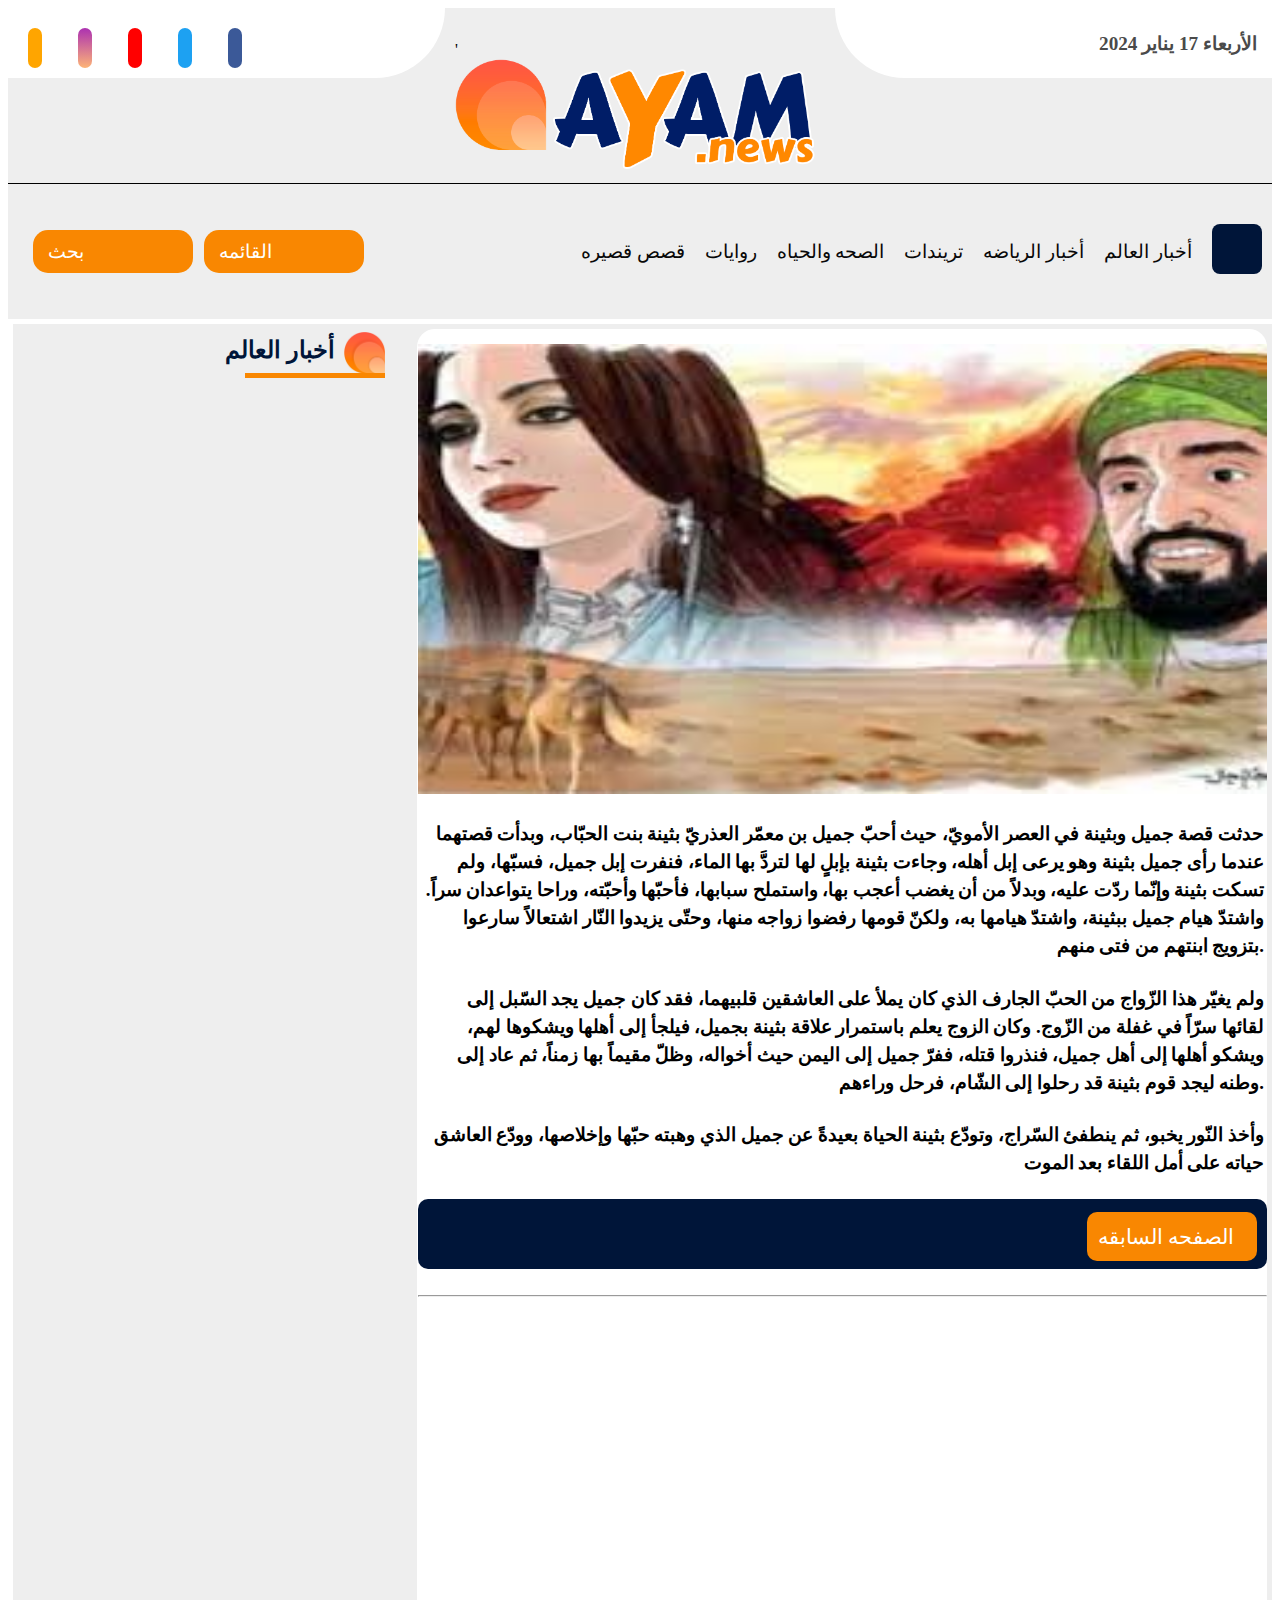
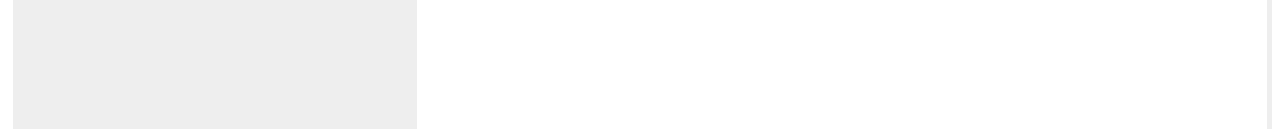
<file: mainpage3.html>
<!DOCTYPE html>
<html lang="ar">
<head>
    <meta charset="UTF-8">
    <meta name="viewport" content="width=device-width, initial-scale=1.0">
    <link rel="stylesheet" href="https://cdnjs.cloudflare.com/ajax/libs/font-awesome/6.5.1/css/all.min.css" integrity="sha512-DTOQO9RWCH3ppGqcWaEA1BIZOC6xxalwEsw9c2QQeAIftl+Vegovlnee1c9QX4TctnWMn13TZye+giMm8e2LwA==" crossorigin="anonymous" referrerpolicy="no-referrer" />
    <link rel="stylesheet" href="mainpage3.css">
    <link rel="stylesheet" href="screen-page.css" media="screen">
    <title>قصّة حبّ جميل وبثين</title>
</head>
<body>
    
    <div class="continear">
        <header>
            <div class="parent-header">
            <div class="flex-header">
        <div class="header-left">
            
            <div class="icone-left">
                <a href="https://www.ayam.news/rss.aspx" title="'">
                    <i class="fa-solid fa-wifi" style="background-color: #ffa500; color: #ffffff; "></i>
                </a>
                <a href="https://www.ayam.news/" title="تابع حساب انستاجرام">
                    <i class="fa-brands fa-instagram" style="background:linear-gradient(to bottom, #ac31b1, #fdb477) ; color: #ffffff;"></i>
                </a>
                <a href="https://www.ayam.news/" title="Youtube">
                    <i class="fa-brands fa-youtube" style="color: #ffffff; background-color: #ff0000;"></i>
                </a>
                <a href="https://www.ayam.news/" title="Twitter">
                    <i class="fa-brands fa-twitter" style="color: #ffffff; background-color: #1da1f2"></i>
                </a>
                <a href="https://www.ayam.news/" title="تابغ حساب الفيسبوك">
                    <i class="fa-brands fa-facebook" style="color: #fff; background-color: #3b5998"></i>
                </a>
                <a href="#">
                    <i class="fa-solid fa-magnifying-glass"></i>
                </a>
            </div>
        
        </div>
        
        <div class="LOGO">'
            <a href="https://www.ayam.news/">
            <img src="logo.webp" alt="This is Link and image" title="Link">
        </a>
        </div>
        
        
        <div class="header-right">
            <h4>الأربعاء 17 يناير 2024</h4>
            <i class="fa-solid fa-list" style="visibility: hidden;"></i>
        </div>
        
        </div>
        
        <hr>
        
        </div>
        </header>  
            <nav>
                <ul>
                    <li>
                        <a href="index.html" >
                            <i class="fa-solid fa-house" style="color: #ffffff; background-color:  #001539; height: 40px; width: 40px; border-radius: 8px;"></i>
                        </a></li>
                    <li>
                        <a href="https://www.ayam.news/category/2381">أخبار العالم</a></li>
                    <li>
                        <a href="https://www.ayam.news/category/1194">أخبار الرياضه</a></li>
                    <li>
                        <a href="https://www.ayam.news/category/2385">تريندات</a></li>
                    <li>
                        <a href="https://www.ayam.news/category/2382">الصحه والحياه</a></li>
                    <li>
                        <a href="https://www.ayam.news/category/2383">روايات</a></li>
                        <li>
                            <a href="https://www.ayam.news/category/2384">قصص قصيره</a></li>
                        </ul>
                        <div id="flex">
                            <a href="" title="search">بحث<i class="fa-solid fa-magnifying-glass" style="color: #ffffff;"></i></a>
                            <a href="" title="menu">القائمه<i class="fa-solid fa-list" style="color: #ffffff;"></i></a>
                        </div>
            </nav>
    
    
        <main >
            
            <div class="left">
                <div class="left-LOGO">
                    <a href="https://www.ayam.news/category/51" title="أخبار العالم">أخبار العالم</a>
                </div>
            </div> 
            <div class="right" align="right">
                
                <div class="gallary">
                    <img src="قصّة حبّ جميل وبثينااا.jpg" alt="This is picture" title="قصّة حبّ جميل وبثين"><br>
                    <h3>حدثت قصة جميل وبثينة في العصر الأمويّ، حيث أحبّ جميل بن معمّر العذريّ بثينة بنت الحبّاب، وبدأت قصتهما عندما رأى جميل بثينة وهو يرعى إبل أهله، وجاءت بثينة بإبلٍ لها لتردَّ بها الماء، فنفرت إبل جميل، فسبّها، ولم تسكت بثينة وإنّما ردّت عليه، وبدلاً من أن يغضب أعجب بها، واستملح سبابها، فأحبّها وأحبّته، وراحا يتواعدان سراً. واشتدّ هيام جميل ببثينة، واشتدّ هيامها به، ولكنّ قومها رفضوا زواجه منها، وحتّى يزيدوا النّار اشتعالاً سارعوا بتزويج ابنتهم من فتى منهم.</h3>
                    <h3>ولم يغيّر هذا الزّواج من الحبّ الجارف الذي كان يملأ على العاشقين قلبيهما، فقد كان جميل يجد السّبل إلى لقائها سرّاً في غفلة من الزّوج. وكان الزوج يعلم باستمرار علاقة بثينة بجميل، فيلجأ إلى أهلها ويشكوها لهم، ويشكو أهلها إلى أهل جميل، فنذروا قتله، ففرّ جميل إلى اليمن حيث أخواله، وظلّ مقيماً بها زمناً، ثم عاد إلى وطنه ليجد قوم بثينة قد رحلوا إلى الشّام، فرحل وراءهم.</h3>
                    <h3>وأخذ النّور يخبو، ثم ينطفئ السّراج، وتودّع بثينة الحياة بعيدةً عن جميل الذي وهبته حبّها وإخلاصها، وودّع العاشق حياته على أمل اللقاء بعد الموت</h3>
                                <div class="float">
                                    <div class="previous">
                                        <span><i class="fa-solid fa-right-long"></i></span>
                                        <a href="index.html"> الصفحه السابقه</a>
                                    </div>
                                    </div><br>
                            <hr>
                </div>
            </div>
        </main>
        </div>
</body>
</html>
</file>
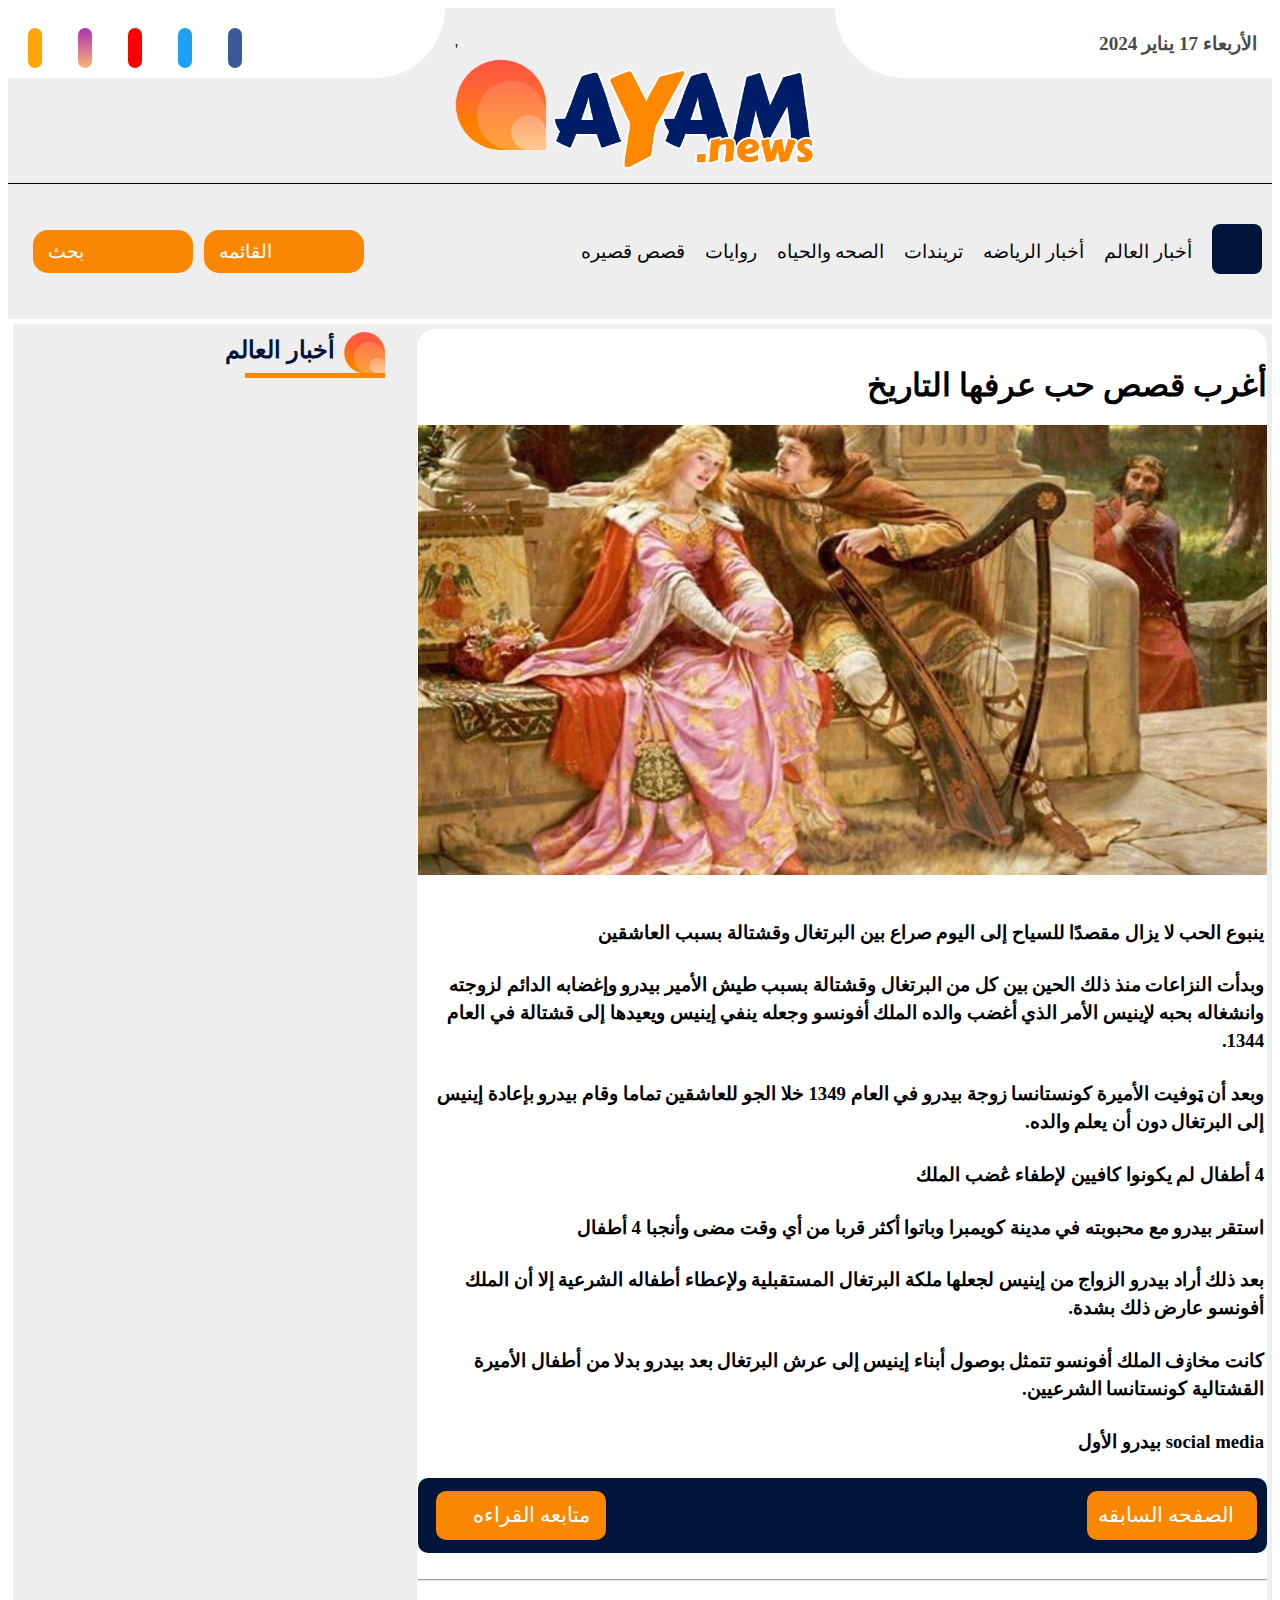
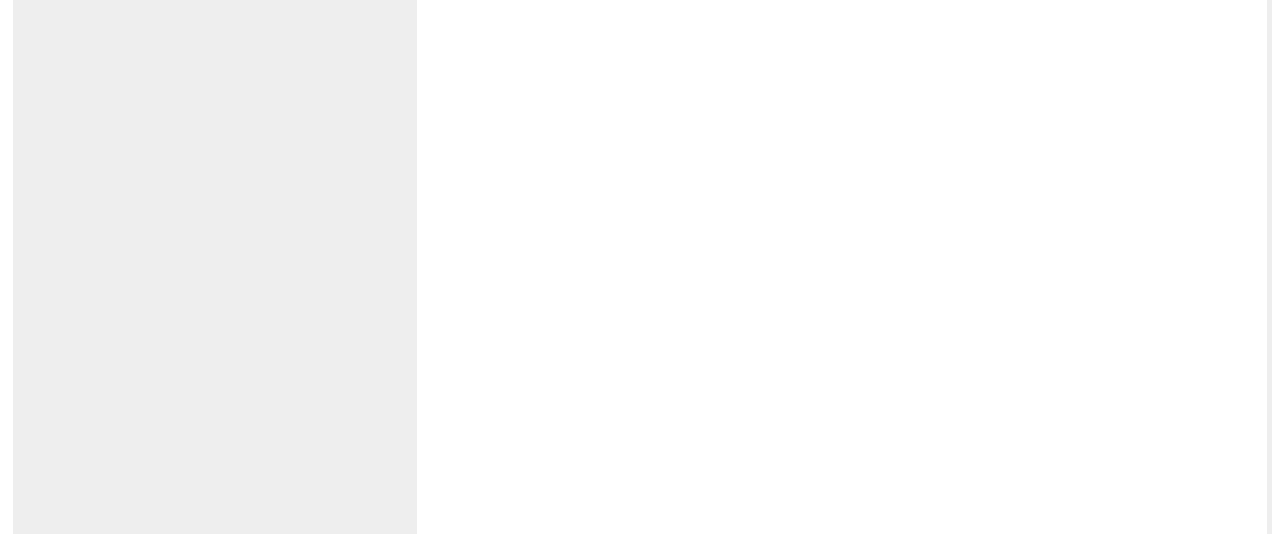
<file: Page2.html>
<!DOCTYPE html>
<html lang="ar">
<head>
    <meta charset="UTF-8">
    <meta name="viewport" content="width=device-width, initial-scale=1.0">
    <!-- <link rel="stylesheet" href="index.1.css"> -->
    <link rel="stylesheet" href="Page2.css">
    <link rel="stylesheet" href="screen-page.css" media="screen">
    <link rel="stylesheet" href="https://cdnjs.cloudflare.com/ajax/libs/font-awesome/6.5.1/css/all.min.css" integrity="sha512-DTOQO9RWCH3ppGqcWaEA1BIZOC6xxalwEsw9c2QQeAIftl+Vegovlnee1c9QX4TctnWMn13TZye+giMm8e2LwA==" crossorigin="anonymous" referrerpolicy="no-referrer" />
    <title>Page 2</title>
</head>
<body>
    

    <div class="continear">
        <header>
            <div class="parent-header">
            <div class="flex-header">
        <div class="header-left">
            
            <div class="icone-left">
                <a href="https://www.ayam.news/rss.aspx" title="'">
                    <i class="fa-solid fa-wifi" style="background-color: #ffa500; color: #ffffff; "></i>
                </a>
                <a href="https://www.ayam.news/" title="تابع حساب انستاجرام">
                    <i class="fa-brands fa-instagram" style="background:linear-gradient(to bottom, #ac31b1, #fdb477) ; color: #ffffff;"></i>
                </a>
                <a href="https://www.ayam.news/" title="Youtube">
                    <i class="fa-brands fa-youtube" style="color: #ffffff; background-color: #ff0000;"></i>
                </a>
                <a href="https://www.ayam.news/" title="Twitter">
                    <i class="fa-brands fa-twitter" style="color: #ffffff; background-color: #1da1f2"></i>
                </a>
                <a href="https://www.ayam.news/" title="تابغ حساب الفيسبوك">
                    <i class="fa-brands fa-facebook" style="color: #fff; background-color: #3b5998"></i>
                </a>
                <a href="#">
                    <i class="fa-solid fa-magnifying-glass"></i>
                </a>
            </div>
        
        </div>
        
        <div class="LOGO">'
            <a href="https://www.ayam.news/">
            <img src="logo.webp" alt="This is Link and image" title="Link">
        </a>
        </div>
        
        
        <div class="header-right">
            <h4>الأربعاء 17 يناير 2024</h4>
            <i class="fa-solid fa-list" style="visibility: hidden;"></i>
        </div>
        
        </div>
        
        <hr>
        
        </div>
        
    
        </header>
        
        <nav>
            <ul>
                <li>
                    <a href="index.html" >
                        <i class="fa-solid fa-house" style="color: #ffffff; background-color:  #001539; height: 40px; width: 40px; border-radius: 8px;"></i>
                    </a></li>
                <li>
                    <a href="https://www.ayam.news/category/2381">أخبار العالم</a></li>
                <li>
                    <a href="https://www.ayam.news/category/1194">أخبار الرياضه</a></li>
                <li>
                    <a href="https://www.ayam.news/category/2385">تريندات</a></li>
                <li>
                    <a href="https://www.ayam.news/category/2382">الصحه والحياه</a></li>
                <li>
                    <a href="https://www.ayam.news/category/2383">روايات</a></li>
                    <li>
                        <a href="https://www.ayam.news/category/2384">قصص قصيره</a></li>
                    </ul>
                    <div id="flex">
                        <a href="" title="search">بحث<i class="fa-solid fa-magnifying-glass" style="color: #ffffff;"></i></a>
                        <a href="" title="menu">القائمه<i class="fa-solid fa-list" style="color: #ffffff;"></i></a>
                    </div>
        </nav>
    
    
        <main >
            
            <div class="left" >
                <div class="left-LOGO">
                    <a href="https://www.ayam.news/category/51" title="أخبار العالم">أخبار العالم</a>
                </div>
            </div> 
            <div class="right" align="right">
                
                <div class="gallary" dir="rtl">
                    <h1>أغرب قصص حب عرفها التاريخ </h1>
                    <img src="اغرب قصص الحب.jpg" alt="This is Picture" title="Image"><br>
                    <br>
                    <h3>ينبوع الحب لا يزال مقصدًا للسياح إلى اليوم صراع بين البرتغال وقشتالة بسبب العاشقين</h3>
                    <h3>وبدأت النزاعات منذ ذلك الحين بين كل من البرتغال وقشتالة بسبب طيش الأمير بيدرو وإغضابه الدائم لزوجته وانشغاله بحبه لإينيس الأمر الذي أغضب والده الملك أفونسو وجعله ينفي إينيس ويعيدها إلى قشتالة في العام 1344.</h3>
                    <h3>وبعد أن ټوفيت الأميرة كونستانسا زوجة بيدرو في العام 1349 خلا الجو للعاشقين تماما وقام بيدرو بإعادة إينيس إلى البرتغال دون أن يعلم والده.</h3>
                    <h3>4 أطفال لم يكونوا كافيين لإطفاء ڠضب الملك</h3>  
                    <h3>استقر بيدرو مع محبوبته في مدينة كويمبرا وباتوا أكثر قربا من أي وقت مضى وأنجبا 4 أطفال</h3> 
                    <H3>بعد ذلك أراد بيدرو الزواج من إينيس لجعلها ملكة البرتغال المستقبلية ولإعطاء أطفاله الشرعية إلا أن الملك أفونسو عارض ذلك بشدة.</H3>        
                    <h3>كانت مخاۏف الملك أفونسو تتمثل بوصول أبناء إينيس إلى عرش البرتغال بعد بيدرو بدلا من أطفال الأميرة القشتالية كونستانسا الشرعيين.</h3>
                    <h3 style="direction: rtl;">social media بيدرو الأول</h3>
                    <div class="float">
                            <div class="Next">
                                    <span><i class="fa-solid fa-left-long"></i></span>
                                    <a href="Page3.html">متابعه القراءه</a>
                                </div>
                                <div class="previous">
                                    <span><i class="fa-solid fa-right-long"></i></span>
                                    <a href="index.html"> الصفحه السابقه</a>
                                </div>
                                </div>
                            <br>
                            <hr>
                </div>
            </div>
        </main>
        </div>
</body>
</html>
</file>
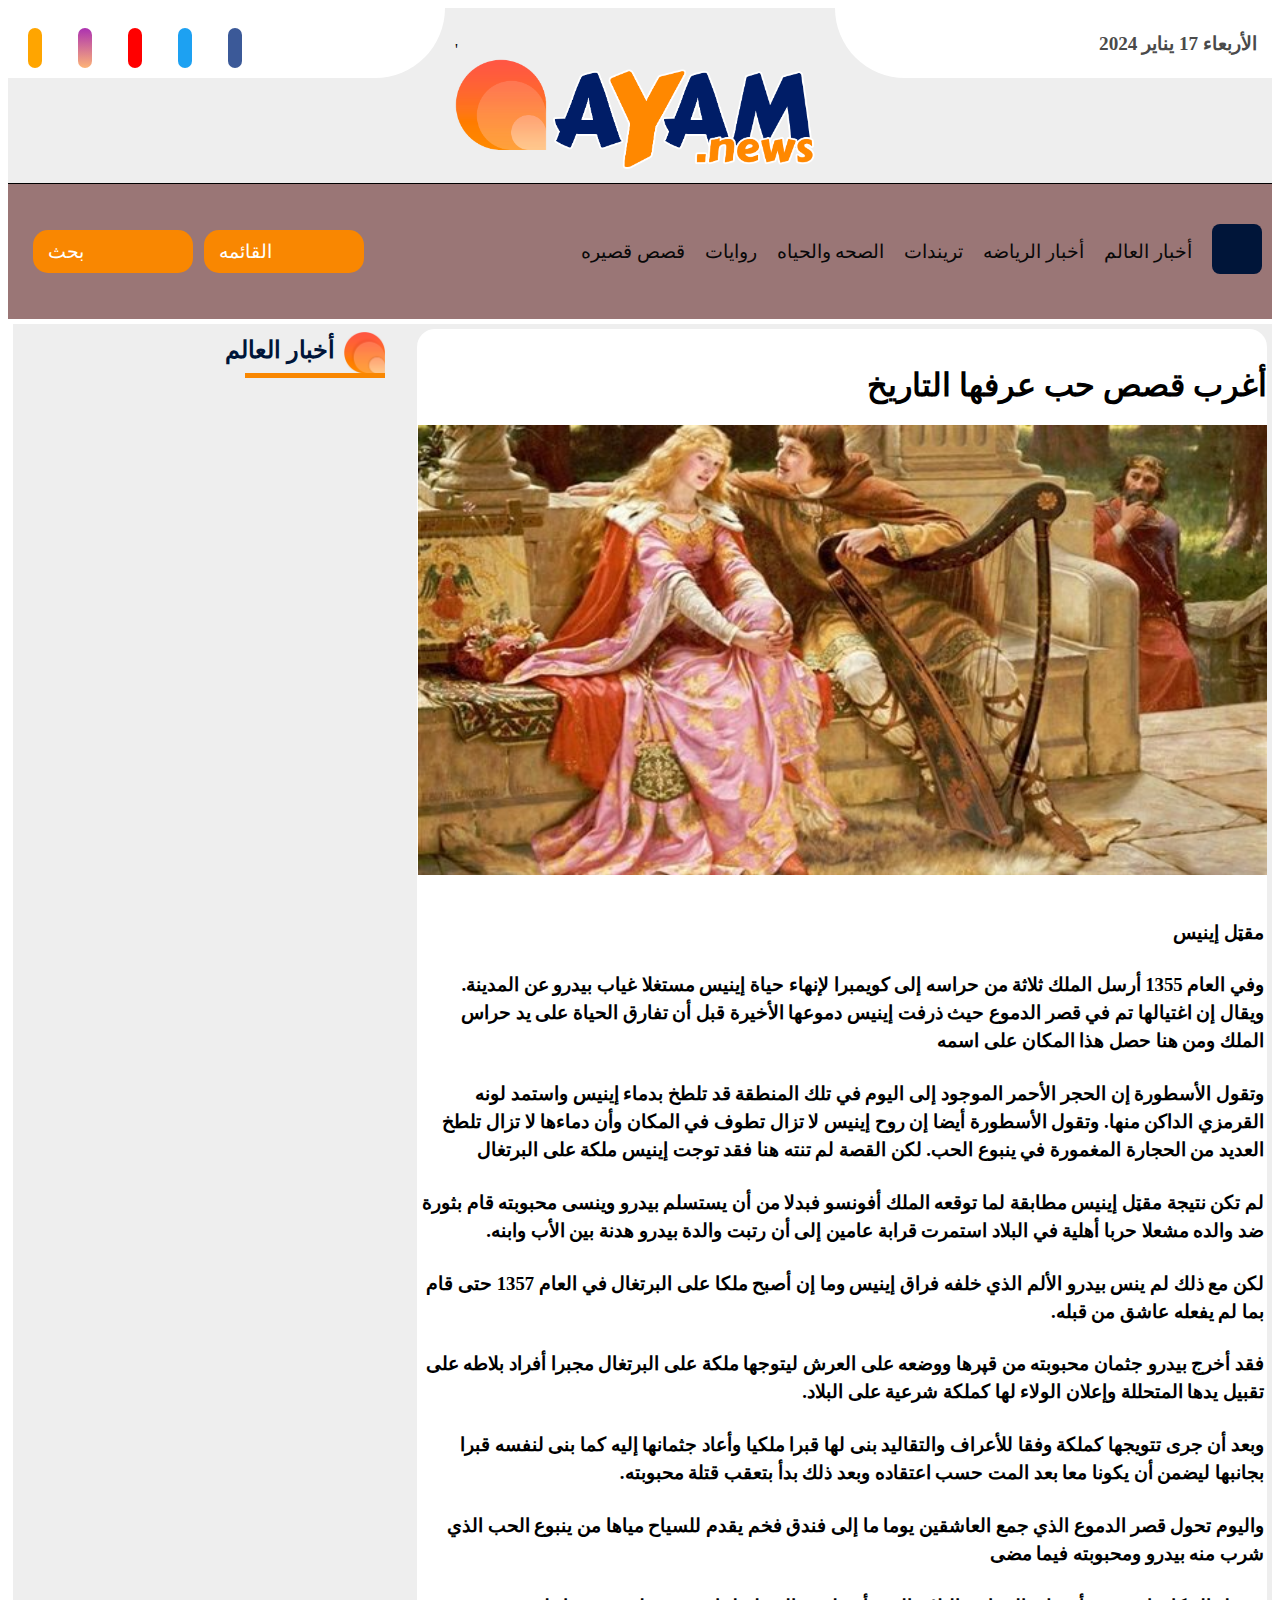
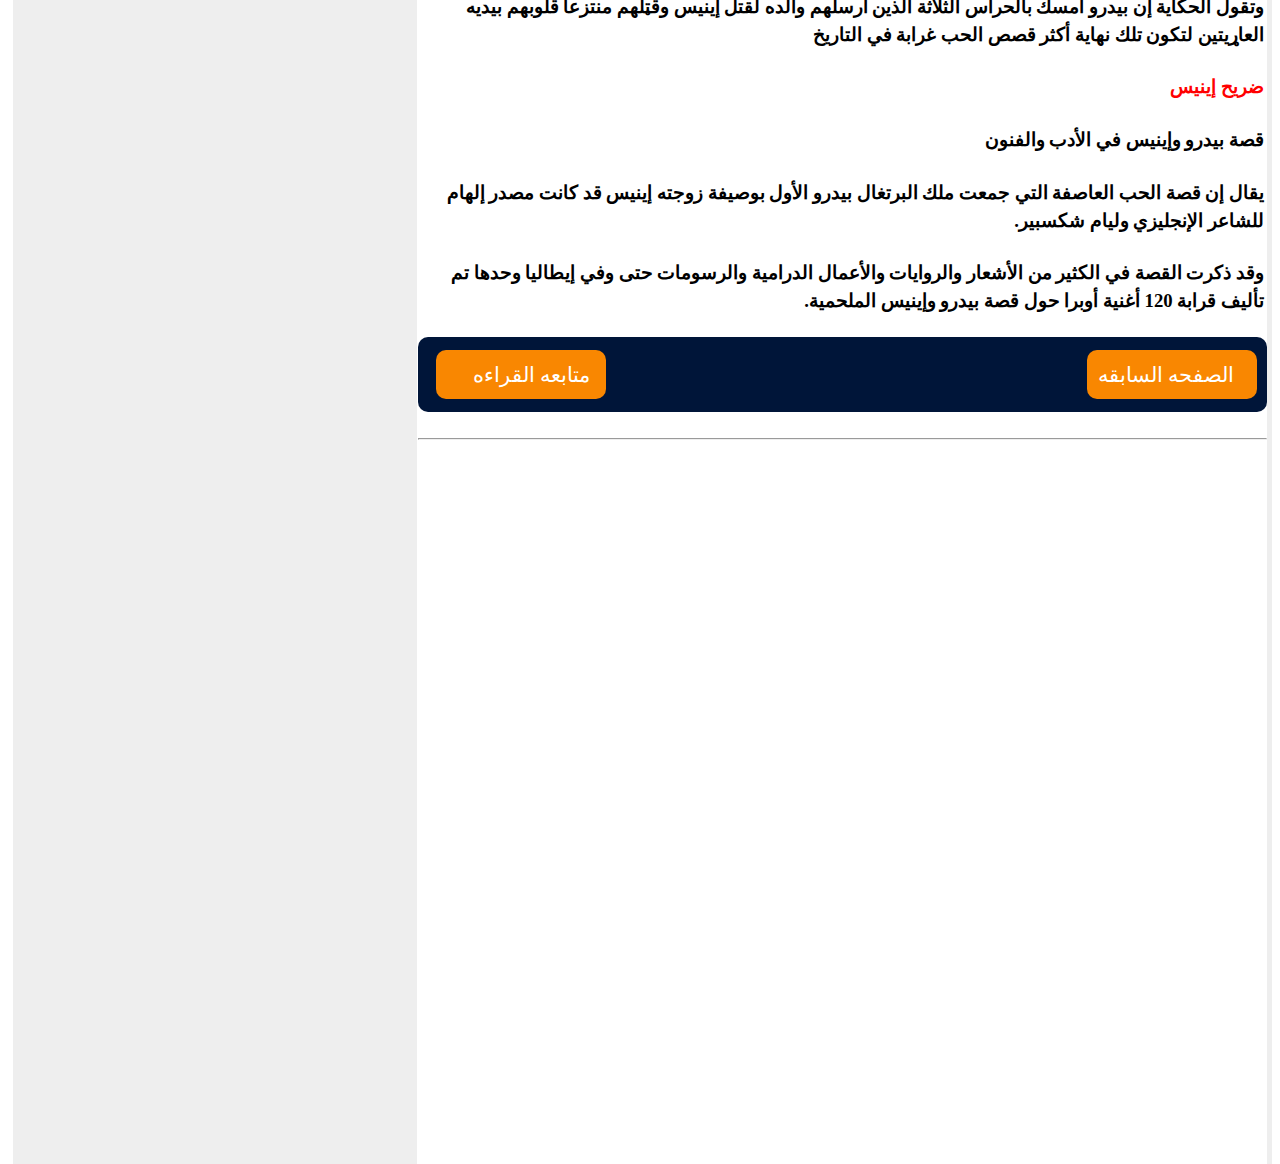
<file: Page3.html>
<!DOCTYPE html>
<html lang="ar">
<head>
    <meta charset="UTF-8">
    <meta name="viewport" content="width=device-width, initial-scale=1.0">
    <title>Page 3</title>
    <link rel="icone" href="تنزيل.jpg">
    <link rel="stylesheet" href="https://cdnjs.cloudflare.com/ajax/libs/font-awesome/6.5.1/css/all.min.css" integrity="sha512-DTOQO9RWCH3ppGqcWaEA1BIZOC6xxalwEsw9c2QQeAIftl+Vegovlnee1c9QX4TctnWMn13TZye+giMm8e2LwA==" crossorigin="anonymous" referrerpolicy="no-referrer" />
    <link rel="stylesheet" href="Page3.css">
    <link rel="stylesheet" href="screen-page.css" media="screen">
</head>
<body>
    
    <div class="continear">
        <header>
            <div class="parent-header">
            <div class="flex-header">
        <div class="header-left">
            
            <div class="icone-left">
                <a href="https://www.ayam.news/rss.aspx" title="'">
                    <i class="fa-solid fa-wifi" style="background-color: #ffa500; color: #ffffff; "></i>
                </a>
                <a href="https://www.ayam.news/" title="تابع حساب انستاجرام">
                    <i class="fa-brands fa-instagram" style="background:linear-gradient(to bottom, #ac31b1, #fdb477) ; color: #ffffff;"></i>
                </a>
                <a href="https://www.ayam.news/" title="Youtube">
                    <i class="fa-brands fa-youtube" style="color: #ffffff; background-color: #ff0000;"></i>
                </a>
                <a href="https://www.ayam.news/" title="Twitter">
                    <i class="fa-brands fa-twitter" style="color: #ffffff; background-color: #1da1f2"></i>
                </a>
                <a href="https://www.ayam.news/" title="تابغ حساب الفيسبوك">
                    <i class="fa-brands fa-facebook" style="color: #fff; background-color: #3b5998"></i>
                </a>
                <a href="#">
                    <i class="fa-solid fa-magnifying-glass"></i>
                </a>
            </div>
        
        </div>
        
        <div class="LOGO">'
            <a href="https://www.ayam.news/">
            <img src="logo.webp" alt="This is Link and image" title="Link">
        </a>
        </div>
        
        
        <div class="header-right">
            <h4>الأربعاء 17 يناير 2024</h4>
            <i class="fa-solid fa-list" style="visibility: hidden;"></i>
        </div>
        
        </div>
        
        <hr>
        
        </div>
        
    
        </header>
        
        <nav>
            <ul>
                <li>
                    <a href="index.html" >
                        <i class="fa-solid fa-house" style="color: #ffffff; background-color:  #001539; height: 40px; width: 40px; border-radius: 8px;"></i>
                    </a></li>
                <li>
                    <a href="https://www.ayam.news/category/2381">أخبار العالم</a></li>
                <li>
                    <a href="https://www.ayam.news/category/1194">أخبار الرياضه</a></li>
                <li>
                    <a href="https://www.ayam.news/category/2385">تريندات</a></li>
                <li>
                    <a href="https://www.ayam.news/category/2382">الصحه والحياه</a></li>
                <li>
                    <a href="https://www.ayam.news/category/2383">روايات</a></li>
                    <li>
                        <a href="https://www.ayam.news/category/2384">قصص قصيره</a></li>
                    </ul>
                    <div id="flex">
                        <a href="" title="search">بحث<i class="fa-solid fa-magnifying-glass" style="color: #ffffff;"></i></a>
                        <a href="" title="menu">القائمه<i class="fa-solid fa-list" style="color: #ffffff;"></i></a>
                    </div>
        </nav>
    
    
        <main >
            
            <div class="left" >
                <div class="left-LOGO">
                    <a href="https://www.ayam.news/category/51" title="أخبار العالم">أخبار العالم</a>
                </div>
            </div> 
            <div class="right" align="right">
                
                <div class="gallary" dir="rtl">
                    <h1>أغرب قصص حب عرفها التاريخ </h1>
                    <img src="اغرب قصص الحب.jpg" alt="This is Picture" title="Image"><br>
                    <br>
                    <h3>مقټل إينيس</h3>
                    <h3>وفي العام 1355 أرسل الملك ثلاثة من حراسه إلى كويمبرا لإنهاء حياة إينيس مستغلا غياب بيدرو عن المدينة.
                        ويقال إن اغتيالها تم في قصر الدموع حيث ذرفت إينيس دموعها الأخيرة قبل أن تفارق الحياة على يد حراس الملك ومن هنا حصل هذا المكان على اسمه</h3>
                        <h3>وتقول الأسطورة إن الحجر الأحمر الموجود إلى اليوم في تلك المنطقة قد تلطخ بدماء إينيس واستمد لونه القرمزي الداكن منها.
                            وتقول الأسطورة أيضا إن روح إينيس لا تزال تطوف في المكان وأن دماءها لا تزال تلطخ العديد من الحجارة المغمورة في ينبوع الحب.
                            لكن القصة لم تنته هنا فقد توجت إينيس ملكة على البرتغال</h3> 
                            <h3>لم تكن نتيجة مقټل إينيس مطابقة لما توقعه الملك أفونسو فبدلا من أن يستسلم بيدرو وينسى محبوبته قام بثورة ضد والده مشعلا حربا أهلية في البلاد استمرت قرابة عامين إلى أن رتبت والدة بيدرو هدنة بين الأب وابنه.</h3>
                            <h3>لكن مع ذلك لم ينس بيدرو الألم الذي خلفه فراق إينيس وما إن أصبح ملكا على البرتغال في العام 1357 حتى قام بما لم يفعله عاشق من قبله.</h3>
                            <h3>فقد أخرج بيدرو جثمان محبوبته من قپرها ووضعه على العرش ليتوجها ملكة على البرتغال مجبرا أفراد بلاطه على تقبيل يدها المتحللة وإعلان الولاء لها كملكة شرعية على البلاد.</h3>
                            <h3>وبعد أن جرى تتويجها كملكة وفقا للأعراف والتقاليد بنى لها قبرا ملكيا وأعاد جثمانها إليه كما بنى لنفسه قبرا بجانبها ليضمن أن يكونا معا بعد المت حسب اعتقاده وبعد ذلك بدأ بتعقب قتلة محبوبته.</h3>
                            <H3>واليوم تحول قصر الدموع الذي جمع العاشقين يوما ما إلى فندق فخم يقدم للسياح مياها من ينبوع الحب الذي شرب منه بيدرو ومحبوبته فيما مضى</H3>
                            <h3>وتقول الحكاية إن بيدرو أمسك بالحراس الثلاثة الذين أرسلهم والده لقتل إينيس وقټلهم منتزعا
                                قلوبهم بيديه العاړيتين لتكون تلك نهاية أكثر قصص الحب غرابة في التاريخ</h3>
                                <h3 style="color: red;">ضريح إينيس</h3>
                                <h3>قصة بيدرو وإينيس في الأدب والفنون</h3>
                                <h3>يقال إن قصة الحب العاصفة التي جمعت ملك البرتغال  بيدرو الأول بوصيفة زوجته إينيس قد كانت مصدر إلهام للشاعر الإنجليزي وليام شكسبير.</h3>
                                <h3>وقد ذكرت القصة في الكثير من الأشعار والروايات والأعمال الدرامية والرسومات حتى وفي إيطاليا وحدها تم تأليف قرابة 120 أغنية أوبرا حول قصة بيدرو وإينيس الملحمية.</h3>
                                <div class="float">
                                    <div class="Next">
                                        <span><i class="fa-solid fa-left-long"></i></span>
                                        <a href="Page4.html">متابعه القراءه</a>
                                    </div>
                                    <div class="previous">
                                        <span><i class="fa-solid fa-right-long"></i></span>
                                        <a href="Page2.html"> الصفحه السابقه</a>
                                    </div>
                                    </div><br>
                            <hr>
    
                </div>
    
    
    
    
    
            </div>
    
    
        </main>
    
        </div>

</body>
</html>
</file>
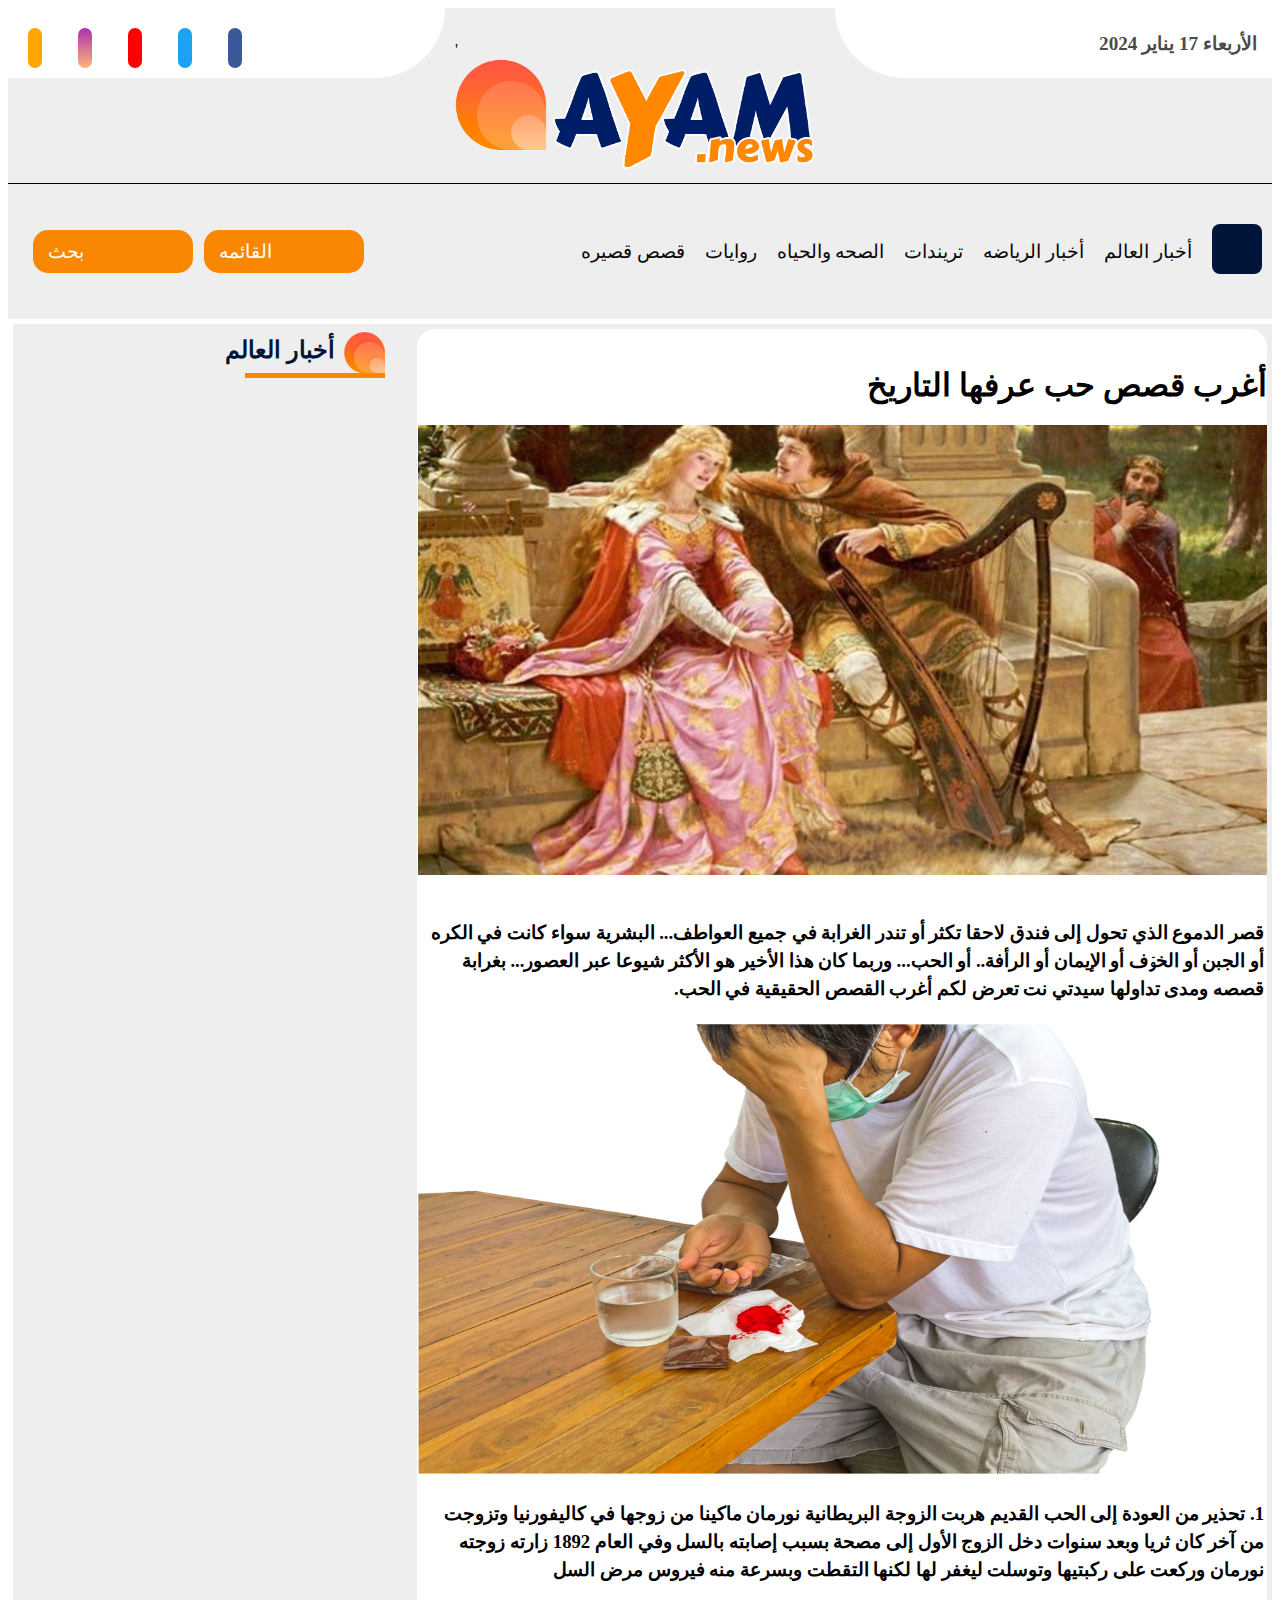
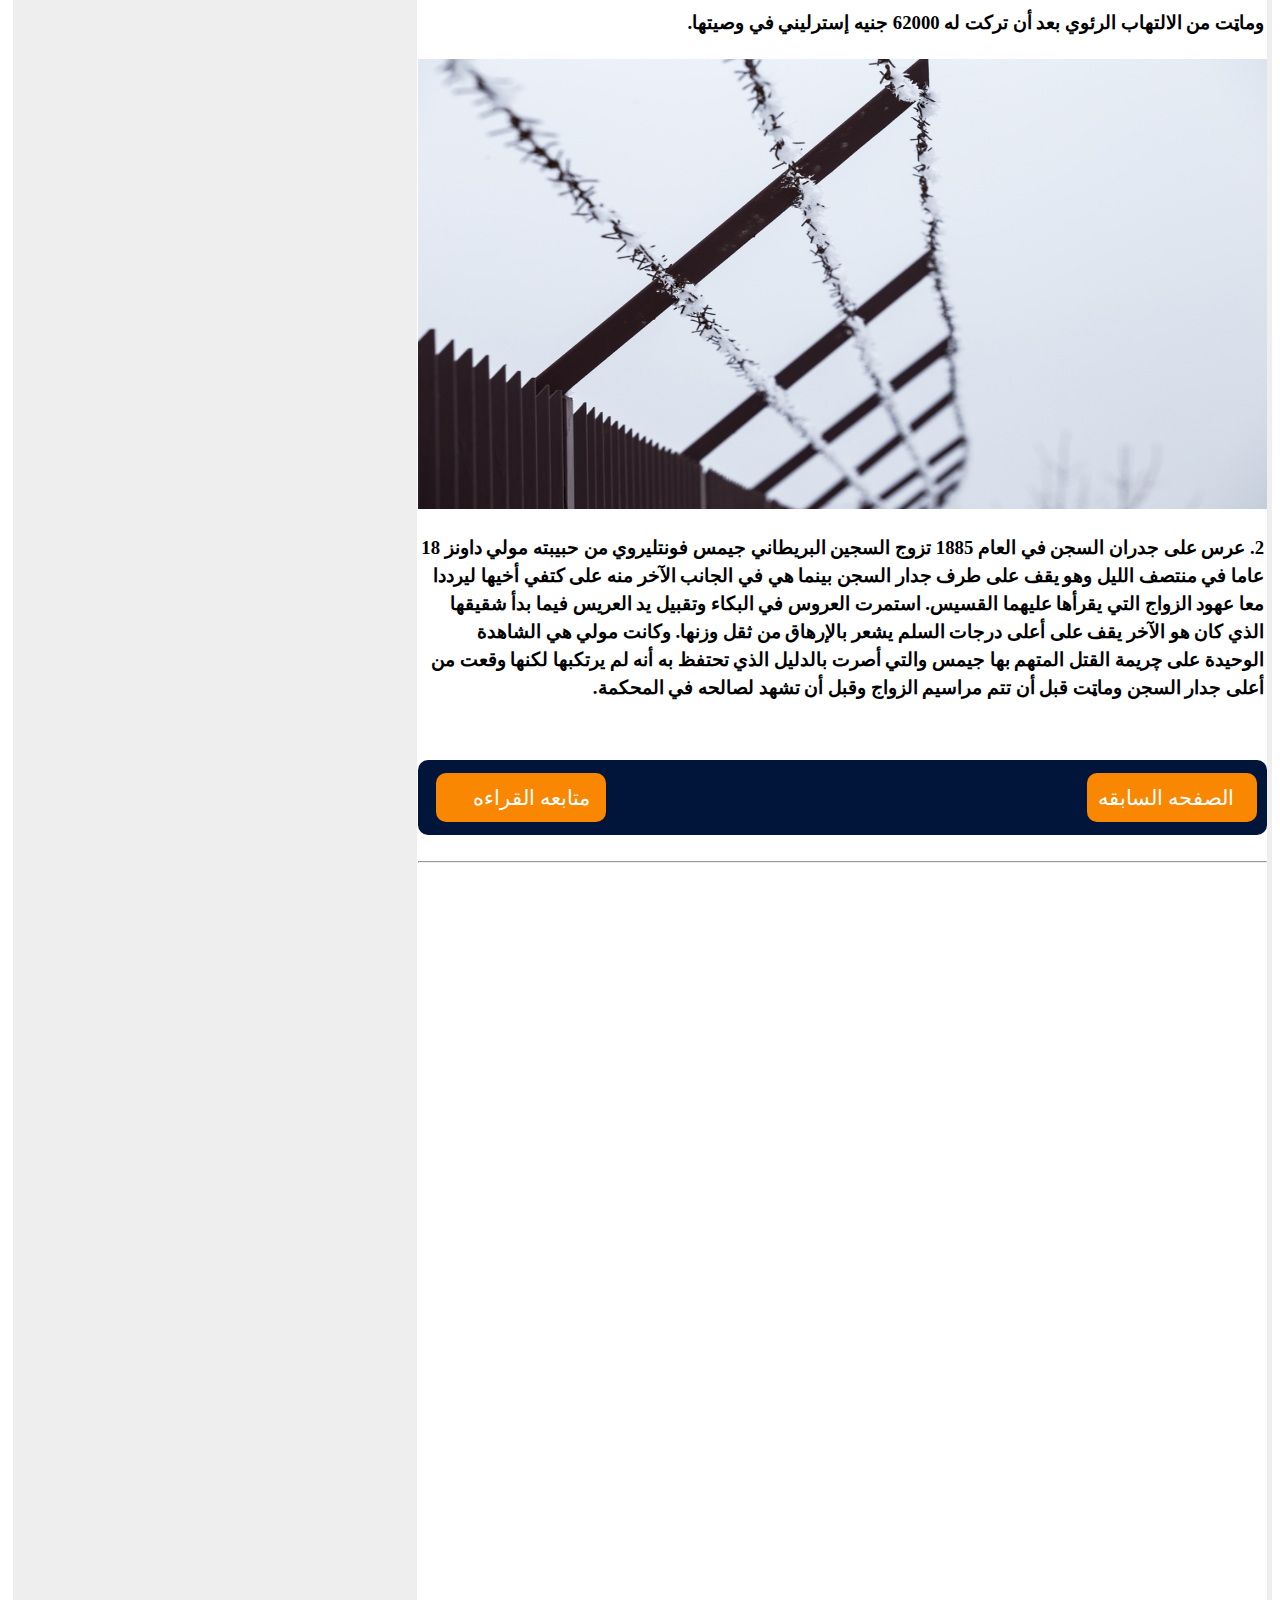
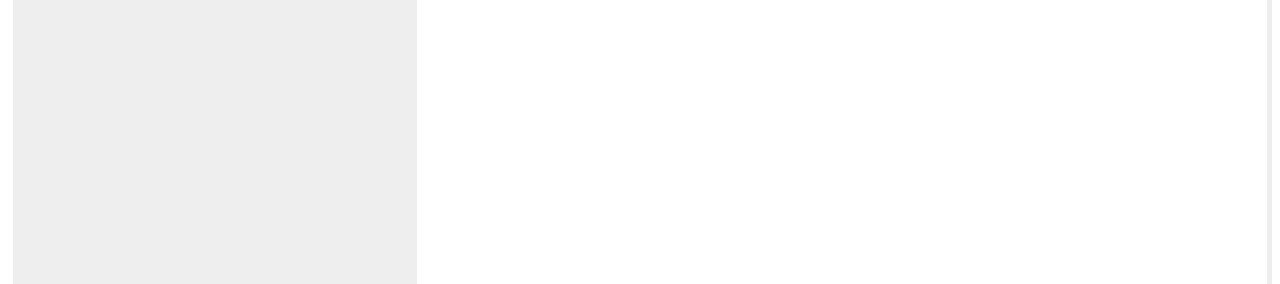
<file: Page4.html>
<!DOCTYPE html>
<html lang="ar">
<head>
    <meta charset="UTF-8">
    <meta name="viewport" content="width=device-width, initial-scale=1.0">
    <link rel="stylesheet" href="https://cdnjs.cloudflare.com/ajax/libs/font-awesome/6.5.1/css/all.min.css" integrity="sha512-DTOQO9RWCH3ppGqcWaEA1BIZOC6xxalwEsw9c2QQeAIftl+Vegovlnee1c9QX4TctnWMn13TZye+giMm8e2LwA==" crossorigin="anonymous" referrerpolicy="no-referrer" />
    <link rel="stylesheet" href="Page4.css">
    <link rel="stylesheet" href="screen-page.css" media="screen">
    <title>Page 4</title>
</head>
<body>

    <div class="continear">
        <header>
            <div class="parent-header">
            <div class="flex-header">
        <div class="header-left">
            
            <div class="icone-left">
                <a href="https://www.ayam.news/rss.aspx" title="'">
                    <i class="fa-solid fa-wifi" style="background-color: #ffa500; color: #ffffff; "></i>
                </a>
                <a href="https://www.ayam.news/" title="تابع حساب انستاجرام">
                    <i class="fa-brands fa-instagram" style="background:linear-gradient(to bottom, #ac31b1, #fdb477) ; color: #ffffff;"></i>
                </a>
                <a href="https://www.ayam.news/" title="Youtube">
                    <i class="fa-brands fa-youtube" style="color: #ffffff; background-color: #ff0000;"></i>
                </a>
                <a href="https://www.ayam.news/" title="Twitter">
                    <i class="fa-brands fa-twitter" style="color: #ffffff; background-color: #1da1f2"></i>
                </a>
                <a href="https://www.ayam.news/" title="تابغ حساب الفيسبوك">
                    <i class="fa-brands fa-facebook" style="color: #fff; background-color: #3b5998"></i>
                </a>
                <a href="#">
                    <i class="fa-solid fa-magnifying-glass"></i>
                </a>
            </div>
        
        </div>
        
        <div class="LOGO">'
            <a href="https://www.ayam.news/">
            <img src="logo.webp" alt="This is Link and image" title="Link">
        </a>
        </div>
        
        
        <div class="header-right">
            <h4>الأربعاء 17 يناير 2024</h4>
            <i class="fa-solid fa-list" style="visibility: hidden;"></i>
        </div>
        
        </div>
        
        <hr>
        
        </div>
        
    
        </header>
        
        <nav>
            <ul>
                <li>
                    <a href="index.html" >
                        <i class="fa-solid fa-house" style="color: #ffffff; background-color:  #001539; height: 40px; width: 40px; border-radius: 8px;"></i>
                    </a></li>
                <li>
                    <a href="https://www.ayam.news/category/2381">أخبار العالم</a></li>
                <li>
                    <a href="https://www.ayam.news/category/1194">أخبار الرياضه</a></li>
                <li>
                    <a href="https://www.ayam.news/category/2385">تريندات</a></li>
                <li>
                    <a href="https://www.ayam.news/category/2382">الصحه والحياه</a></li>
                <li>
                    <a href="https://www.ayam.news/category/2383">روايات</a></li>
                    <li>
                        <a href="https://www.ayam.news/category/2384">قصص قصيره</a></li>
                    </ul>
                    <div id="flex">
                        <a href="" title="search">بحث<i class="fa-solid fa-magnifying-glass" style="color: #ffffff;"></i></a>
                        <a href="" title="menu">القائمه<i class="fa-solid fa-list" style="color: #ffffff;"></i></a>
                    </div>
        </nav>
    
    
        <main >
            
            <div class="left" >
                <div class="left-LOGO">
                    <a href="https://www.ayam.news/category/51" title="أخبار العالم">أخبار العالم</a>
                </div>
            </div> 
            <div class="right" align="right" dir="rtl">
                
                <div class="gallary" dir="rtl">
                    <h1>أغرب قصص حب عرفها التاريخ </h1>
                    <img src="اغرب قصص الحب.jpg" alt="This is Picture" title="Image"><br>
                    <br>
                    <h3>قصر الدموع الذي تحول إلى فندق لاحقا
                        تكثر أو تندر الغرابة في جميع العواطف... البشرية سواء كانت في الكره أو الجبن أو الخۏف أو الإيمان أو الرأفة.. أو الحب... وربما كان هذا الأخير هو الأكثر شيوعا عبر العصور... بغرابة قصصه ومدى تداولها سيدتي نت تعرض لكم أغرب القصص الحقيقية في الحب.</h3>
                    <img src="صداع.jpg"><br>
                    <h3>1. تحذير من العودة إلى الحب القديم
                        هربت الزوجة البريطانية نورمان ماكينا من زوجها في كاليفورنيا وتزوجت من آخر كان ثريا وبعد سنوات دخل الزوج الأول إلى مصحة بسبب إصابته بالسل وفي العام 1892 زارته زوجته نورمان وركعت على ركبتيها وتوسلت ليغفر لها لكنها التقطت وبسرعة منه فيروس مرض السل</h3>
                        <h3>وماټت من الالتهاب الرئوي بعد أن تركت له 62000 جنيه إسترليني في وصيتها.</h3>
                        <img src="حب وراء الجدران.jpg" alt="This is Picture"><br>
                        <h3>2. عرس على جدران السجن
                            في العام 1885 تزوج السجين البريطاني جيمس فونتليروي من حبيبته مولي داونز 18 عاما في منتصف الليل وهو يقف على طرف جدار السجن بينما هي في الجانب الآخر منه على كتفي أخيها ليرددا معا عهود الزواج التي يقرأها عليهما القسيس. استمرت العروس في البكاء وتقبيل يد العريس فيما بدأ شقيقها الذي كان هو الآخر يقف على أعلى درجات السلم يشعر بالإرهاق من ثقل وزنها.
                            وكانت مولي هي الشاهدة الوحيدة على چريمة القتل المتهم بها جيمس والتي أصرت بالدليل الذي تحتفظ به أنه لم يرتكبها لكنها وقعت من أعلى جدار السجن وماټت قبل أن تتم مراسيم الزواج وقبل أن تشهد لصالحه في المحكمة.</h3><br>
                            <br>
                        <div class="float">
                                    <div class="Next">
                                        <span><i class="fa-solid fa-left-long"></i></span>
                                        <a href="Page5.html">متابعه القراءه</a>
                                    </div>
                                    <div class="previous">
                                        <span><i class="fa-solid fa-right-long"></i></span>
                                        <a href="Page3.html"> الصفحه السابقه</a>
                                    </div>
                                    </div><br>
                            <hr>
    
                </div>
    
    
            </div>
    
        </main>
    
        </div>

</body>
</html>
</file>
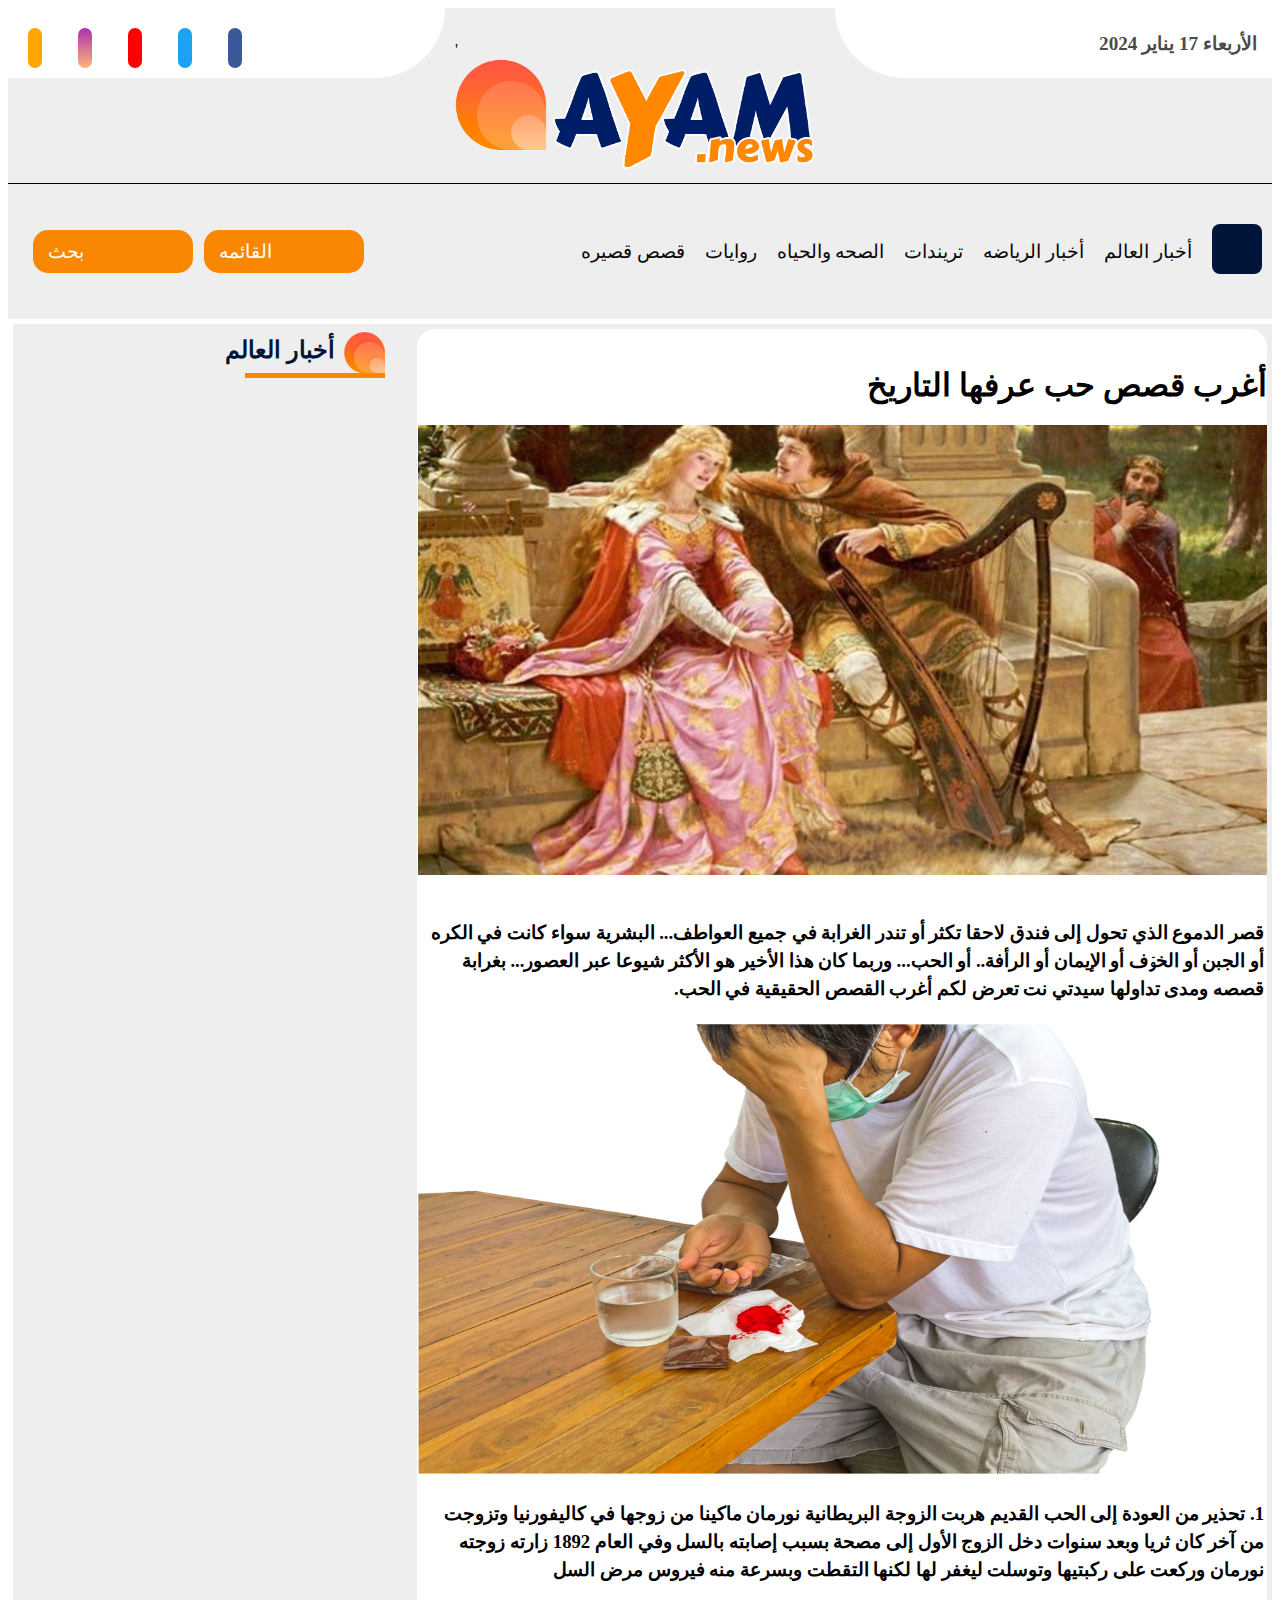
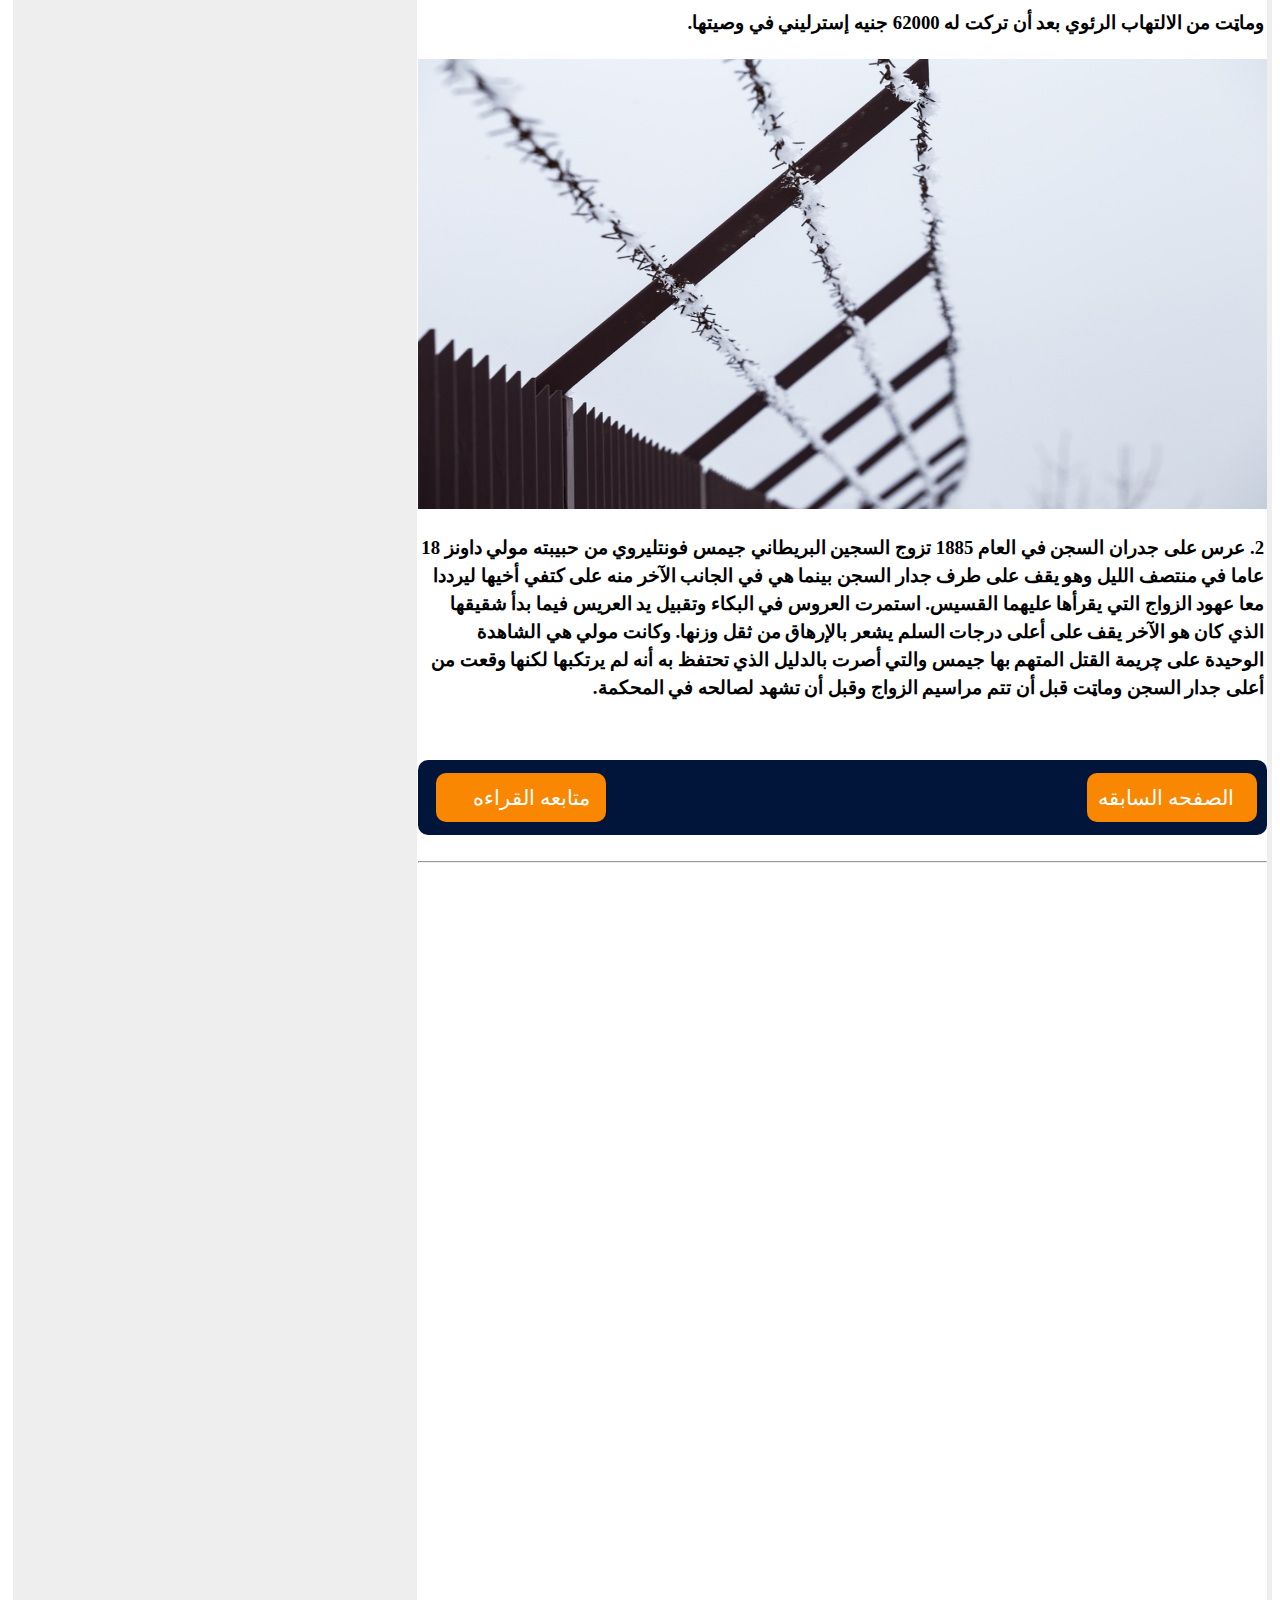
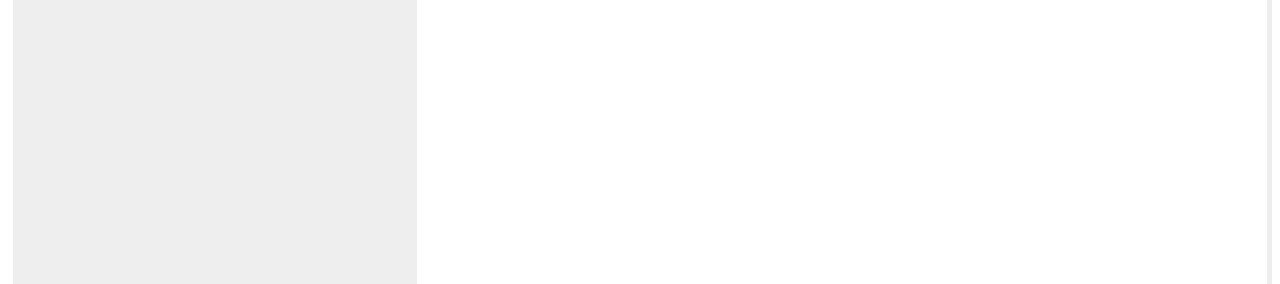
<file: Page5.html>
<!DOCTYPE html>
<html lang="ar">
<head>
    <meta charset="UTF-8">
    <meta name="viewport" content="width=device-width, initial-scale=1.0">
    <link rel="stylesheet" href="Page4.css">
    <link rel="stylesheet" href="screen-page.css" media="Screen">
    <link rel="stylesheet" href="https://cdnjs.cloudflare.com/ajax/libs/font-awesome/6.5.1/css/all.min.css" integrity="sha512-DTOQO9RWCH3ppGqcWaEA1BIZOC6xxalwEsw9c2QQeAIftl+Vegovlnee1c9QX4TctnWMn13TZye+giMm8e2LwA==" crossorigin="anonymous" referrerpolicy="no-referrer" />
 
    <title>Page 5</title>
</head>
<body>
    

    <div class="continear">
        <header>
            <div class="parent-header">
            <div class="flex-header">
        <div class="header-left">
            
            <div class="icone-left">
                <a href="https://www.ayam.news/rss.aspx" title="'">
                    <i class="fa-solid fa-wifi" style="background-color: #ffa500; color: #ffffff; "></i>
                </a>
                <a href="https://www.ayam.news/" title="تابع حساب انستاجرام">
                    <i class="fa-brands fa-instagram" style="background:linear-gradient(to bottom, #ac31b1, #fdb477) ; color: #ffffff;"></i>
                </a>
                <a href="https://www.ayam.news/" title="Youtube">
                    <i class="fa-brands fa-youtube" style="color: #ffffff; background-color: #ff0000;"></i>
                </a>
                <a href="https://www.ayam.news/" title="Twitter">
                    <i class="fa-brands fa-twitter" style="color: #ffffff; background-color: #1da1f2"></i>
                </a>
                <a href="https://www.ayam.news/" title="تابغ حساب الفيسبوك">
                    <i class="fa-brands fa-facebook" style="color: #fff; background-color: #3b5998"></i>
                </a>
                <a href="#">
                    <i class="fa-solid fa-magnifying-glass"></i>
                </a>
            </div>
        
        </div>
        
        <div class="LOGO">'
            <a href="https://www.ayam.news/">
            <img src="logo.webp" alt="This is Link and image" title="Link">
        </a>
        </div>
        
        
        <div class="header-right">
            <h4>الأربعاء 17 يناير 2024</h4>
            <i class="fa-solid fa-list" style="visibility: hidden;"></i>
        </div>
        
        </div>
        
        <hr>
        
        </div>
        </header>  
            <nav>
                <ul>
                    <li>
                        <a href="index.html" >
                            <i class="fa-solid fa-house" style="color: #ffffff; background-color:  #001539; height: 40px; width: 40px; border-radius: 8px;"></i>
                        </a></li>
                    <li>
                        <a href="https://www.ayam.news/category/2381">أخبار العالم</a></li>
                    <li>
                        <a href="https://www.ayam.news/category/1194">أخبار الرياضه</a></li>
                    <li>
                        <a href="https://www.ayam.news/category/2385">تريندات</a></li>
                    <li>
                        <a href="https://www.ayam.news/category/2382">الصحه والحياه</a></li>
                    <li>
                        <a href="https://www.ayam.news/category/2383">روايات</a></li>
                        <li>
                            <a href="https://www.ayam.news/category/2384">قصص قصيره</a></li>
                        </ul>
                        <div id="flex">
                            <a href="" title="search">بحث<i class="fa-solid fa-magnifying-glass" style="color: #ffffff;"></i></a>
                            <a href="" title="menu">القائمه<i class="fa-solid fa-list" style="color: #ffffff;"></i></a>
                        </div>
            </nav>
    
    
        <main >
            
            <div class="left" >
                <div class="left-LOGO">
                    <a href="https://www.ayam.news/category/51" title="أخبار العالم">أخبار العالم</a>
                </div>
            </div> 
            <div class="right" align="right" dir="rtl">
                
                <div class="gallary">
                    <h1>أغرب قصص حب عرفها التاريخ </h1>
                    <img src="اغرب قصص الحب.jpg" alt="This is Picture" title="Image"><br>
                    <br>
                    <h3>قصر الدموع الذي تحول إلى فندق لاحقا
                        تكثر أو تندر الغرابة في جميع العواطف... البشرية سواء كانت في الكره أو الجبن أو الخۏف أو الإيمان أو الرأفة.. أو الحب... وربما كان هذا الأخير هو الأكثر شيوعا عبر العصور... بغرابة قصصه ومدى تداولها سيدتي نت تعرض لكم أغرب القصص الحقيقية في الحب.</h3>
                    <img src="صداع.jpg"><br>
                    <h3>1. تحذير من العودة إلى الحب القديم
                        هربت الزوجة البريطانية نورمان ماكينا من زوجها في كاليفورنيا وتزوجت من آخر كان ثريا وبعد سنوات دخل الزوج الأول إلى مصحة بسبب إصابته بالسل وفي العام 1892 زارته زوجته نورمان وركعت على ركبتيها وتوسلت ليغفر لها لكنها التقطت وبسرعة منه فيروس مرض السل</h3>
                        <h3>وماټت من الالتهاب الرئوي بعد أن تركت له 62000 جنيه إسترليني في وصيتها.</h3>
                        <img src="حب وراء الجدران.jpg" alt="This is Picture"><br>
                        <h3>2. عرس على جدران السجن
                            في العام 1885 تزوج السجين البريطاني جيمس فونتليروي من حبيبته مولي داونز 18 عاما في منتصف الليل وهو يقف على طرف جدار السجن بينما هي في الجانب الآخر منه على كتفي أخيها ليرددا معا عهود الزواج التي يقرأها عليهما القسيس. استمرت العروس في البكاء وتقبيل يد العريس فيما بدأ شقيقها الذي كان هو الآخر يقف على أعلى درجات السلم يشعر بالإرهاق من ثقل وزنها.
                            وكانت مولي هي الشاهدة الوحيدة على چريمة القتل المتهم بها جيمس والتي أصرت بالدليل الذي تحتفظ به أنه لم يرتكبها لكنها وقعت من أعلى جدار السجن وماټت قبل أن تتم مراسيم الزواج وقبل أن تشهد لصالحه في المحكمة.</h3><br>
                            <br>
                        <div class="float">
                                    <div class="Next">
                                        <span><i class="fa-solid fa-left-long"></i></span>
                                        <a href="Page6.html">متابعه القراءه</a>
                                    </div>
                                    <div class="previous">
                                        <span><i class="fa-solid fa-right-long"></i></span>
                                        <a href="Page4.html"> الصفحه السابقه</a>
                                    </div>
                                    </div><br>
                            <hr>
    
                </div>
    
    
    
    
    
            </div>
    
    
        </main>
    
        </div>


</body>
</html>
</file>
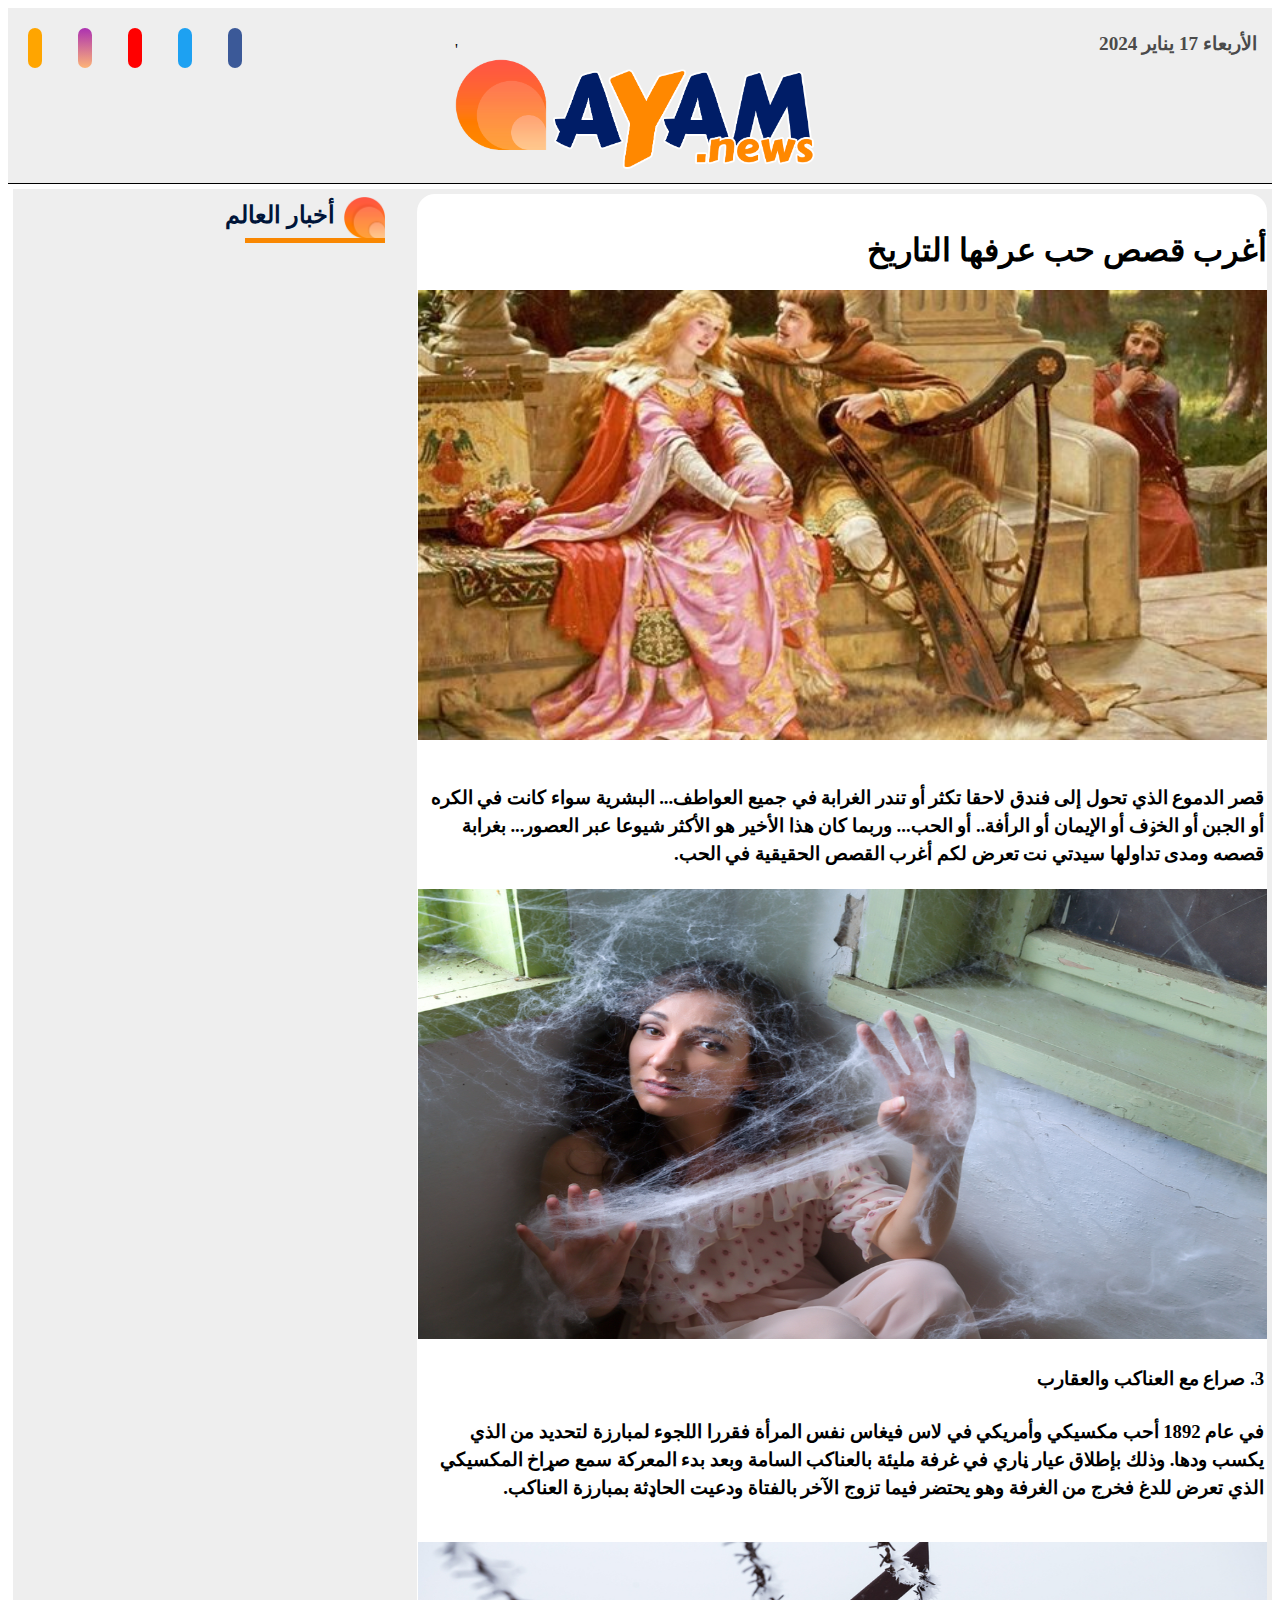
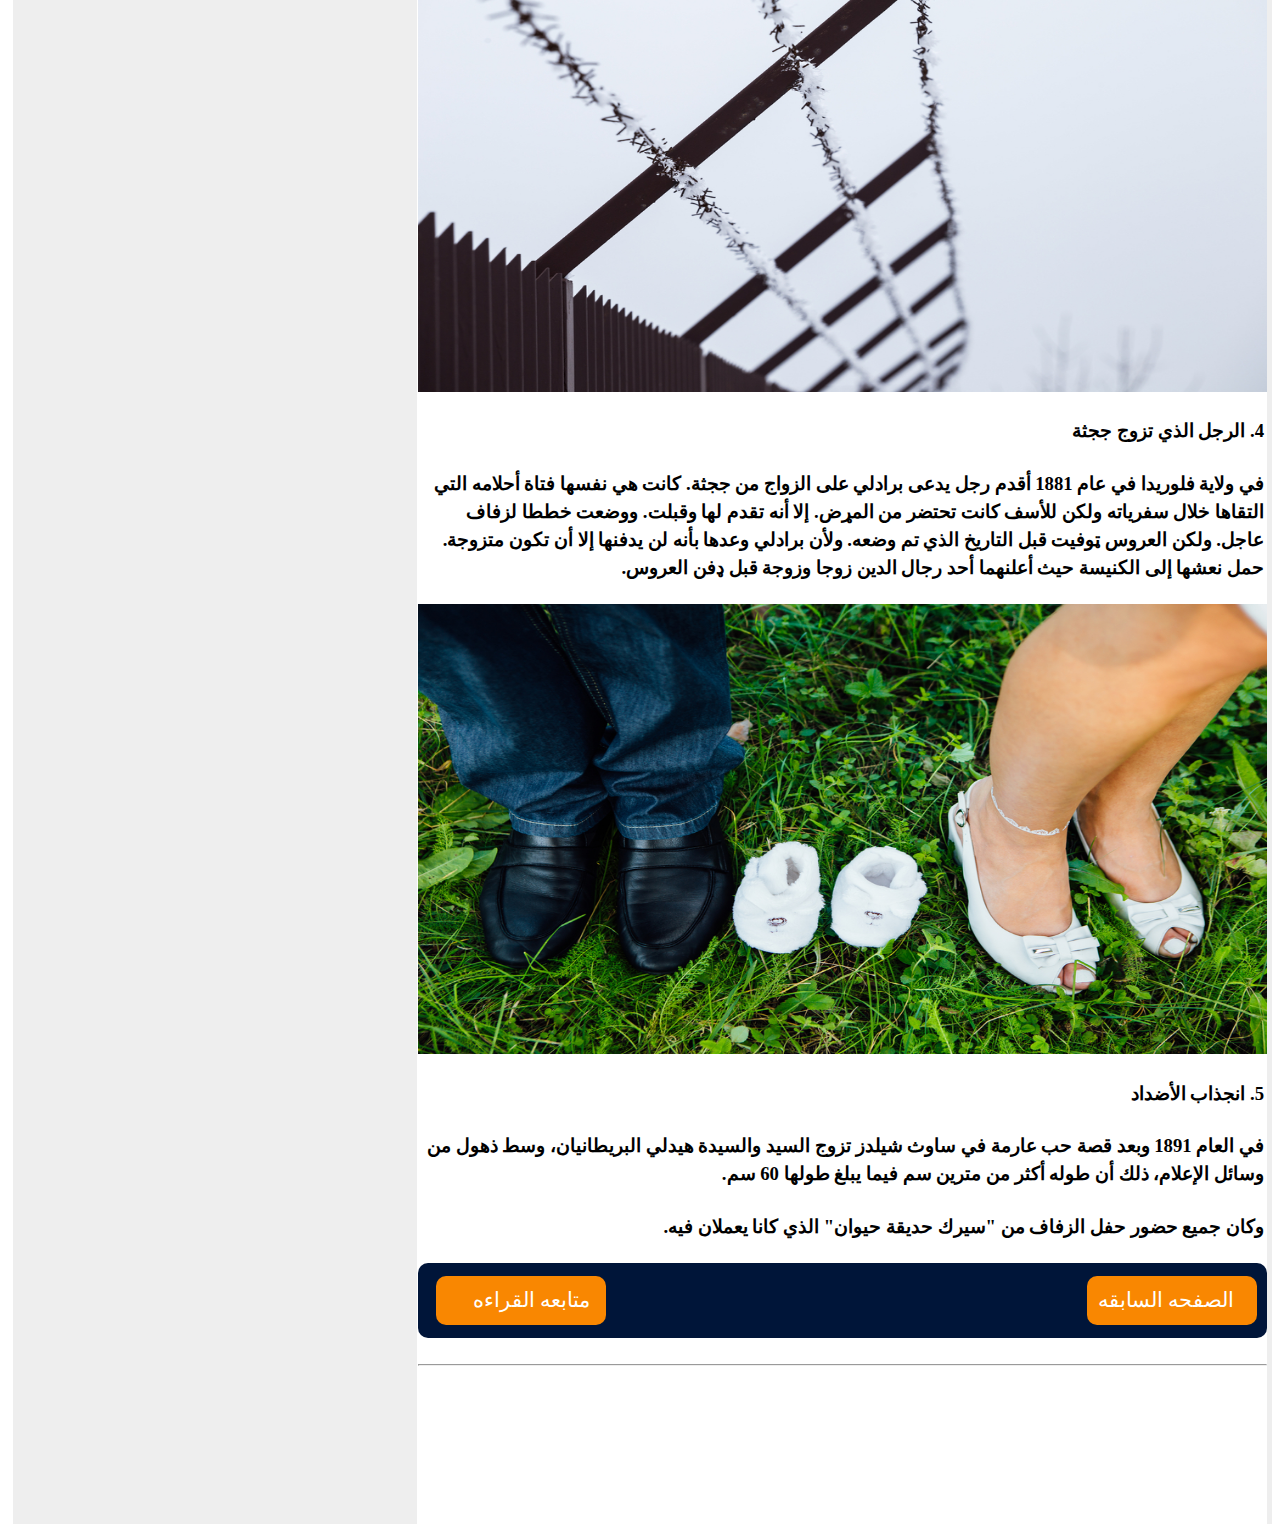
<file: Page6.html>
<!DOCTYPE html>
<html lang="ar">
<head>
    <meta charset="UTF-8">
    <meta name="viewport" content="width=device-width, initial-scale=1.0">
    <link rel="stylesheet" href="https://cdnjs.cloudflare.com/ajax/libs/font-awesome/6.5.1/css/all.min.css" integrity="sha512-DTOQO9RWCH3ppGqcWaEA1BIZOC6xxalwEsw9c2QQeAIftl+Vegovlnee1c9QX4TctnWMn13TZye+giMm8e2LwA==" crossorigin="anonymous" referrerpolicy="no-referrer" />
    <title>Page 6</title>
    <link rel="stylesheet" href="screen-page.css" media="screen">
    <!-- <link rel="stylesheet" href="Page4.css"> -->
    <link rel="stylesheet" href="Page6.css">
</head>
<body>
    

    <div class="continear">
        <header>
            <div class="parent-header">
            <div class="flex-header">
        <div class="header-left">
            
            <div class="icone-left">
                <a href="https://www.ayam.news/rss.aspx" title="'">
                    <i class="fa-solid fa-wifi" style="background-color: #ffa500; color: #ffffff; "></i>
                </a>
                <a href="https://www.ayam.news/" title="تابع حساب انستاجرام">
                    <i class="fa-brands fa-instagram" style="background:linear-gradient(to bottom, #ac31b1, #fdb477) ; color: #ffffff;"></i>
                </a>
                <a href="https://www.ayam.news/" title="Youtube">
                    <i class="fa-brands fa-youtube" style="color: #ffffff; background-color: #ff0000;"></i>
                </a>
                <a href="https://www.ayam.news/" title="Twitter">
                    <i class="fa-brands fa-twitter" style="color: #ffffff; background-color: #1da1f2"></i>
                </a>
                <a href="https://www.ayam.news/" title="تابغ حساب الفيسبوك">
                    <i class="fa-brands fa-facebook" style="color: #fff; background-color: #3b5998"></i>
                </a>
                <a href="#">
                    <i class="fa-solid fa-magnifying-glass"></i>
                </a>
            </div>
        
        </div>
        
        <div class="LOGO">'
            <a href="https://www.ayam.news/">
            <img src="logo.webp" alt="This is Link and image" title="Link">
        </a>
        </div>
        
        
        <div class="header-right">
            <h4>الأربعاء 17 يناير 2024</h4>
            <i class="fa-solid fa-list" style="visibility: hidden;"></i>
        </div>
        
        </div>
        
        <hr>
        
        </div>
        </header>  
            <nav>
                <ul>
                    <li>
                        <a href="index.html" >
                            <i class="fa-solid fa-house" style="color: #ffffff; background-color:  #001539; height: 40px; width: 40px; border-radius: 8px;"></i>
                        </a></li>
                    <li>
                        <a href="https://www.ayam.news/category/2381">أخبار العالم</a></li>
                    <li>
                        <a href="https://www.ayam.news/category/1194">أخبار الرياضه</a></li>
                    <li>
                        <a href="https://www.ayam.news/category/2385">تريندات</a></li>
                    <li>
                        <a href="https://www.ayam.news/category/2382">الصحه والحياه</a></li>
                    <li>
                        <a href="https://www.ayam.news/category/2383">روايات</a></li>
                        <li>
                            <a href="https://www.ayam.news/category/2384">قصص قصيره</a></li>
                        </ul>
                        <div id="flex">
                            <a href="" title="search">بحث<i class="fa-solid fa-magnifying-glass" style="color: #ffffff;"></i></a>
                            <a href="" title="menu">القائمه<i class="fa-solid fa-list" style="color: #ffffff;"></i></a>
                        </div>
            </nav>
    
    
        <main >
            
            <div class="left" >
                <div class="left-LOGO">
                    <a href="https://www.ayam.news/category/51" title="أخبار العالم">أخبار العالم</a>
                </div>
            </div> 
            <div class="right" align="right" dir="rtl">
                
                <div class="gallary">
                    <h1>أغرب قصص حب عرفها التاريخ </h1>
                    <img src="اغرب قصص الحب.jpg" alt="This is Picture" title="Image"><br>
                    <br>
                    <h3>قصر الدموع الذي تحول إلى فندق لاحقا
                        تكثر أو تندر الغرابة في جميع العواطف... البشرية سواء كانت في الكره أو الجبن أو الخۏف أو الإيمان أو الرأفة.. أو الحب... وربما كان هذا الأخير هو الأكثر شيوعا عبر العصور... بغرابة قصصه ومدى تداولها سيدتي نت تعرض لكم أغرب القصص الحقيقية في الحب.</h3>
                    <img src="عروس العناكب.jpg"><br>
                    <h3>3. صراع مع العناكب والعقارب</h3>
                    <h3>في عام 1892 أحب مكسيكي وأمريكي في لاس فيغاس نفس المرأة فقررا اللجوء لمبارزة لتحديد من الذي يكسب ودها. وذلك بإطلاق عيار ڼاري في غرفة مليئة بالعناكب السامة وبعد بدء المعركة سمع صړاخ المكسيكي الذي تعرض للدغ فخرج من الغرفة وهو يحتضر فيما تزوج الآخر بالفتاة ودعيت الحاډثة بمبارزة العناكب.</h3><br>
                    <img src="حب وراء الجدران.jpg" alt="This is Picture">
                    <h3>4. الرجل الذي تزوج ججثة</h3>
                    <h3>في ولاية فلوريدا في عام 1881 أقدم رجل يدعى برادلي على الزواج من ججثة. كانت هي نفسها فتاة أحلامه التي التقاها خلال سفرياته ولكن للأسف كانت تحتضر من المړض. إلا أنه تقدم لها وقبلت. ووضعت خططا لزفاف عاجل. ولكن العروس ټوفيت قبل التاريخ الذي تم وضعه. ولأن برادلي وعدها بأنه لن يدفنها إلا أن تكون متزوجة. حمل نعشها إلى الكنيسة حيث أعلنهما أحد رجال الدين زوجا وزوجة قبل ډفن العروس.</h3>
                    <img src="زواج الأضداد.jpg" alt="This is Picture"><br>
                    <h3>5. انجذاب الأضداد</h3>
                    <h3>في العام 1891 وبعد قصة حب عارمة في ساوث شيلدز تزوج السيد والسيدة هيدلي البريطانيان، وسط ذهول من وسائل الإعلام، ذلك أن طوله أكثر من مترين سم فيما يبلغ طولها 60 سم.</h3>
                    <h3>وكان جميع حضور حفل الزفاف من "سيرك حديقة حيوان" الذي كانا يعملان فيه.</h3>
                        <div class="float">
                                    <div class="Next">
                                        <span><i class="fa-solid fa-left-long"></i></span>
                                        <a href="Page7.html">متابعه القراءه</a>
                                    </div>
                                    <div class="previous">
                                        <span><i class="fa-solid fa-right-long"></i></span>
                                        <a href="Page5.html"> الصفحه السابقه</a>
                                    </div>
                                    </div><br>
                            <hr>
                    </div>
            </div>
        </main>
        </div>
</body>
</html>
</file>
<file: index.css>
*{
    margin: 0;
    box-sizing: border-box;
}
.continear{
    width: 100%;
    height: 156vh;
}
/* Start header */
header{
    width: 100%;
    height: 30;
    background-color: #eeeeee;
    /* border: solid #f98701; */
    box-shadow: 0 0 10px #000;
}

.flex-header{
    width: 100%;
    height: 100%;
}

.header-left,.header-right{
    width: 33%;
    height: 60px;
    padding: 5px 15px;
    background-color: #fff;
}

.header-left{
    border-radius: 0 0 99px 0; 
}

.header-right{
    border-radius: 0 0 0 99px;
    display: flex;
    justify-content: end;
    align-items: center;
    color: #4a4a4a;
    font-size: 1.2em;
}

.flex-header{
    display: flex;
    justify-content: space-between;
    /* border: solid #ff0000;  */
}

.flex-header .LOGO{
    width: 30%;
    height: auto;
    margin-top: 23px;
    padding: 10px;
}

.LOGO a {
    display: inline-block;
}

.flex-header .LOGO img{
    width: 100%;
}

.parent-header{
 /* border: solid #f98701; */
    height: auto;
}
/* End header */

/* Start icon-left */
.icone-left{
    display: flex;
    /* border: solid #0000ff !important; */
    width: 72%;
    height: 100%;
    justify-content: space-between;
    align-items: center;
    padding: 5px;
}

.icone-left  a i{
    font-size: 2em !important;
    transition: all 0.5s;
    padding: 7px;
    border-radius: 16px;
    /* border: #0000ff solid  ; */
}

.icone-left  a i:last-child:hover{
    color: #fff;
}

.icone-left a{
    color: #f98701;
}

.icone-left i:hover{
    background-color: #f98701 !important;
}
/* End icon-left */

/* Start nav */
nav{
    width: 100%;
    height: 15vh;
    background-color: #eeeeee;
    display: flex;
    justify-content: space-between;
    font-size: 1.2em;
    border-bottom: thin solid ;
    /* margin-top: 10px; */
    position: sticky;
    top: 0px;
    z-index: 1;
    margin-bottom: 5px;
}

nav ul li a{
    padding: 10px;
    display: inline-block;
    text-decoration: none;
}

nav ul li a i{
    padding: 5px;
}

nav ul {
    list-style-type: none;
    display: flex;
    flex-flow: row-reverse wrap; 
    align-items: center;
    order: 1;
    /* border: solid #f98701; */
}

nav ul li {
    transition: all 0.6s;
    margin: 2px;
}

nav ul li:hover{
    /* border-bottom:  solid #080808 thin; */
    background-color: #4a4a4a;
}

nav ul li a{
  color: #080808 !important;
}

nav ul li a i:first-child{
    transition: all 0.5s !important;
}

#flex{
    /* border: solid lawngreen; */
    width: 27%;
    padding: 5px 20px;
    height: auto;
    display: flex;
    justify-content: space-between;
    align-items: center;
}
#flex a {
    background-color: #f98701;
    padding: 10px 15px;
    width: 130px;
    border-radius: 15px;
    margin: 0 5px;
    display: inline-block;
    text-decoration: inherit;
    color: #FFF;
    transition: all 1s;
}

#flex a:hover{
    background-color: #8b0000;
}

#flex a i{
    margin-left: 30px;
    display: inline-block;
}

nav ul li a i:first-child:hover{
    color: #ff0000 !important;
}

nav ul li a i:first-child{
    display: flex;
    justify-content: center;
    align-items: center;
}

/* End nav */

/* Start main */
main{
    width: 100%;
    height: 100%;
    padding: 10px 25px;
    /* border: solid #8b0000; */
    background-color:#eeeeee;
}

main .gallry{
    width: 100%;
    height: 100%;
    background-color: #fff;
    /* border: solid #ff0000; */
}
main .gallry #LOGO-main{margin-bottom: -20px;}

main .gallry .line-one{
    /* border: solid #8b0000; */
    width: 100%;
    height: 300px;
    justify-content: right;
    display: flex; 
    flex-direction: row-reverse;
    gap: 5px;     
}

main .gallry .line-one img{
    width: 400px;
    height: 295px;
    border: solid thin ;
    transition: 0.7s all;
}    
    
main .gallry .line-one img:hover{
    box-shadow: 0 0 10px  0 #000;
    
}
h2{font-family: 'Cairo';font-weight: 500;font-size: 1.2em !important;text-decoration: underline;}

main .gallry .line-one a {
    display: inline-block;
    text-decoration: none;
    color: #080808;
}

.section-one #LOGO-main a{
    display: inline-block;
    color:#080808;
    text-decoration: none;
    /* border: solid blue; */
    width: 100%;
    font-size: x-large;
    padding: 5px;
    height: 100%;
}
.section-one #LOGO-main a::after{
    border-bottom: solid #f98701 5px;
    border-top-right-radius: 14px; 
    content: "";
    background-image: url(icon.webp);
    background-repeat: no-repeat;
    background-position:  right;
    background-size: contain;
    position: absolute;
    bottom: 9px;
    right:  25px;
    width: 155px;
    height: 41.5px;
}
.section-one{
    /* border: solid #ff0000; */
    overflow: hidden;
    height: 100%;
}

.section-one #LOGO-main a::before{
    content: "";
}

#LOGO-main{
    /* border: solid green; */
    overflow: hidden;
    float: right;
    width:  190px;
    height: 60px;
    padding: 5px;
    position: relative;
}

.line-one{
    margin-bottom: -8px;
}

.line-two{
    margin-top: -8px;
    display: flex;
    width: 100%;
    height: auto;
    /* justify-content: right; */
    flex-direction: row-reverse;
    gap: 5px;
}

.line-two img:hover{
    box-shadow: 0 0 10px  0 #000;
}


.line-two a img{
    width: 400px;
    height: 300px;
    border: solid thin ;
    transition: 0.7s all;
}

.line-two a{
    color:#080808;
    font-size: large;
    display: inline-block;
    text-decoration: none;
    /* padding: 5px; */
}

/* End main */

/* footer */

footer{
    background: linear-gradient(to right, #ebebeb,#ececec,#ededed,#eeeeee,#efefef,#f0f0f0,#f1f1f1,#f2f2f2,#f3f3f3,#f4f4f4,#f5f5f5,#f6f6f6,#f7f7f7,#f8f8f8,#f9f9f9,#fafafa,#fbfbfb,#fcfcfc,#fdfdfd,#ffffff,#fefefe,)
}
.flex-column > .icone-left{
    width: 72% ;
    height: auto;
    margin-top: 23px;
    padding: 10px;
    display: flex;
    justify-content: space-between;
    align-items: center;
    /* border: #f98701 solid; */
}

.flex-column > a  img{
    width: 90.5% !important;
    height: 100% !important;
}

.flex-column {
    /* border: solid blue; */
    width: 35% !important;
    padding: 5px 10px;
    display: flex;
    flex-direction: column; 
    justify-content: center;
    align-items: center ;
    height: 100% !important;
}

.flex-column a{
    transition: all 1s;
}

.footer{
    /* border: solid #ff0; */
    width: 100%;
    display: flex;
    justify-content: center;
    height: 35.5vh !important;
}

.Link > a{
    /* display: inline-block; */
    text-decoration: none;
    margin-right: 5px;
    margin-left: 5px;
}

.Link a:hover{
    color:#8b0000;
    text-decoration: underline;
}

.border{
    background-color: #0d1323;
    width: 100% !important;
    height: 10vh !important;
    border-radius: 25px 25px 0 0;
    /* border: solid green; */
}

footer{
    /* border: solid blue ; */
    width: 100%;
    background-color: #f3f3f3;
    height: auto;
}

footer .footer .flex-column .icone-left a:last-child:hover{
    color: white;
}

.border > div {
    width: 100%;
    border:solid white;
    height: 100%;
    display: flex;
    flex-direction: row-reverse;
    justify-content: center;
    align-content: center;
    gap: 10px;
} 

.border > div > a > img{
    width: 90%;
    height: 85%;
    margin-top: 5px;
}
/* footer */

body{
    background-color: #fff;
}
</file>
<file: Screen.css>
/* smart phone */
@media screen and (max-width: 350px){
    *{
        font-size: small;
        box-sizing: border-box;
    }    
    .continear{
        /* width: 100%;  */
        min-width: 190px;
        max-width: 325px;
        height: auto;
        overflow-x: hidden !important;
        /* border: solid #0000ff; */
    }
    body{overflow-x: hidden !important;}
    nav{display: none;}
    header{
        height: 58px;
        position: fixed !important;
        top : 0px !important; 
        z-index: 1 !important;
        box-shadow: 0 0 10px #000;
        /* border: solid #ff0000; */
    }
    #LOGO-main{
        margin-top: 90px !important;
    }
    header .header-right{
        width: fit-content !important;
        width: 120px !important;
    }
          header .header-left{
            min-width: 90px !important ;
            max-width: 140px !important ;
          }
    header + hr{
        display: none;
    }
    .header-right h4 + i{
         visibility: visible !important;
    }
    .flex-header{
        width: 100% !important;
        height: 100% !important;
    }
    .parent-header{
        width: 100% !important;
        height: 100% !important;
    }
    .icone-left a{
        display: none;
    }
    .icone-left a:last-child{
        display: block;
    }
    .header-right h4{
        display: none;
    }
    .header-left,.header-right{
        width: 45%;
        height: 50px;
        padding: 5px 15px;
        background-color:inherit;
        /* border: solid blue; */
        border-radius: 0; 
    }
    .header-left > .icone-left a i:first-child, .header-right > i{
        font-size: 1.6em;
    }
    .LOGO{
        width: 60% !important;
        height: 50px !important;
        /* border: solid  blue medium; */
        align-self:normal !important;   
        margin-top: 0 !important;
        padding: 0 !important;
        margin-left: 1px;
        margin-right: 1px;
    }
    .LOGO a img{
        width: 95% !important;
        height: 95% !important;
        min-width: 100px;
        max-width: 200px;
    } 
    .LOGO  > a{
        /* border: solid forestgreen; */
        display: inline-block;
        width: 100% !important;
        align-self:flex-start !important;
        height: 100% !important;
        margin-top: -10px;
    }
    .LOGO img{
        display: inline-block;   
    }
    .flex-header{
        display: flex;
        justify-content: space-around;
        align-items: flex-start;
    }
/* main */

main .gallry .line-one, .line-two{
    flex-direction: column;
}

main{
    /* width: calc(100% - 8px); */
    /* width: 350px !important; */
    padding: 5px 10px;
    height: 80%;
    /* border: solid #ff0000; */
}

.section-one{
    /* border: solid #ff0000; */
     width: 100% !important; 
}

.gallry{
    /* border: #ff0000 solid; */
    width: 100% !important;
}

.line-one,.line-two{
    /* border: solid blue; */
    width: 100% !important;
    height: 100% !important;
}

#LOGO-main{align-self: flex-end;}
span + #LOGO-main {translate: 13px;}
.section-one #LOGO-main a::after{
    border-bottom: solid #f98701 5px;
    border-top-right-radius: 14px; 
    content: "";
    background-image: url(icon.webp);
    background-repeat: no-repeat;
    background-position:  right;
    background-size: contain;
    position: absolute;
    bottom: 9px;
    right:  30px !important;
    width: 160px !important;
    height: 41.5px;
    min-width: 100px !important;
    max-width: 160px !important;
}
.line-one + #LOGO-main a::after{
    border-bottom: solid #f98701 5px;
    /* border: none !important; */
    border-top-right-radius: 14px; 
    content: "";
    background-image: url(icon.webp);
    background-repeat: no-repeat;
    background-position:  right;
    background-size: contain;
    position: absolute;
    bottom: 9px;
    right:  18px !important;
    width: 155px;
    height: 41.5px;
    min-width: 100px !important;
    max-width: 150px !important;
}
.line-two > a, .line-one > a{
    /* border: solid blue !important; */
    margin-bottom: 6px;
    margin-top: 6px;
}
.section-one > #LOGO-main > a, .line-one + #LOGO-main > a{
    font-size: 1.7em;
    
}

.line-two > a > h2, .line-one a > h2{
    margin-top: 6px;
}

.section-one .gallry #LOGO-main + .line-one{border:#080808  !important;
        margin-bottom: 10px !important;
}

.line-two{
    height: 200px;
    /* border: solid #f98701 ;
     */
    margin-top: 20px !important;
    width: 100% !important;
}
    .line-one a img, .line-two a img{
    min-width: 150px !important;
    width: 100% !important;
    height: 180px !important;
    max-width: 350px !important;
}

.section-one #LOGO-main a{
    display: inline-block;
    color:#080808;
    text-decoration: none;
    /* border: solid blue; */
    width: 100%;
    font-size: 1.9em;
    height: 100%;
    padding: 5px;
    font-weight: bold;

}

.section-one #LOGO-main a::after{
    border-bottom: solid #f98701 3px;
    border-top-right-radius: 14px; 
    content: "";
    background-image: url(icon.webp);
    background-repeat: no-repeat;
    background-position:  right;
    background-size: contain;
    position: absolute;
    bottom: 9px;
    right:  25px;
    width: 150px;
    height: 40.5px;
}
/* main */
.gallry{
    display: flex;
    flex-direction: column;
}
    /* nav */   
    nav ul {
        flex-flow: row-reverse ; 
        align-items: center;
        /* border: solid slateblue medium; */
        flex-direction: row;
        height: 100%;
        justify-content: center;
        align-items: center;
        width: 100% ;

    }    
    nav ul li a:first-child{
        width: 30px;
        height: 30px;
    }
    nav{
        /* border: blue solid; */
        width: calc(100% - 8px);
        margin-top: 5px;
    }
    nav ul li:first-child{  
        order: 1;
    }
    nav ul li{
        width: 25%;
        height: 58px;
        text-decoration: underline;
        line-height: 20px;
        translate: -20px;
    }
    nav ul li a {
        padding: 0 !important;
        width: 100% !important;
        text-decoration: underline;
        height: 100% !important;
    }

    nav ul li a i{
        padding: 0 !important;
        width: 100% !important;
        height: 100% !important;
    }
    /* nav */

    /* footer */
    footer{
        width: 100% !important;
    }
    .border a img{
        min-width: 60px !important;
        max-width: 95px !important;
    }
    footer .icone-left a:last-child{display: none !important;}
    footer .icone-left a{
        display: block !important;
        width: 100% !important;
        max-width: 90px !important;
        font-size: x-small;
    }
    .icone-left{
        min-width: 100px !important;
        max-width: 250px !important; 
    }
    .Link{
        margin-top: 8px;
        max-width: 275px;
        display: flex;
        flex-flow: wrap row !important;
        justify-content: center;
    }
    .Link > a{
        font-size: 1.3em;
        margin-top: 3px;
        margin-bottom: 3px;
        /* border: solid #ff0000; */
    }
    footer .flex-column{
        width: 100% !important;
    }
    footer .flex-column a img{
        width: 230px !important;
        min-width: 90px;
        max-width: 180px;
    }
    /* footer */
/* small phone */
}

@media screen and (min-width: 351px) and (max-width: 500px) {

    .continear{
        min-width: 330px;
        max-width: 550px !important;
        height: auto;
        overflow-x: hidden !important;
    }
    body{overflow-x: hidden !important;}
    nav{display: none;}
    *{
        font-size: small;
    }
    header{
        height: 58px;
        min-width: inherit !important;
        max-width: 480px !important;
        position: fixed !important;
        top : 0px !important; 
        z-index: 1 !important;
        box-shadow: 0 0 10px #000;
    }
    header + hr{
        display: none;
    }
    .header-right h4 + i{
         visibility: visible !important;
    }
    #LOGO-main{
        margin-top: 90px !important;
    }
    header .header-right{
        width: fit-content !important;
        width: 140px !important;
    }
          header .header-left{
            min-width: 90px !important;
            max-width: 130px !important;
            /* border: #0000ff solid; */
          }
    .flex-header{
        width: 100% !important;
        height: 100% !important;
    }

    .parent-header{
        width: 100% !important;
        height: 100% !important;
    }

    .icone-left a{
        display: none;
    }

    .icone-left a:last-child{
        display: block;
    }

    .header-right h4{

        display: none;
    }
    .header-left,.header-right{
        width: 50%;
        height: 50px;
        padding: 5px 15px;
        background-color:inherit;
        border-radius: 0; 
    }
    .header-left > .icone-left a i:first-child, .header-right > i{
        font-size: 1.6em;
    }
    .LOGO{
        width: 60% !important;
        height: 50px !important;
        align-self:normal !important;   
        margin-top: 0 !important;
        padding: 0 !important;
        margin-left: 1px;
        margin-right: 1px;
    }
    .LOGO a img{
        width: 95% !important;
        height: 95% !important;
        min-width: 100px;
        max-width: 200px;
    } 
    .LOGO  > a{
        display: inline-block;
        width: 100% !important;
        align-self:flex-start !important;
        height: 100% !important;
        margin-top: -10px;
    }
    .LOGO img{
        display: inline-block;
        
    }
    .flex-header{
        display: flex;
        justify-content: space-around;
        align-items: flex-start;
    }
/* main */
main .gallry .line-one, .line-two{
    flex-direction: column;
}
main{
    padding: 5px 10px;
    height: 80%;
}

.section-one{
     width: 100% !important; 
}
.gallry{
    width: 100% !important;
}
.line-one,.line-two{
    width: 100% !important;
    height: 100% !important;
}
#LOGO-main{align-self: flex-end;}
.section-one #LOGO-main a::after{
    border-bottom: solid #f98701 5px;
    border-top-right-radius: 14px; 
    content: "";
    background-image: url(icon.webp);
    background-repeat: no-repeat;
    background-position:  right;
    background-size: contain;
    position: absolute;
    bottom: 9px;
    right:  30px !important;
    width: 155px;
    height: 41.5px;
    min-width: 100px !important;
    max-width: 150px !important;
}
.section-one > #LOGO-main > a, .line-one + #LOGO-main > a{
    font-size: 1.7em;
    
}
.line-one + #LOGO-main a::after{
    border-bottom: solid #f98701 5px;
    /* border: none !important; */
    border-top-right-radius: 14px; 
    content: "";
    background-image: url(icon.webp);
    background-repeat: no-repeat;
    background-position:  right;
    background-size: contain;
    position: absolute;
    bottom: 9px;
    right:  23px !important;
    width: 155px;
    height: 41.5px;
    min-width: 100px !important;
    max-width: 150px !important;
}
.line-two > a, .line-one > a{
    margin-bottom: 6px;
    margin-top: 6px;
}
.line-two > a > h2, .line-one a > h2{
    margin-top: 10px;
}

.line-two > a > h2{
    font-size: 1.5em;
    /* border: springgreen solid  */
}

.line-one a > h2{
    font-size: 1.9em;
}
.section-one .gallry #LOGO-main + .line-one{border:#080808  !important;
        margin-bottom: 10px !important;
}

.line-two{
    height: 200px;
    margin-top: 20px !important;
    width: 100% !important;
}
    .line-one a img{
        width: 100% !important;
        height: 250px !important;
        min-width: 320px !important;
        max-width: 470px !important;
}

.line-two a img{
    width: 100% !important;
    height: 250px !important;
    min-width: 320px !important;
    max-width: 480px !important;
}

.section-one #LOGO-main a{
    display: inline-block;
    color:#080808;
    text-decoration: none;
    width: 100%;
    font-size: 1.9em;
    height: 100%;
    padding: 5px;
    font-weight: bold;
}

.section-one #LOGO-main a::after{
    border-bottom: solid #f98701 3px;
    border-top-right-radius: 14px; 
    content: "";
    background-image: url(icon.webp);
    background-repeat: no-repeat;
    background-position:  right;
    background-size: contain;
    position: absolute;
    bottom: 9px;
    right:  25px;
    width: 150px;
    height: 40.5px;
}
/* main */

.gallry{
    display: flex;
    flex-direction: column;
}

    /* nav */

    nav ul {
        flex-flow: row-reverse ; 
        align-items: center;
        /* border: solid slateblue medium; */
        flex-direction: row;
        height: 100%;
        justify-content: center;
        align-items: center;
        width: 100% ;

    }    
    nav ul li a:first-child{
        width: 30px;
        height: 30px;
        /* border: 5px solid greenyellow; */
    }

    nav{
        /* border: blue solid; */
        width: calc(100% - 8px);
        margin-top: 5px;
    }


    nav ul li:first-child{
        
        order: 1;
    }

    nav ul li{
        /* border: solid green ; */
        width: 25%;
        height: 58px;
        text-decoration: underline;
        line-height: 20px;
        /* margin-right: 5px; */
        translate: -20px;
    }

    nav{display:none;}

    nav ul li a {
        padding: 0 !important;
        /* border: solid blue; */
        width: 100% !important;
        text-decoration: underline;
        height: 100% !important;
    }

    nav ul li a i{
        padding: 0 !important; 
        width: 100% !important;
        height: 100% !important;

    }
    /* nav */

    /* footer */
    .border a img{
        min-width: 60px !important;
        max-width: 110px !important;
    }
    footer .icone-left a:last-child{display: none !important;}

    footer .icone-left a{
        display: block !important;
        width: 100% !important;
        max-width: 90px !important;
        font-size: small;
        /* border: solid #00ff00; */
        width: fit-content !important;
    }
    
    footer .icone-left a i {
        font-size: 2em !important;
        margin-left: 8px;
    }
    .icone-left{
        min-width: 150px !important;
        max-width: 470px !important;
        margin-right: 17px;
    }
    .Link{
        /* border: solid #0000ff; */
        margin-top: 8px;
        max-width: 380px;
        display: flex;
        flex-flow: wrap row !important;
        justify-content: center;
    }
    .Link > a{
        font-size: 1.3em;
        margin-top: 4.5px !important;
        margin-bottom: 4.5px !important;
        /* border: solid #ff0000; */
    }

    .Link{
        margin-top: 5px !important;
        margin-bottom: 5px !important; 
    }
    .Link a{
        font-size: 1.5em;
        margin-top: 1px;
        margin-bottom: 1px;
    }
    footer .flex-column{
        width: calc(100%)!important;
    }
    footer .flex-column a img{
        width: 230px !important;
        min-width: 90px;
        max-width: 180px;
    }

    /* footer */
}

/* medium phone */

@media screen and (min-width: 501px) and (max-width: 700px) {

    .continear{
        /* width: 100%;  */
        min-width: 501px;
        max-width: 700px !important;
        height: auto;
        overflow-x: hidden !important;
        /* border: solid #0000ff; */
    }
    body{overflow-x: hidden !important;}

    nav{
        display: block !important; 
        /* border:#f98701 solid; */
        width: 100% !important;
        font-size: small !important;
        position: sticky !important;
        top: 0 !important;
        z-index: 1 !important;
    }

    nav  ul li, nav ul + #flex{
        width: 16.6%;
        /* border: solid #ff0000 !important; */
        justify-content: center !important;
        display: flex !important;
        align-items: center !important;
    }

    nav  ul li, nav ul + #flex > a{
        display: flex !important;
    }

    *{
        font-size: small;
    }

    header{
        height: 90px;
    }

    .parent-header .header-left, .parent-header .LOGO ,.parent-header .header-right{
    width: 100% !important;
    height: 90% !important;

    }

    header + hr{
        display: none;
    }

    header .header-right{
        width: fit-content !important;
        min-width: 120px !important;
        max-width: 220px !important;
    }
    
          header .header-left{
            min-width: 120px !important;
            max-width: 220px !important;
          }
    .header-right h4 + i{
         visibility: visible !important;
    }

    .flex-header{
        width: 100% !important;
        height: 100% !important;
    }

    .parent-header{
        width: 100% !important;
        height: 100% !important;
    }

    .icone-left a{
        display: none;
    }

    .icone-left a:last-child{
        display: block;
    }

    .header-right h4{

        display: none;
    }

    .header-left,.header-right{
        width: 45%;
        height: 50px;
        padding: 5px 15px;
        background-color:inherit;
        /* border: solid blue; */
        border-radius: 0; 
    }
    .header-left > .icone-left a i:first-child, .header-right > i{
        font-size: 1.6em;
    }

    .LOGO{
        width: 60% !important;
        height: 50px !important;
        align-self:normal !important;   
        margin-top: 0 !important;
        padding: 0 !important;
        margin-left: 1px;
        margin-right: 1px;
    }

    .LOGO a img{
        width: 95% !important;
        height: 95% !important;
        min-width: 100px;
        max-width: 200px;
    } 

    .LOGO  > a{
        display: inline-block;
        width: 100% !important;
        align-self:flex-start !important;
        height: 100% !important;
        margin-top: -10px;
    }


    .LOGO img{
        display: inline-block;
        
    }

    .flex-header{
        display: flex;
        justify-content: space-around;
        align-items: flex-start;
    }

/* main */

main .gallry .line-one, .line-two{
    flex-direction: column;
}

main{
    padding: 5px 10px;
    height: 80%;
    width: 100% !important;
}

.section-one{
     width: 100% !important; 
}

.gallry{
    width: 100% !important;
}

.line-one,.line-two{
    width: 100% !important;
    height: 100% !important;
}

#LOGO-main{align-self: flex-end;}

.section-one #LOGO-main a::after{
    border-bottom: solid #f98701 5px;
    border-top-right-radius: 14px; 
    content: "";
    background-image: url(icon.webp);
    background-repeat: no-repeat;
    background-position:  right;
    background-size: contain;
    position: absolute;
    bottom: 9px;
    right:  30px !important;
    width: 155px;
    height: 41.5px;
    min-width: 100px !important;
    max-width: 150px !important;
}
.section-one > #LOGO-main > a, .line-one + #LOGO-main > a{
    font-size: 1.7em;
    
}
.line-one + #LOGO-main a::after{
    border-bottom: solid #f98701 5px;
    border-top-right-radius: 14px; 
    content: "";
    background-image: url(icon.webp);
    background-repeat: no-repeat;
    background-position:  right;
    background-size: contain;
    position: absolute;
    bottom: 9px;
    right:  23px !important;
    width: 155px;
    height: 41.5px;
    min-width: 100px !important;
    max-width: 150px !important;
}

.line-two > a, .line-one > a{
    margin-bottom: 6px;
    margin-top: 6px;
}

.line-two > a > h2, .line-one a > h2{
    margin-top: 10px;
}

.line-two > a > h2{
    font-size: 1.5em;
}

.line-one a > h2{
    font-size: 1.9em;
}

.section-one .gallry #LOGO-main + .line-one{border:#080808  !important;
        margin-bottom: 10px !important;
}

.line-two{
    height: 200px;
    margin-top: 20px !important;
    width: 100% !important;
}
    .line-one a img{
    min-width: 450px !important;
    width: 100% !important;
    height: 335px !important;
    max-width: 690px !important;
}

.line-two a img{
    min-width: 450px !important;
    width: 100% !important;
    height: 360px !important;
    max-width: 690px !important;
    /* border: solid #ff0000; */
}

.section-one #LOGO-main a{
    display: inline-block;
    color:#080808;
    text-decoration: none;
    /* border: solid blue; */
    width: 100%;
    font-size: 1.9em;
    height: 100%;
    padding: 5px;
    font-weight: bold;

}

.section-one #LOGO-main a::after{
    border-bottom: solid #f98701 3px;
    border-top-right-radius: 14px; 
    content: "";
    background-image: url(icon.webp);
    background-repeat: no-repeat;
    background-position:  right;
    background-size: contain;
    position: absolute;
    bottom: 9px;
    right:  25px;
    width: 150px;
    height: 40.5px;
}
/* main */

.gallry{
    display: flex;
    flex-direction: column;
}


    /* nav */

    nav ul {
        flex-flow: row-reverse ; 
        align-items: center;
        /* border: solid slateblue medium; */
        flex-direction: row;
        height: 100%;
        justify-content: right;
        /* border: solid #ff0000; */
        /* align-items: center; */
        /* width: 420px  !important; */
        min-width: 200px !important;
        max-width: 400px !important;

    }

    nav ul + #flex{
        /* width: 44% !important; */
        /* border: solid #ff0000 !important; */
        justify-content: center !important;
        display: flex !important;
        align-items: center !important;
        min-width: 195px !important;
        max-width: 270px !important; 
        /* width: 225px; */
        margin-right: 60px !important;
    }

    nav ul + #flex > a{
        height: 40px !important;
        font-size: 1.5em !important;
        min-width: 90px !important;
        /* border: slateblue solid ; */
        max-width: 120px !important;
    }

    nav ul li > a{
        font-size: 1.5em !important;
    }

    nav ul + #flex a > i{
        font-size: 0.9em !important;
        margin-left: 12px;
        /* min-width: 100px !important;
        max-width: 120px !important; */
        width: fit-content !important;
    }

    
    nav ul li a:first-child{
        width: 30px;
        height: 30px;
        /* border: 5px solid greenyellow; */
    }

    nav{
        /* border: blue solid; */
        margin-top: 5px;
        display: flex !important;
        justify-content: space-between;
        position: sticky !important;
        top: 0px !important;
        z-index: 1 !important;
    }


    nav ul li:first-child{
        order: 1;
    }

    nav ul li{
        /* border: solid green ; */
        width: 98px;
        /* text-decoration: underline; */
        line-height: 20px;
        /* margin-right: 5px; */
        translate: -20px;
        height: fit-content;
    }

    nav ul li:first-child{
        width: 55px;
        height: 58px;
    }

    nav ul li a {
        padding: 0px !important;
        /* border: solid blue; */
        width: 100% !important;
        display: inline-block !important;
        height: 100% !important;
    }

    nav ul li a i{
        padding: 0 !important;
        /* border: solid saddlebrown medium; */
        width: 100% !important;
        height: 100% !important;

    }

    /* nav */

    /* footer */
    footer{
        /* width: calc(100% - 10px); */
        /* border: solid #ff0000; */
        width: 100% 3!important;
    }
    
    .border a img{
        /* border:#f98701 solid; */
        min-width: 60px !important;
        max-width: 200px !important;
    }
    footer .icone-left a:last-child{display: none !important;}

    footer .icone-left a{
        display: block !important;
        /* border: solid blue; */
        width: 100% !important;
        max-width: 90px !important;
        /* margin-left: 2px !important; */
        /* margin-right: 2px !important; */
        font-size: small;
        width: fit-content !important;
    }

    footer .icone-left a i {
        font-size: 1.9em !important;
    }

    .icone-left{
        /* border: solid #ff0000; */
        /* width: calc(100%) !important; */
        min-width: 200px !important;
        max-width: 450px !important;
    }
    
    .Link{
        /* border: solid green; */
        margin-top: 5px !important;
        margin-bottom: 5px !important; 
    }

    .Link a{
        /* border: #ff0000 solid; */
        font-size: 1.5em;
        margin-top: 1px;
        margin-bottom: 1px;
    }


    footer .flex-column{
        /* border: solid green; */
        width: calc(100%)!important;
    }

    footer .flex-column a img{
        width: 230px !important;
        min-width: 90px;
        max-width: 180px;
    }

    /* footer */
}

/* large device */
@media screen and (min-width: 701px) and (max-width: 1200px) {

    .continear{
        /* width: 100%;  */
        min-width: 701px;
        max-width: 1500px !important;
        height: auto;
        overflow-x: hidden !important;
        /* border: solid #0000ff; */
    }
    body{overflow-x: hidden !important;}
    
    *{
        font-size: small;
    }

    header{
        height: 90px;

    }

    .parent-header .header-left, .parent-header .LOGO ,.parent-header .header-right{
    width: 100% !important;
    height: 90% !important;

    }

    header + hr{
        display: none;
    }

    header .header-right{
        width: fit-content !important;
        /* border: #ff0000 solid !important; */
        min-width: 120px !important;
        max-width: 230px !important;
        font-size: 1.9em;
    }
    
          header .header-left a:last-child{
            min-width: 120px !important;
            max-width: 590px !important;
            /* border: #f98701 solid !important; */
            font-size: 2.5em !important;
          }

    .header-right h4 + i{
         visibility: visible !important;
    }

    .flex-header{
        width: 100% !important;
        height: 100% !important;
    }

    .parent-header{
        width: 100% !important;
        height: 100% !important;
    }

    .icone-left a{
        display: none;
    }

    .icone-left a:last-child{
        display: block;
    }

    .header-right h4{

        display: none;
    }

    .header-left,.header-right{
        /* width: 32% !important; */
        height: 50px;
        padding: 5px 15px;
        background-color:inherit;
        /* border: solid blue; */
        border-radius: 0; 
    }
    .header-left > .icone-left a i:first-child, .header-right > i{
        font-size: 1.6em;
    }

    /* .section-one > .LOGO-main{border: solid gold !important} */

    .LOGO{
        width: 40% !important;
        height: 50px !important;
        /* border: solid  blue medium; */
        align-self:normal !important;   
        margin-top: 0 !important;
        padding: 0 !important;
        margin-left: 1px;
        margin-right: 1px;
    }

    .LOGO a img{
        width: 95% !important;
        height: 95% !important;
        min-width: 100px;
        max-width: 265px;
    } 

    .LOGO  > a{
        /* border: solid forestgreen; */
        display: inline-block;
        width: 100% !important;
        align-self:flex-start !important;
        height: 100% !important;
        margin-top: -10px;
    }


    .LOGO img{
        display: inline-block;
        
    }

    .flex-header{
        display: flex;
        justify-content: space-around;
        align-items: flex-start;
    }

/* main */

main .gallry .line-one, .line-two{
    flex-direction: column;
}

main{
    /* width: calc(100% - 8px); */
    padding: 5px 10px;
    height: 80%;
    width: 100% !important;
    /* border: solid slateblue; */
}

.section-one{
    /* border: solid #ff0000; */
     width: 100% !important; 
}

.gallry{
    /* border: #ff0000 solid; */
    width: 100% !important;
}

.line-one a:first-child{
    order: 1 !important;
}


.line-one a:last-child{
    order: 2 !important;
}

.line-one,.line-two{
    /* border: solid #ff0000; */
    width: 100% !important;
    height: 100% !important;
}

#LOGO-main{align-self: flex-end;}

.section-one #LOGO-main a::after{
    border-bottom: solid #f98701 5px;
    border-top-right-radius: 14px; 
    content: "";
    background-image: url(icon.webp);
    background-repeat: no-repeat;
    background-position:  right;
    background-size: contain;
    position: absolute;
    bottom: 9px;
    right:  30px !important;
    width: 155px;
    height: 41.5px;
    min-width: 100px !important;
    max-width: 150px !important;
}
.section-one > #LOGO-main > a, .line-one + #LOGO-main > a{
    font-size: 1.7em;
    
}


.line-one + #LOGO-main a::after{
    border-bottom: solid #f98701 5px;
    /* border: none !important; */
    border-top-right-radius: 14px; 
    content: "";
    background-image: url(icon.webp);
    background-repeat: no-repeat;
    background-position:  right;
    background-size: contain;
    position: absolute;
    bottom: 9px;
    right:  23px !important;
    width: 155px;
    height: 41.5px;
    min-width: 100px !important;
    max-width: 150px !important;
}

.line-two > a, .line-one > a{
    /* border: solid blue !important; */
    margin-bottom: 6px;
    margin-top: 6px;
}

.line-two > a > h2, .line-one a > h2{
    margin-top: 10px;
}

.line-two > a > h2{
    font-size: 1.5em;
    /* border: springgreen solid  */
}

.line-one a > h2{
    /* border: solid #ff0000; */
    font-size: 1.9em;
}

.section-one .gallry #LOGO-main + .line-one{border:#080808  !important;
        margin-bottom: 10px !important;
}

.line-two{
    height: 200px;
    /* border: solid #f98701 ;
     */
    margin-top: 20px !important;
    width: 100% !important;
}
    .line-one a img{
        width: 100% !important;
        height: 335px !important;
        min-width: 300px !important;
        max-width: 550px !important;
        /* border: solid greenyellow !important; */
    }

    .line-two a img{
        min-width: 300px !important;
        max-width: 550px !important;
        width: 100% !important;
        height: 360px !important;
        /* border: solid greenyellow !important; */
        /* border: solid #ff0000; */
}

.line-one a:last-child img{
    /* border: solid #ff0000 !important; */
    width: 550px !important;
    min-width: 300px !important;
    max-width: 600px !important;
}


.section-one #LOGO-main a{
    display: inline-block;
    color:#080808;
    text-decoration: none;
    /* border: solid blue; */
    width: 100%;
    font-size: 1.9em;
    height: 100%;
    padding: 5px;
    font-weight: bold;

}

.section-one #LOGO-main a::after{
    border-bottom: solid #f98701 3px;
    border-top-right-radius: 14px; 
    content: "";
    background-image: url(icon.webp);
    background-repeat: no-repeat;
    background-position:  right;
    background-size: contain;
    position: absolute;
    bottom: 9px;
    right:  25px;
    width: 150px;
    height: 40.5px;
}
.gallry{
    display: flex;
    flex-direction: column;
    /* border: solid #ff0000; */
}

.line-one{
    flex-flow: row wrap !important;
    /* border: solid #0000ff; */
}

.line-two{
    flex-flow: row-reverse wrap !important;
}
/* main */




    /* nav */

    nav ul {
        flex-flow: row-reverse ; 
        align-items: center;
        /* border: solid slateblue medium; */
        flex-direction: row;
        height: 100%;
        justify-content: right;
        /* border: solid #ff0000; */
        /* align-items: center; */
        /* width: 420px  !important; */
        min-width: 400px !important;
        max-width: 800px !important;
    }

    nav ul + #flex{
        /* width: 44% !important; */
        /* border: solid #ff0000 !important; */
        justify-content: center !important;
        display: flex !important;
        align-items: center !important;
        min-width: 300px !important;
        max-width: 530px !important; 
        /* width: 225px; */
        margin-right: 60px !important;
        /* font-size: 1.4em ; */
    }

    nav ul + #flex > a{
        height: 50px !important;
        font-size: 2.2em !important;
        min-width: 130px !important;
        padding-top: 10px;
        padding-bottom: 10px;
        /* border: slateblue solid ; */
        max-width: 160px !important;
    }

    nav ul li > a{
        font-size: 1.5em !important;
    }

    nav ul + #flex a > i{
        font-size: 0.9em !important;
        margin-left: 12px;
        /* min-width: 100px !important;
        max-width: 120px !important; */
        width: fit-content !important;
    }

    nav{
        /* border: blue solid; */
        margin-top: 5px;
        display: flex !important;
        justify-content: space-between;
    }

    nav ul li:first-child {
        order: 1;
        /* border: gold solid ; */
        width:  60px !important;
        font-size: 1.5em;
    }

    nav ul li:first-child i{
        font-size: 0.8em;
    }

    nav ul li{
        /* border: solid #ff0000; */
        font-size: 1.8em;
        width: 200px;
        /* text-decoration: underline; */
        line-height: 20px;
        /* margin-right: 5px; */
        translate: -20px;
        height: fit-content;
}


    nav ul li:first-child{
        width: 55px;
        height: 58px;
    }

    nav ul li a {
        padding: 0px !important;
        /* border: solid blue; */
        width: 100% !important;
        display: inline-block !important;
        height: 100% !important;
    }

    nav ul li a i{
        padding: 0 !important;
        /* border: solid saddlebrown medium; */
        width: 100% !important;
        height: 100% !important;
   }

    /* nav */

    /* footer */
    footer{
        /* width: calc(100% - 10px); */
        /* border: solid #ff0000; */
        width: 100% 3!important;
    }
    
    .border a img{
        /* border:#00ff00 solid; */
        min-width: 60px !important;
        max-width: 350px !important;
    }
    footer .icone-left a:last-child{display: none !important;}

    footer .icone-left a{
        display: block !important;
        /* border: solid blue; */
        width: 100% !important;
        max-width: 90px !important;
        /* margin-left: 2px !important; */
        /* margin-right: 2px !important; */
        font-size: small;
        width: fit-content !important;
    }

    footer .icone-left a i {
        font-size: 2.9em !important;
    }

    .icone-left{
        /* border: solid #ff0000; */
        /* width: calc(100%) !important; */
        min-width: 200px !important;
        max-width: 450px !important;
    }
    
    .Link{
        /* border: solid green; */
        margin-top: 5px !important;
        margin-bottom: 5px !important; 
    }

    .Link a{
        /* border: #ff0000 solid; */
        font-size: 2.2em !important;
        margin-top: 1px;
        margin-bottom: 1px;
        margin-right: 5px !important;
        margin-left: 5px !important;
    }


    footer .flex-column{
        /* border: solid green; */
        width: calc(100%)!important;
    }

    footer .flex-column a img{
        /* width: 230px !important; */
        /* margin-right: 20px !important; */
        min-width: 100px !important;
        max-width: 350px !important;
        /* border: solid #0000ff !important; */
    }

    .footer .flex-column  > a{
        margin-right: -20px !important;   
        /* border: solid #ff0000 !important; */
    }

    .flex-colum{border: solid #ff0000;}
    /* .icone-left{border: solid #0000ff;} */

    /* footer */
    
}


/* X-large */
@media screen and (min-width: 1301px) and (max-width: 1500px) {

    .continear{
        /* width: 100%;  */
        min-width: 701px;
        max-width: 1500px !important;
        height: auto;
        overflow-x: hidden !important;
        /* border: solid #0000ff; */
    }
    body{overflow-x: hidden !important;}

    nav{
        display: block !important; 
        /* border:#f98701 solid; */
        width: 100% !important;
        font-size: small !important;
        position: sticky !important;
        top: 0 !important;
        z-index: 1 !important;
        border: solid #f98701 !important;
    }

    nav  ul li, nav ul + #flex{
        width: 16.6%;
        /* border: solid #ff0000 !important; */
        justify-content: center !important;
        display: flex !important;
        align-items: center !important;
    }

    nav  ul li, nav ul + #flex > a{
        display: flex !important;
    }

    *{
        font-size: small;
    }

    header{
        height: 90px;
        /* width: calc(100% - 8px); */
        /* min-width: 100px; */
        /* max-width: 350px; */
        /* background-color: #080808 !important; */
        /* border: solid #ff0000; */
    }


    .parent-header .header-left, .parent-header .LOGO ,.parent-header .header-right{
    width: 100% !important;
    height: 90% !important;

    }

    header + hr{
        display: none;
    }

    header .header-right{
        width: fit-content !important;
        /* border: #f98701 solid !important; */
        min-width: 120px !important;
        max-width: 220px !important;
    }
    
          header .header-left{
            min-width: 120px !important;
            max-width: 220px !important;
            /* border: #f98701 solid !important; */
        
          }


    .header-right h4 + i{
         visibility: visible !important;
    }

    .flex-header{
        width: 100% !important;
        height: 100% !important;
    }

    .parent-header{
        width: 100% !important;
        height: 100% !important;
    }

    .icone-left a{
        display: none;
    }

    .icone-left a:last-child{
        display: block;
    }

    .header-right h4{

        display: none;
    }

    .header-left,.header-right{
        width: 45%;
        height: 50px;
        padding: 5px 15px;
        background-color:inherit;
        /* border: solid blue; */
        border-radius: 0; 
    }
    .header-left > .icone-left a i:first-child, .header-right > i{
        font-size: 1.6em;
    }

    /* .section-one > .LOGO-main{border: solid gold !important} */

    .LOGO{
        width: 60% !important;
        height: 50px !important;
        /* border: solid  blue medium; */
        align-self:normal !important;   
        margin-top: 0 !important;
        padding: 0 !important;
        margin-left: 1px;
        margin-right: 1px;
    }

    .LOGO a img{
        width: 95% !important;
        height: 95% !important;
        min-width: 100px;
        max-width: 200px;
    } 

    .LOGO  > a{
        /* border: solid forestgreen; */
        display: inline-block;
        width: 100% !important;
        align-self:flex-start !important;
        height: 100% !important;
        margin-top: -10px;
    }


    .LOGO img{
        display: inline-block;
        
    }

    .flex-header{
        display: flex;
        justify-content: space-around;
        align-items: flex-start;
    }

/* main */

main .gallry .line-one, .line-two{
    flex-direction: column;
}

main{
    /* width: calc(100% - 8px); */
    padding: 5px 10px;
    height: 80%;
    width: 100% !important;
    /* border: solid slateblue; */
}

.section-one{
    /* border: solid #ff0000; */
     width: 100% !important; 
}

.gallry{
    /* border: #ff0000 solid; */
    width: 100% !important;
}

.line-one,.line-two{
    /* border: solid #ff0000; */
    width: 100% !important;
    height: 100% !important;
}

#LOGO-main{align-self: flex-end;}

.section-one #LOGO-main a::after{
    border-bottom: solid #f98701 5px;
    border-top-right-radius: 14px; 
    content: "";
    background-image: url(icon.webp);
    background-repeat: no-repeat;
    background-position:  right;
    background-size: contain;
    position: absolute;
    bottom: 9px;
    right:  30px !important;
    width: 155px;
    height: 41.5px;
    min-width: 100px !important;
    max-width: 150px !important;
}
.section-one > #LOGO-main > a, .line-one + #LOGO-main > a{
    font-size: 1.7em;
    
}


.line-one + #LOGO-main a::after{
    border-bottom: solid #f98701 5px;
    /* border: none !important; */
    border-top-right-radius: 14px; 
    content: "";
    background-image: url(icon.webp);
    background-repeat: no-repeat;
    background-position:  right;
    background-size: contain;
    position: absolute;
    bottom: 9px;
    right:  23px !important;
    width: 155px;
    height: 41.5px;
    min-width: 100px !important;
    max-width: 150px !important;
}

.line-two > a, .line-one > a{
    /* border: solid blue !important; */
    margin-bottom: 6px;
    margin-top: 6px;
}

.line-two > a > h2, .line-one a > h2{
    margin-top: 10px;
}

.line-two > a > h2{
    font-size: 1.5em;
    /* border: springgreen solid  */
}

.line-one a > h2{
    /* border: solid #ff0000; */
    font-size: 1.9em;
}

.section-one .gallry #LOGO-main + .line-one{border:#080808  !important;
        margin-bottom: 10px !important;
}

.line-two{
    height: 200px;
    /* border: solid #f98701 ;
     */
    margin-top: 20px !important;
    width: 100% !important;
}
    .line-one a img{
        width: 100% !important;
        height: 335px !important;
        min-width: 300px !important;
        max-width: 490px !important;
        border: solid greenyellow !important;
    }

    .line-two a img{
        min-width: 300px !important;
        max-width: 490px !important;
        width: 100% !important;
        height: 360px !important;
        border: solid greenyellow !important;
        /* border: solid #ff0000; */
}

.section-one #LOGO-main a{
    display: inline-block;
    color:#080808;
    text-decoration: none;
    /* border: solid blue; */
    width: 100%;
    font-size: 1.9em;
    height: 100%;
    padding: 5px;
    font-weight: bold;

}

.section-one #LOGO-main a::after{
    border-bottom: solid #f98701 3px;
    border-top-right-radius: 14px; 
    content: "";
    background-image: url(icon.webp);
    background-repeat: no-repeat;
    background-position:  right;
    background-size: contain;
    position: absolute;
    bottom: 9px;
    right:  25px;
    width: 150px;
    height: 40.5px;
}
.gallry{
    display: flex;
    flex-direction: column;
    border: solid #ff0000;
}

.line-one{
    flex-flow: row wrap !important;
    border: solid #0000ff;
}

/* main */


    /* nav */

    nav ul {
        flex-flow: row-reverse ; 
        align-items: center;
        /* border: solid slateblue medium; */
        flex-direction: row;
        height: 100%;
        justify-content: right;
        /* border: solid #ff0000; */
        /* align-items: center; */
        /* width: 420px  !important; */
        min-width: 200px !important;
        max-width: 400px !important;
    }

    nav ul + #flex{
        /* width: 44% !important; */
        /* border: solid #ff0000 !important; */
        justify-content: center !important;
        display: flex !important;
        align-items: center !important;
        min-width: 195px !important;
        max-width: 270px !important; 
        /* width: 225px; */
        margin-right: 60px !important;
    }

    nav ul + #flex > a{
        height: 40px !important;
        font-size: 1.5em !important;
        min-width: 90px !important;
        /* border: slateblue solid ; */
        max-width: 120px !important;
    }

    nav ul li > a{
        font-size: 1.5em !important;
    }

    nav ul + #flex a > i{
        font-size: 0.9em !important;
        margin-left: 12px;
        /* min-width: 100px !important;
        max-width: 120px !important; */
        width: fit-content !important;
    }
    
    nav ul li a:first-child{
        width: 30px;
        height: 30px;
        /* border: 5px solid greenyellow; */
    }

    nav{
        /* border: blue solid; */
        margin-top: 5px;
        display: flex !important;
        justify-content: space-between;
        position: sticky !important;
        top: 0px !important;
        z-index: 1 !important;
    }


    nav ul li:first-child{
        order: 1;
    }

    nav ul li{
        /* border: solid green ; */
        width: 98px;
        /* text-decoration: underline; */
        line-height: 20px;
        /* margin-right: 5px; */
        translate: -20px;
        height: fit-content;
    }

    nav ul li:first-child{
        width: 55px;
        height: 58px;
    }

    nav ul li a {
        padding: 0px !important;
        /* border: solid blue; */
        width: 100% !important;
        display: inline-block !important;
        height: 100% !important;
    }

    nav ul li a i{
        padding: 0 !important;
        /* border: solid saddlebrown medium; */
        width: 100% !important;
        height: 100% !important;

    }
    /* nav */

    /* footer */
    footer{
        /* width: calc(100% - 10px); */
        /* border: solid #ff0000; */
        width: 100% 3!important;
    }

    .border a img{
        /* border:#f98701 solid; */
        min-width: 60px !important;
        max-width: 200px !important;
    }
    footer .icone-left a:last-child{display: none !important;}

    footer .icone-left a{
        display: block !important;
        /* border: solid blue; */
        width: 100% !important;
        max-width: 90px !important;
        /* margin-left: 2px !important; */
        /* margin-right: 2px !important; */
        font-size: small;
        width: fit-content !important;
    }

    footer .icone-left a i {
        font-size: 1.9em !important;
    }

    .icone-left{
        /* border: solid #ff0000; */
        /* width: calc(100%) !important; */
        min-width: 200px !important;
        max-width: 450px !important;
    }
    
    .Link{
        /* border: solid green; */
        margin-top: 5px !important;
        margin-bottom: 5px !important; 
    }

    .Link a{
        /* border: #ff0000 solid; *cf  
        font-size: 1.5em;
        margin-top: 1px;
        margin-bottom: 1px;
    }

    footer .flex-column{
        /* border: solid green; */
        width: calc(100%)!important;
    }

    footer .flex-column a img{
        width: 230px !important;
        min-width: 90px;
        max-width: 180px;
    }
    /* footer */
}
</file>
<file: index.1.css>
.continear{
    width: 100%;
    height: 250vh;
}
/* Start header */
header{
    width: 100%;
    height: 30;
    background-color: #eeeeee;
    border-bottom: solid thin #fff;
    box-shadow: 0 0 10px #000;
}

header  hr{display: none !important;}

.flex-header{
    width: 100%;
    height: 100%;
}

.header-left,.header-right{
    width: 33%;
    height: 60px;
    padding: 5px 15px;
    background-color: #fff;
}

.header-left{
    border-radius: 0 0 99px 0; 
}

.header-right{
    border-radius: 0 0 0 99px;
    display: flex;
    justify-content: end;
    align-items: center;
    color: #4a4a4a;
    font-size: 1.2em;
}

.flex-header{
    display: flex;
    justify-content: space-between;
}

.flex-header .LOGO{
    width: 30%;
    height: auto;
    align-self: center;
    margin-top: 23px;
    padding: 10px;
}

.flex-header .LOGO img{
    width: 100%;
}

.parent-header{
    /* border: solid #f98701; */
    height: auto;
}
/* End header */

/* Start icon-left */
.icone-left{
    display: flex;
    /* border: solid #ff0000; */
    width: 65%;
    height: 100%;
    justify-content: space-between;
    align-items: center;
    padding: 5px;

}

.icone-left a i{
    font-size: 1.5em;
    transition: all 0.5s;
    padding: 7px;
    border-radius: 16px;
}

.icone-left i:hover{
    background-color: #f98701 !important;
}
/* End icon-left */

/* Start nav */
nav{
    width: 100%;
    height: 15vh;
    /* background-color: #9a7676; */
    background-color: #eeeeee;
    display: flex;
    justify-content: space-between;
    font-size: 1.2em;
    /* margin-top: 10px; */
    position: sticky;
    top: 0px;
    z-index: 1;
    
}

nav ul li a{
    padding: 10px;
    display: inline-block;
    text-decoration: none;
}

nav ul li a i{
    padding: 5px;
}

nav ul {
    list-style-type: none;
    display: flex;
    flex-flow: row-reverse wrap; 
    align-items: center;
    order: 1;
}

nav ul li{
    transition: all 1.9s;
}

nav ul li:hover{
    border-bottom:  solid #080808 thin;
}

nav ul li a{
  color: #080808 !important;
}

nav ul li a i:first-child{
    transition: all 0.5s !important;
}

#flex{
    /* border: solid lawngreen; */
    width: 27%;
    padding: 5px 20px;
    height: auto;
    display: flex;
    justify-content: space-between;
    align-items: center;
}
#flex a {
    background-color: #f98701;
    padding: 10px 15px;
    width: 130px;
    border-radius: 15px;
    margin: 0 5px;
    display: inline-block;
    text-decoration: inherit;
    color: #FFF;
    transition: all 1s;
}

#flex a:hover{
    background-color: #8b0000;
}

#flex a i{
    margin-left: 30px;
    display: inline-block;
}

nav ul li a i:first-child:hover{

    color: #ff0000 !important;
}

nav ul li a i:first-child{

    display: flex;
    justify-content: center;
    align-items: center;
}

/* End nav */


/* Start main */


main{
    /* border: #8b0000 solid; */
    overflow: hidden;
    height: 100%;
    width: calc(100% - 15px);
    display: flex;
    justify-content: space-between;
    padding: 5px;
    margin: 5px;
    background-color: #eeeeee !important;
    gap: 30px;
}

.left{
    width: 30%;
    /* height: 100%; */
    background-color: inherit;
    /* border:#8b0000 solid; */
    padding: 2px;
}

.left-LOGO{
    /* border: solid #0000ff; */
    text-align: right;
    direction: rtl;
    height: 70px;
    position: relative;
}

.left .left-LOGO::before{
    content: "";
    border-bottom: solid #f98701 5px;
    border-top-right-radius: 14px; 
    background-image: url(icon.webp);
    background-repeat: no-repeat;
    background-position:  right;
    background-size: contain;
    position: absolute;
    bottom: 10;
    width: 140px;
    height: 41.5px;
}

.left-LOGO > a{
    display: inline-block;
    text-decoration: none;
    color:#001539;
    width: fit-content;
    /* border: #f98701 solid; */
    font-size: x-large;
    height: calc(100% - 15px);
    padding: 5px;
    font-weight: bold;
    margin-right: 45px;
    /* border: solid blue; */
    width: calc(100% - 55px);
    height: calc(100% - 13px);
    /* padding: 5px; */
    font-weight: bold;
}

.right{
    width: 70%;
    height: 100%;
    border-radius: 18px;
    background-color: #FFF;
    /* padding: 5px  15px 5px 5px; */
    padding-top: 15px;
    padding-bottom: 15px;
}

.gallary{
    width: calc(100% - 1px);
    height: 100%;
    background-color: #FFF;
    /* border: solid thin; */
}

.right .gallary > img{
    width: 100%;
    height: 450px;
    
}

.right .gallary h3{
    line-height: 42px;
    border: solid #fff; 
}

.Next{
    /* width: calc(100% - 20px); */
    /* width: calc(100% - 20px); */
    height: 55px;
    padding: 10px;
    border-radius: 10px;
    background-color: #001539;
}

.float{
    display: flex;
    justify-content: space-between;
    align-items: center;
    width: 160px;
    height: 55px;
    background-color:#f98701;
    transition: all 0.5s;
    border-radius: 10px;
}

.Next .float > a{
     display: inline-block;
     color: #fff;
     padding: 10px;
     width: 130px;
     text-decoration: none;
     font-size: 1.3em;
     order: -1;
}
.Next .float:hover{
    background-color:#8b0000;
    cursor: pointer;
}
.Next .float span {
    /* border: solid #ff0; */
    width: 65px;
    height: 30px;
    font-size: 1.4em;
    margin-top: 5px;
    color: #fff;
}

/* End main */
</file>
<file: screen-page.css>
@media screen and (max-width: 350px) {
*{
    font-size: small;
    box-sizing: border-box;
}
.continear{
    min-width: 190px !important;
    max-width: 325px !important;
    height: auto;
    overflow-x: hidden !important;
    /* border: solid #0000ff; */
}
/* Start header */
    header{
        height: 58px;
        transform: translate(-7px, 0);
        min-width: 200px !important;
        max-width: 350px !important;
        position: fixed !important;
        top : 0px !important; 
        z-index: 1 !important;
        box-shadow: 0 0 10px #000;
        border-bottom: solid #000 thin;
    }
    .flex-header{
        display: flex;
        justify-content: center !;
        align-items: center !important;
        /* border: solid #ff0000;  */
        width: 100%;
    }
    .header-left > .icone-left a i:first-child, .header-right > i{
        font-size: 1.6em;
    }
    .left-LOGO{
        margin-top: 60px !important;
    }
    .parent-header{
        /* border: solid #0000ff; */
        height: 100%;
        /* width: 100% !important; */
        min-width: 200px !important;
        max-width: 316px !important;
    }
/* ُEnd header */
/* Start left-header */
.icone-left a{
    display: none;
}
.icone-left a:last-child{
    display: block;
}
.header-left{
    width: 46%;
    height: 50px;
    padding: 5px 15px;
    background-color:inherit;
    /* border: solid blue; */
    border-radius: 0; 
}
.icone-left a{
    color: #f98701;
    font-size: 1.2em;
    margin-bottom: 6px;
}
.icone-left  a i:last-child:hover{
    color: #FFF;
}
/* End left-header */
/* Start right-header */
.header-right h4{
    display: none;
}
.header-right{
    width: 35%; 
    height: 50px;
    padding: 5px 15px;
    background-color:inherit;
    /* border: solid blue; */
    border-radius: 0; 
}
.header-right  i{
    visibility: visible !important;
}
/* End right-header */
/* Start center-header */
.LOGO{
    width: 60% !important;
    height: 50px !important;
    /* border: solid  blue medium; */
    align-self:normal !important;   
    margin-top: 0 !important;
    padding: 0 !important;
    margin-left: 1px;
    margin-right: 1px;
}
.LOGO a img{
    width: 94% !important;
    height: 95% !important;
    min-width: 100px;
    max-width: 210px;
    /* border: solid #ff0000; */
} 
.LOGO  > a{
    /* border: solid forestgreen; */
    display: inline-block;
    width: 100% !important;
    align-self:flex-start !important;
    height: 100% !important;
    margin-top: -10px;
}
.LOGO img{
    display: inline-block;   
}
/* End center-header */
/* Start main */
main{
    flex-direction: column;
    width: 97% !important;
    padding: 5px 10px;
    height: 80%;
    /* border: solid #ff0000; */
    background-color: #FFF;
}
main .left,main .right{align-self: end}
.left .left-LOGO::before{
    content: "";
    border-bottom: solid #f98701 5px;
    border-top-right-radius: 14px; 
    background-image: url(icon.webp);
    background-repeat: no-repeat;
    background-position:  right;
    background-size: contain;
    position: absolute;
    bottom: 10;
    width: 160px;
    height: 41.5px;
}
.left-LOGO > a{
    /* width: 133px !important; */
    height: fit-content !important;
    /* border: #00ff00 solid; */
    min-width: 130px;
    max-width: 150px !important;
}
.left-LOGO{
    border: #ff0000 solid !important;
    max-width: 280px !important;
}
.left{border: solid #0000ff;}

main .left,main .right{
    width: 100%;
}
 main .gallary  img{
    min-width: 150px !important;
    width: 100% !important;
    height: 180px !important;
    max-width: 350px !important;
}
.gallary{
    min-width: 195px;
 max-width: 360px;
}
main .gallary h1{
    font-size: 1.5em !important;
} 

main .left{margin-bottom: -20px;}
/* Start main > footer */
main .Next .float{
    height: 39.1px; 
    width: 145px;
}
/* End main > footer */
/* End main */
/* Start navigation */
nav{display: none;}
/* End navigation */
/* Start footer */
.Next,.previous{
    width: 105px !important;
}
/* End footer */
}
@media screen and (min-width: 351px) and (max-width: 500px){
    *{
        font-size: small;
        box-sizing: border-box;
    }
    .continear{
        min-width: 330px !important;
        max-width: 555px !important;
        height: auto;
        overflow-x: hidden !important;
        /* border: solid #0000ff; */
    }
    /* Start header */
    header{
        transform: translate(-7px, 0);
        height: 58px;
        min-width: inherit !important;
        max-width: 485px !important;
        position: fixed !important;
        top : 0px !important; 
        z-index: 1 !important;
        box-shadow: 0 0 10px #000;
    }
    header + hr{
        display: none;
    }
    .header-right h4 + i{
         visibility: visible !important;
    }
    #LOGO-main{
        margin-top: 90px !important;
    }
    main .left{margin-top: 55px !important;}
    header .header-right{
        width: fit-content !important;
        /* border: #f98701 solid !important; */
        /* min-width: 90px !important; */
        /* max-width: 100px !important; */
        width: 100px !important;
    }
          header .header-left{
            min-width: 90px !important;
            max-width: 140px !important;
            /* border: #f98701 solid !important; */
          }
    .flex-header{
        width: 100% !important;
        height: 100% !important;
        /* border: solid green;  */
    }
    .parent-header{
        width: 100% !important;
        height: 100% !important;
    }
    .icone-left a{
        display: none;
    }
    .icone-left a:last-child{
        display: block;
    }

    .header-right h4{
        display: none;
    }

    .header-left,.header-right{
        width: 33%;
        height: 50px;
        padding: 5px 15px;
        background-color:inherit;
        /* border: solid blue; */
        border-radius: 0; 
    }
    .header-left > .icone-left a i:first-child, .header-right > i{
        font-size: 1.6em;
    }
    .header-left > .icone-left a i:first-child{color: #f98701;}
    .header-left > .icone-left a i:first-child:hover{color: white;}
    /* .section-one > .LOGO-main{border: solid gold !important} */

    .LOGO{
        width: 53% !important;
        height: 45px !important;
        /* border: solid  blue medium; */
        align-self:normal !important;   
        margin-top: 0 !important;
        padding: 0 !important;
        margin-left: 1px;
        margin-right: 1px;
    }

    .LOGO a img{
        width: 90% !important;
        height: 95% !important;
        min-width: 100px;
        max-width: 200px;
    } 

    .LOGO  > a{
        /* border: solid forestgreen; */
        display: inline-block;
        width: 100% !important;
        align-self:flex-start !important;
        height: 100% !important;
        margin-top: -10px;
    }
    .LOGO img{
        display: inline-block;
        
    }
    .flex-header{
        display: flex;
        justify-content: space-around;
        align-items: flex-start;
    }
    /* End center-header */
    /* Start main */
    main{
        flex-direction: column;
        width: 97% !important;
        padding: 5px 10px;
        height: 80%;
        /* border: solid #ff0000; */
        background-color: #FFF;
    }
    main .left,main .right{align-self: end}
    .left .left-LOGO::before{
        content: "";
        border-bottom: solid #f98701 5px;
        border-top-right-radius: 14px; 
        background-image: url(icon.webp);
        background-repeat: no-repeat;
        background-position:  right;
        background-size: contain;
        position: absolute;
        bottom: 10;
        width: 160px;
        height: 41.5px;
    }
    .left-LOGO > a{
        /* width: 165px !important; */
        min-width: 170px;
        max-width: 280px;
        height: fit-content !important;
        /* border: solid #0000ff; */
    }
    /* .left-LOGO{border:solid #ff0000} */
    /* .left{border: solid green} */
    main .left,main .right{
        width: 100%;
    }
     main .gallary  img{
        min-width: 150px !important;
        width: 100% !important;
        height: 200px !important;
        max-width: 430px !important;
    }
    
    .gallary{
        /* min-width: 195px; */
         /* max-width: 360px; */
         width: 100% !important;
    }
    main .gallary h1{
        font-size: 1.5em !important;
    } 
    main .left{margin-bottom: -20px;}
    /* Start main > footer */
    main .Next .float{
        height: 39.1px; 
        width: 145px;
    }
    main .Next{width: 100%;}
    /* End main > footer */
    /* End main */
    /* Start navigation */
    nav{display: none;}
    /* End navigation */
}
@media  (opientation : landscape){

}
</file>
<file: mainPage-2.css>
.continear{
    width: 100%;
    height: 344vh;
}
/* Start header */
header{
    height: 30;
    background-color: #eeeeee;
    width: 100%;
    border-bottom: solid thin #000;
}
header hr{display: none;}

.flex-header{
    width: 100%;
    height: 100%;
}

.header-left,.header-right{
    width: 33%;
    height: 60px;
    padding: 5px 15px;
    background-color: #fff;
}

.header-left{
    border-radius: 0 0 99px 0; 
}

.header-right{
    border-radius: 0 0 0 99px;
    display: flex;
    justify-content: end;
    align-items: center;
    color: #4a4a4a;
    font-size: 1.2em;
}

.flex-header{
    display: flex;
    justify-content: space-between;
}

.flex-header .LOGO{
    width: 30%;
    height: auto;
    align-self: center;
    margin-top: 23px;
    padding: 10px;
}

.flex-header .LOGO img{
    width: 100%;
}

.parent-header{

    /* border: solid #f98701; */
    height: auto;
}
/* End header */

/* Start icon-left */
.icone-left{
    display: flex;
    /* border: solid #ff0000; */
    width: 65%;
    height: 100%;
    justify-content: space-between;
    align-items: center;
    padding: 5px;
}

.icone-left a i{
    font-size: 1.5em;
    transition: all 0.5s;
    padding: 7px;
    border-radius: 16px;
}

.icone-left i:hover{
    background-color: #f98701 !important;
}
/* End icon-left */

/* Start nav */
nav{
    width: 100%;
    height: 15vh;
    /* background-color: #9a7676; */
    background-color: #eeeeee;
    display: flex;
    justify-content: space-between;
    font-size: 1.2em;
    /* margin-top: 10px; */
    position: sticky;
    top: 0px;
    z-index: 1;
}

nav ul li a{
    padding: 10px;
    display: inline-block;
    text-decoration: none;
}

nav ul li a i{
    padding: 5px;
}

nav ul {
    list-style-type: none;
    display: flex;
    flex-flow: row-reverse wrap; 
    align-items: center;
    order: 1;
}

nav ul li{
    transition: all 1.9s;
}

nav ul li:hover{
    border-bottom:  solid #080808 thin;
}

nav ul li a{
  color: #080808 !important;
}

nav ul li a i:first-child{
    transition: all 0.5s !important;
}

#flex{
    /* border: solid lawngreen; */
    width: 27%;
    padding: 5px 20px;
    height: auto;
    display: flex;
    justify-content: space-between;
    align-items: center;
}
#flex a {
    background-color: #f98701;
    padding: 10px 15px;
    width: 130px;
    border-radius: 15px;
    margin: 0 5px;
    display: inline-block;
    text-decoration: inherit;
    color: #FFF;
    transition: all 1s;
}

#flex a:hover{
    background-color: #8b0000;
}

#flex a i{
    margin-left: 30px;
    display: inline-block;
}

nav ul li a i:first-child:hover{

    color: #ff0000 !important;
}

nav ul li a i:first-child{

    display: flex;
    justify-content: center;
    align-items: center;
}

/* End nav */


/* Start main */


main{
    /* border: #8b0000 solid; */
    overflow: hidden;
    height: 100%;
    width: calc(100% - 15px);
    display: flex;
    justify-content: space-between;
    padding: 5px;
    margin: 5px;
    background-color: #eeeeee !important;
    gap: 30px;
}
main .gallary{background-color: #FFF;}

.left{
    width: 30%;
    /* height: 100%; */
    background-color: inherit;
    /* border:#8b0000 solid; */
    padding: 2px;
}

.left-LOGO{
    /* border: solid #0000ff; */
    text-align: right;
    direction: rtl;
    height: 70px;
    position: relative;
}

.left .left-LOGO::before{
    content: "";
    border-bottom: solid #f98701 5px;
    border-top-right-radius: 14px; 
    background-image: url(icon.webp);
    background-repeat: no-repeat;
    background-position:  right;
    background-size: contain;
    position: absolute;
    bottom: 10;
    width: 140px;
    height: 41.5px;
}

.left-LOGO > a{
    display: inline-block;
    text-decoration: none;
    color:#001539;
    width: fit-content;
    /* border: #f98701 solid; */
    font-size: x-large;
    height: calc(100% - 15px);
    padding: 5px;
    font-weight: bold;
    margin-right: 45px;
    /* border: solid blue; */
    width: calc(100% - 55px);
    height: calc(100% - 13px);
    /* padding: 5px; */
    font-weight: bold;
}

.right{
    width: 70%;
    height: 100%;
    border-radius: 18px;
    background-color: #FFF;
    /* padding: 5px  15px 5px 5px; */
    padding-top: 15px;
    padding-bottom: 15px;
}

.gallary{
    width: calc(100% - 1px);
    height: 100%;
    /* border: solid #ff0000; */
}

.right .gallary > img{
    width: 100%;
    height: 450px;
    
}

.right .gallary h3{
    line-height: 31.5px;
    border: solid #fff; 
}

.float{
    /* border: solid #ff0000; */
    height: 55px;
    background-color: #001539;
    display: flex;
    justify-content: space-between;
    align-items: center;
    padding: 10px !important;
    padding-bottom: 5px !important;
    border-radius: 10px;
}

.previous{ 
    width: 160px !important;
    height: 39px !important;
    background-color:#f98701;
    transition: all 0.5s;
    padding: 5px;
    border-radius: 10px;
    display: flex;
    justify-content: space-around;
    align-items: center;

}


.float a{
    display: inline-block;
    text-decoration: none;
    color: #FFF;
    font-size: 1.3em;
    /*  */
    padding: 10px;
    width: 130px;
    /* height: 100%; */
    text-decoration: none;
    font-size: 1.3em;
}
    .float span {
        /* border: solid #ff0; */
        width: 65px;
        height: 30px;
        font-size: 1.4em;
        margin-top: 5px;
        color: #fff;
    }

.Next:hover,.previous:hover{
    background-color: #8b0000;
    cursor: pointer;
}


/* End main */
</file>
<file: Page6.css>
.continear{
    width: 100%;
    height: 325vh;
}
/* Start header */
header{
    width: 100%;
    height: 30;
    background-color: #eeeeee;
    border-bottom: thin solid #000;
}
header hr{display: none;}
nav{display: none !important;}
.flex-header{
    width: 100%;
    height: 100%;
}
.header-left,.header-right{
    width: 33%;
    height: 60px;
    padding: 5px 15px;
    /* background-color: #fff; */
}
.header-left{
    border-radius: 0 0 99px 0; 
}
.header-right{
    border-radius: 0 0 0 99px;
    display: flex;
    justify-content: end;
    align-items: center;
    color: #4a4a4a;
    font-size: 1.2em;
}

.flex-header{
    display: flex;
    justify-content: space-between;
}

.flex-header .LOGO{
    width: 30%;
    height: auto;
    align-self: center;
    margin-top: 23px;
    padding: 10px;
}

.flex-header .LOGO img{
    width: 100%;
}

.parent-header{

    /* border: solid #f98701; */
    height: auto;
}
/* End header */

/* Start icon-left */
.icone-left{
    display: flex;
    /* border: solid #ff0000; */
    width: 65%;
    height: 100%;
    justify-content: space-between;
    align-items: center;
    padding: 5px;

}

.icone-left a i{
    font-size: 1.5em;
    transition: all 0.5s;
    padding: 7px;
    border-radius: 16px;
}

.icone-left i:hover{
    background-color: #f98701 !important;
}
/* End icon-left */

/* Start nav */
nav{
    width: 100%;
    height: 15vh;
    /* background-color: #9a7676; */
    background-color: #eeeeee;
    display: flex;
    justify-content: space-between;
    font-size: 1.2em;
    /* margin-top: 10px; */
    position: sticky;
    top: 0px;
    z-index: 1;
    
}

nav ul li a{
    padding: 10px;
    display: inline-block;
    text-decoration: none;
}

nav ul li a i{
    padding: 5px;
}

nav ul {
    list-style-type: none;
    display: flex;
    flex-flow: row-reverse wrap; 
    align-items: center;
    order: 1;
}
nav ul li{
    transition: all 1.9s;
}
nav ul li:hover{
    border-bottom:  solid #080808 thin;
}
nav ul li a{
  color: #080808 !important;
}

nav ul li a i:first-child{
    transition: all 0.5s !important;
}
#flex{
    /* border: solid lawngreen; */
    width: 27%;
    padding: 5px 20px;
    height: auto;
    display: flex;
    justify-content: space-between;
    align-items: center;
}
#flex a {
    background-color: #f98701;
    padding: 10px 15px;
    width: 130px;
    border-radius: 15px;
    margin: 0 5px;
    display: inline-block;
    text-decoration: inherit;
    color: #FFF;
    transition: all 1s;
}

#flex a:hover{
    background-color: #8b0000;
}

#flex a i{
    margin-left: 30px;
    display: inline-block;
}

nav ul li a i:first-child:hover{

    color: #ff0000 !important;
}

nav ul li a i:first-child{

    display: flex;
    justify-content: center;
    align-items: center;
}

/* End nav */


/* Start main */


main{
    /* border: #8b0000 solid; */
    overflow: hidden;
    height: 100%;
    width: calc(100% - 15px);
    display: flex;
    justify-content: space-between;
    padding: 5px;
    margin: 5px;
    background-color: #eeeeee !important;
    gap: 30px;
}
main .gallary{background-color: #FFF;}
.left{
    width: 30%;
    /* height: 100%; */
    background-color: inherit;
    /* border:#8b0000 solid; */
    padding: 2px;
}

.left-LOGO{
    /* border: solid #0000ff; */
    text-align: right;
    direction: rtl;
    height: 70px;
    position: relative;
}

.left .left-LOGO::before{
    content: "";
    border-bottom: solid #f98701 5px;
    border-top-right-radius: 14px; 
    background-image: url(icon.webp);
    background-repeat: no-repeat;
    background-position:  right;
    background-size: contain;
    position: absolute;
    bottom: 10;
    width: 140px;
    height: 41.5px;
}

.left-LOGO > a{
    display: inline-block;
    text-decoration: none;
    color:#001539;
    width: fit-content;
    /* border: #f98701 solid; */
    font-size: x-large;
    height: calc(100% - 15px);
    padding: 5px;
    font-weight: bold;
    margin-right: 45px;
    /* border: solid blue; */
    width: calc(100% - 55px);
    height: calc(100% - 13px);
    /* padding: 5px; */
    font-weight: bold;
}

.right{
    width: 70%;
    height: 100%;
    border-radius: 18px;
    background-color: #FFF;
    /* padding: 5px  15px 5px 5px; */
    padding-top: 15px;
    padding-bottom: 15px;
}

.gallary{
    width: calc(100% - 1px);
    height: 100%;
    /* border: solid #ff0000; */
}

.right .gallary > img{
    width: 100%;
    height: 450px;
    
}

.right .gallary h3{
    line-height: 28px;
    border: solid #fff; 
}

.float{
    /* border: solid #ff0000; */
    /* width: calc(100% - 20px); */
    height: 55px;
    background-color: #001539;
    border-radius: 10px;
    background-color: #001539;
    display: flex;
    justify-content: space-between;
    align-items: center;
    padding: 10px;
}

.Next,.previous{    
    width: 160px !important;
    height: 39px !important;
    background-color:#f98701;
    transition: all 0.5s;
    border-radius: 10px;
    display: flex;
    justify-content: space-around;
    align-items: center;
    padding: 5px;
    margin-left: 8px;

}

.float a,span{
    display: inline-block;
    text-decoration: none;
    color: #FFF;
    font-size: 1.3em;
}

.Next:hover,.previous:hover{
    background-color: #8b0000;
    cursor: pointer;
}

.Next{
    order: 1;
}

.Next > span{
    order: 1;
}


/* End main */
</file>
<file: mainPage-4.css>
.continear{
    width: 100%;
    height: 294vh;
}
/* Start header */
header{
    width: 100%;
    height: 30;
    background-color: #eeeeee;
    border-bottom: thin solid #000;
}
header hr{display: none;}
.flex-header{
    width: 100%;
    height: 100%;

}
.header-left,.header-right{
    width: 33%;
    height: 60px;
    padding: 5px 15px;
    background-color: #fff;
}
.header-left{
    border-radius: 0 0 99px 0; 
}
.header-right{
    border-radius: 0 0 0 99px;
    display: flex;
    justify-content: end;
    align-items: center;
    color: #4a4a4a;
    font-size: 1.2em;
}

.flex-header{
    display: flex;
    justify-content: space-between;
}

.flex-header .LOGO{
    width: 30%;
    height: auto;
    align-self: center;
    margin-top: 23px;
    padding: 10px;
}

.flex-header .LOGO img{
    width: 100%;
}

.parent-header{

    /* border: solid #f98701; */
    height: auto;
}
/* End header */

/* Start icon-left */
.icone-left{
    display: flex;
    /* border: solid #ff0000; */
    width: 65%;
    height: 100%;
    justify-content: space-between;
    align-items: center;
    padding: 5px;

}

.icone-left a i{
    font-size: 1.5em;
    transition: all 0.5s;
    padding: 7px;
    border-radius: 16px;
}

.icone-left i:hover{
    background-color: #f98701 !important;
}
/* End icon-left */

/* Start nav */
nav{
    width: 100%;
    height: 15vh;
    /* background-color: #9a7676; */
    background-color: #eeeeee;
    display: flex;
    justify-content: space-between;
    font-size: 1.2em;
    /* margin-top: 10px; */
    position: sticky;
    top: 0px;
    z-index: 1;
    
}

nav ul li a{
    padding: 10px;
    display: inline-block;
    text-decoration: none;
}

nav ul li a i{
    padding: 5px;
}

nav ul {
    list-style-type: none;
    display: flex;
    flex-flow: row-reverse wrap; 
    align-items: center;
    order: 1;
}

nav ul li{
    transition: all 1.9s;
}

nav ul li:hover{
    border-bottom:  solid #080808 thin;
}

nav ul li a{
  color: #080808 !important;
}

nav ul li a i:first-child{
    transition: all 0.5s !important;
}

#flex{
    /* border: solid lawngreen; */
    width: 27%;
    padding: 5px 20px;
    height: auto;
    display: flex;
    justify-content: space-between;
    align-items: center;
}
#flex a {
    background-color: #f98701;
    padding: 10px 15px;
    width: 130px;
    border-radius: 15px;
    margin: 0 5px;
    display: inline-block;
    text-decoration: inherit;
    color: #FFF;
    transition: all 1s;
}

#flex a:hover{
    background-color: #8b0000;
}

#flex a i{
    margin-left: 30px;
    display: inline-block;
}

nav ul li a i:first-child:hover{

    color: #ff0000 !important;
}

nav ul li a i:first-child{

    display: flex;
    justify-content: center;
    align-items: center;
}

/* End nav */


/* Start main */


main{
    /* border: #8b0000 solid; */
    overflow: hidden;
    height: 100%;
    width: calc(100% - 15px);
    display: flex;
    justify-content: space-between;
    padding: 5px;
    margin: 5px;
    background-color: #eeeeee !important;
    gap: 30px;
}
main .gallary{background-color: #FFF;}
.left{
    width: 30%;
    /* height: 100%; */
    background-color: inherit;
    /* border:#8b0000 solid; */
    padding: 2px;
}

.left-LOGO{
    /* border: solid #0000ff; */
    text-align: right;
    direction: rtl;
    height: 70px;
    position: relative;
}

.left .left-LOGO::before{
    content: "";
    border-bottom: solid #f98701 5px;
    border-top-right-radius: 14px; 
    background-image: url(icon.webp);
    background-repeat: no-repeat;
    background-position:  right;
    background-size: contain;
    position: absolute;
    bottom: 10;
    width: 140px;
    height: 41.5px;
}

.left-LOGO > a{
    display: inline-block;
    text-decoration: none;
    color:#001539;
    width: fit-content;
    /* border: #f98701 solid; */
    font-size: x-large;
    height: calc(100% - 15px);
    padding: 5px;
    font-weight: bold;
    margin-right: 45px;
    /* border: solid blue; */
    width: calc(100% - 55px);
    height: calc(100% - 13px);
    /* padding: 5px; */
    font-weight: bold;
}

.right{
    width: 70%;
    height: 100%;
    border-radius: 18px;
    background-color: #FFF;
    /* padding: 5px  15px 5px 5px; */
    padding-top: 15px;
    padding-bottom: 15px;
}

.gallary{
    width: calc(100% - 1px);
    height: 100%;
    /* border: solid #ff0000; */
}

.right .gallary > img{
    width: 100%;
    height: 450px;
    
}

.right .gallary h3{
    line-height: 28px;
    border: solid #fff; 
    transition: all 2s;
}

.float{
    /* border: solid #ff0000; */
    height: 55px;
    background-color: #001539;
    display: flex;
    justify-content: right;
    align-items: center;
    padding: 10px;
    padding-bottom: 5px !important;
    border-radius: 10px;
}

.previous{
    width: 160px !important;
    height: 39px !important;
    background-color:#f98701;
    transition: all 0.5s;
    border-radius: 10px;
    display: flex;
    justify-content: space-around;
    align-items: center;
    padding: 5px;
}

.float a,span{
    display: inline-block;
    text-decoration: none;
    color: #FFF;
    font-size: 1.3em;
}
.float a{order: 1 !important;}

.Next:hover,.previous:hover{
    background-color: #8b0000;
    cursor: pointer;
}


/* End main */
</file>
<file: mainPage-5.css>
.continear{
    width: 100%;
    height: 235vh;
}
/* Start header */
header{
    width: 100%;
    height: 30;
    background-color: #eeeeee;
    border-bottom: thin solid #000;
}
header hr{display: none;}
.flex-header{
    width: 100%;
    height: 100%;
}
.header-left,.header-right{
    width: 33%;
    height: 60px;
    padding: 5px 15px;
    background-color: #fff;
}
.header-left{
    border-radius: 0 0 99px 0; 
}
.header-right{
    border-radius: 0 0 0 99px;
    display: flex;
    justify-content: end;
    align-items: center;
    color: #4a4a4a;
    font-size: 1.2em;
}

.flex-header{
    display: flex;
    justify-content: space-between;
}

.flex-header .LOGO{
    width: 30%;
    height: auto;
    align-self: center;
    margin-top: 23px;
    padding: 10px;
}

.flex-header .LOGO img{
    width: 100%;
}

.parent-header{

    /* border: solid #f98701; */
    height: auto;
}
/* End header */

/* Start icon-left */
.icone-left{
    display: flex;
    /* border: solid #ff0000; */
    width: 65%;
    height: 100%;
    justify-content: space-between;
    align-items: center;
    padding: 5px;

}

.icone-left a i{
    font-size: 1.5em;
    transition: all 0.5s;
    padding: 7px;
    border-radius: 16px;
}

.icone-left i:hover{
    background-color: #f98701 !important;
}
/* End icon-left */

/* Start nav */
nav{
    width: 100%;
    height: 15vh;
    /* background-color: #9a7676; */
    background-color: #eeeeee;
    display: flex;
    justify-content: space-between;
    font-size: 1.2em;
    /* margin-top: 10px; */
    position: sticky;
    top: 0px;
    z-index: 1;
}

nav ul li a{
    padding: 10px;
    display: inline-block;
    text-decoration: none;
}

nav ul li a i{
    padding: 5px;
}

nav ul {
    list-style-type: none;
    display: flex;
    flex-flow: row-reverse wrap; 
    align-items: center;
    order: 1;
}

nav ul li{
    transition: all 1.9s;
}

nav ul li:hover{
    border-bottom:  solid #080808 thin;
}

nav ul li a{
  color: #080808 !important;
}

nav ul li a i:first-child{
    transition: all 0.5s !important;
}

#flex{
    /* border: solid lawngreen; */
    width: 27%;
    padding: 5px 20px;
    height: auto;
    display: flex;
    justify-content: space-between;
    align-items: center;
}
#flex a {
    background-color: #f98701;
    padding: 10px 15px;
    width: 130px;
    border-radius: 15px;
    margin: 0 5px;
    display: inline-block;
    text-decoration: inherit;
    color: #FFF;
    transition: all 1s;
}

#flex a:hover{
    background-color: #8b0000;
}

#flex a i{
    margin-left: 30px;
    display: inline-block;
}

nav ul li a i:first-child:hover{

    color: #ff0000 !important;
}

nav ul li a i:first-child{

    display: flex;
    justify-content: center;
    align-items: center;
}

/* End nav */


/* Start main */


main{
    /* border: #8b0000 solid; */
    overflow: hidden;
    height: 100%;
    width: calc(100% - 15px);
    display: flex;
    justify-content: space-between;
    padding: 5px;
    margin: 5px;
    background-color: #eeeeee !important;
    gap: 30px;
}

main .gallary{background-color: #FFF;}

.left{
    width: 30%;
    /* height: 100%; */
    background-color: inherit;
    /* border:#8b0000 solid; */
    padding: 2px;
}

.left-LOGO{
    /* border: solid #0000ff; */
    text-align: right;
    direction: rtl;
    height: 70px;
    position: relative;
}

.left .left-LOGO::before{
    content: "";
    border-bottom: solid #f98701 5px;
    border-top-right-radius: 14px; 
    background-image: url(icon.webp);
    background-repeat: no-repeat;
    background-position:  right;
    background-size: contain;
    position: absolute;
    bottom: 10;
    width: 140px;
    height: 41.5px;
}

.left-LOGO > a{
    display: inline-block;
    text-decoration: none;
    color:#001539;
    width: fit-content;
    /* border: #f98701 solid; */
    font-size: x-large;
    height: calc(100% - 15px);
    padding: 5px;
    font-weight: bold;
    margin-right: 45px;
    /* border: solid blue; */
    width: calc(100% - 55px);
    height: calc(100% - 13px);
    /* padding: 5px; */
    font-weight: bold;
}

.right{
    width: 70%;
    height: 100%;
    border-radius: 18px;
    background-color: #FFF;
    /* padding: 5px  15px 5px 5px; */
    padding-top: 15px;
    padding-bottom: 15px;
}

.gallary{
    width: calc(100% - 1px);
    height: 100%;
    /* border: solid #ff0000; */
}

.right .gallary > img{
    width: 100%;
    height: 450px;
    
}

.right .gallary h3{
    line-height: 28px;
    border: solid #fff; 
    transition: all 2s;
}

.right .gallary h2{padding-right: 20px;color: #8b0000;}

.float{
    /* border: solid #ff0000; */
    width: calc(100% - 20px);
    height: 70px;
    background-color: #001539;
    display: flex;
    justify-content: end;
    align-items: center;
    padding: 10px;
}

.previous{
    
    width: 160px;
    height: 55px;
    background-color:#f98701;
    transition: all 0.5s;
    border-radius: 10px;
    display: flex;
    justify-content: space-around;
    align-items: center;

}

.Next > span{
    order: -2;
}

.float a,span{

    display: inline-block;
    text-decoration: none;
    color: #FFF;
    font-size: 1.3em;
}

.Next:hover,.previous:hover{
    background-color: #8b0000;
    cursor: pointer;
}


/* End main */
</file>
<file: mainPage-6.css>
.continear{
    width: 100%;
    height: 297vh;
}
/* Start header */
header{
    width: 100%;
    height: 30;
    background-color: #eeeeee;
    border-bottom: thin solid #000;
}
header hr{display: none;}
.flex-header{
    width: 100%;
    height: 100%;
}
.header-left,.header-right{
    width: 33%;
    height: 60px;
    padding: 5px 15px;
    background-color: #fff;
}
.header-left{
    border-radius: 0 0 99px 0; 
}
.header-right{
    border-radius: 0 0 0 99px;
    display: flex;
    justify-content: end;
    align-items: center;
    color: #4a4a4a;
    font-size: 1.2em;
}

.flex-header{
    display: flex;
    justify-content: space-between;
}

.flex-header .LOGO{
    width: 30%;
    height: auto;
    align-self: center;
    margin-top: 23px;
    padding: 10px;
}

.flex-header .LOGO img{
    width: 100%;
}

.parent-header{

    /* border: solid #f98701; */
    height: auto;
}
/* End header */

/* Start icon-left */
.icone-left{
    display: flex;
    /* border: solid #ff0000; */
    width: 65%;
    height: 100%;
    justify-content: space-between;
    align-items: center;
    padding: 5px;

}

.icone-left a i{
    font-size: 1.5em;
    transition: all 0.5s;
    padding: 7px;
    border-radius: 16px;
}

.icone-left i:hover{
    background-color: #f98701 !important;
}
/* End icon-left */

/* Start nav */
nav{
    width: 100%;
    height: 15vh;
    /* background-color: #9a7676; */
    background-color: #eeeeee;
    display: flex;
    justify-content: space-between;
    font-size: 1.2em;
    /* margin-top: 10px; */
    position: sticky;
    top: 0px;
    z-index: 1;
    
}

nav ul li a{
    padding: 10px;
    display: inline-block;
    text-decoration: none;
}

nav ul li a i{
    padding: 5px;
}

nav ul {
    list-style-type: none;
    display: flex;
    flex-flow: row-reverse wrap; 
    align-items: center;
    order: 1;
}

nav ul li{
    transition: all 1.9s;
}

nav ul li:hover{
    border-bottom:  solid #080808 thin;
}

nav ul li a{
  color: #080808 !important;
}

nav ul li a i:first-child{
    transition: all 0.5s !important;
}

#flex{
    /* border: solid lawngreen; */
    width: 27%;
    padding: 5px 20px;
    height: auto;
    display: flex;
    justify-content: space-between;
    align-items: center;
}
#flex a {
    background-color: #f98701;
    padding: 10px 15px;
    width: 130px;
    border-radius: 15px;
    margin: 0 5px;
    display: inline-block;
    text-decoration: inherit;
    color: #FFF;
    transition: all 1s;
}

#flex a:hover{
    background-color: #8b0000;
}

#flex a i{
    margin-left: 30px;
    display: inline-block;
}

nav ul li a i:first-child:hover{

    color: #ff0000 !important;
}

nav ul li a i:first-child{

    display: flex;
    justify-content: center;
    align-items: center;
}

/* End nav */


/* Start main */


main{
    /* border: #8b0000 solid; */
    overflow: hidden;
    height: 100%;
    width: calc(100% - 15px);
    display: flex;
    justify-content: space-between;
    padding: 5px;
    margin: 5px;
    background-color: #eeeeee !important;
    gap: 30px;
}
main .gallary{background-color: #FFF;}
.left{
    width: 30%;
    /* height: 100%; */
    background-color: inherit;
    /* border:#8b0000 solid; */
    padding: 2px;
}

.left-LOGO{
    /* border: solid #0000ff; */
    text-align: right;
    direction: rtl;
    height: 70px;
    position: relative;
}

.left .left-LOGO::before{
    content: "";
    border-bottom: solid #f98701 5px;
    border-top-right-radius: 14px; 
    background-image: url(icon.webp);
    background-repeat: no-repeat;
    background-position:  right;
    background-size: contain;
    position: absolute;
    bottom: 10;
    width: 140px;
    height: 41.5px;
}

.left-LOGO > a{
    display: inline-block;
    text-decoration: none;
    color:#001539;
    width: fit-content;
    /* border: #f98701 solid; */
    font-size: x-large;
    height: calc(100% - 15px);
    padding: 5px;
    font-weight: bold;
    margin-right: 45px;
    /* border: solid blue; */
    width: calc(100% - 55px);
    height: calc(100% - 13px);
    /* padding: 5px; */
    font-weight: bold;
}

.right{
    width: 70%;
    height: 100%;
    border-radius: 18px;
    background-color: #FFF;
    /* padding: 5px  15px 5px 5px; */
    padding-top: 15px;
    padding-bottom: 15px;
}

.gallary{
    width: calc(100% - 1px);
    height: 100%;
    /* border: solid #ff0000; */
}

.right .gallary > img{
    width: 100%;
    height: 450px;
    
}

.right .gallary h3{
    line-height: 28px;
    border: solid #fff; 
    transition: all 2s;
}

.right .gallary h2{padding-right: 20px;color: #8b0000;}

.float{
    /* border: solid #ff0000; */
    width: calc(100% - 20px);
    height: 70px;
    background-color: #001539;
    display: flex;
    justify-content: end;
    align-items: center;
    padding: 10px;
}

.previous{
    
    width: 160px;
    height: 55px;
    background-color:#f98701;
    transition: all 0.5s;
    border-radius: 10px;
    display: flex;
    justify-content: space-around;
    align-items: center;

}

.Next > span{
    order: -2;
}

.float a,span{

    display: inline-block;
    text-decoration: none;
    color: #FFF;
    font-size: 1.3em;
}

.Next:hover,.previous:hover{
    background-color: #8b0000;
    cursor: pointer;
}


/* End main */
</file>
<file: mainpage3.css>
.continear{
    width: 100%;
    height: 155vh;
}
/* Start header */
header{
    width: 100%;
    height: 30;
    background-color: #eeeeee;
    border-bottom: solid thin #000
}

header hr {display: none;}

.flex-header{
    width: 100%;
    height: 100%;
}

.header-left,.header-right{
    width: 33%;
    height: 60px;
    padding: 5px 15px;
    background-color: #fff;
}

.header-left{
    border-radius: 0 0 99px 0; 
}

.header-right{
    border-radius: 0 0 0 99px;
    display: flex;
    justify-content: end;
    align-items: center;
    color: #4a4a4a;
    font-size: 1.2em;
}

.flex-header{
    display: flex;
    justify-content: space-between;
}

.flex-header .LOGO{
    width: 30%;
    height: auto;
    align-self: center;
    margin-top: 23px;
    padding: 10px;
}

.flex-header .LOGO img{
    width: 100%;
}

.parent-header{

    /* border: solid #f98701; */
    height: auto;
}
/* End header */

/* Start icon-left */
.icone-left{
    display: flex;
    /* border: solid #ff0000; */
    width: 65%;
    height: 100%;
    justify-content: space-between;
    align-items: center;
    padding: 5px;

}

.icone-left a i{
    font-size: 1.5em;
    transition: all 0.5s;
    padding: 7px;
    border-radius: 16px;
}

.icone-left i:hover{
    background-color: #f98701 !important;
}
/* End icon-left */

/* Start nav */
nav{
    width: 100%;
    height: 15vh;
    /* background-color: #9a7676; */
    background-color: #eeeeee;
    display: flex;
    justify-content: space-between;
    font-size: 1.2em;
    /* margin-top: 10px; */
    position: sticky;
    top: 0px;
    z-index: 1;
    
}

nav ul li a{
    padding: 10px;
    display: inline-block;
    text-decoration: none;
}

nav ul li a i{
    padding: 5px;
}

nav ul {
    list-style-type: none;
    display: flex;
    flex-flow: row-reverse wrap; 
    align-items: center;
    order: 1;
}

nav ul li{
    transition: all 1.9s;
}

nav ul li:hover{
    border-bottom:  solid #080808 thin;
}

nav ul li a{
  color: #080808 !important;
}

nav ul li a i:first-child{
    transition: all 0.5s !important;
}

#flex{
    /* border: solid lawngreen; */
    width: 27%;
    padding: 5px 20px;
    height: auto;
    display: flex;
    justify-content: space-between;
    align-items: center;
}
#flex a {
    background-color: #f98701;
    padding: 10px 15px;
    width: 130px;
    border-radius: 15px;
    margin: 0 5px;
    display: inline-block;
    text-decoration: inherit;
    color: #FFF;
    transition: all 1s;
}

#flex a:hover{
    background-color: #8b0000;
}

#flex a i{
    margin-left: 30px;
    display: inline-block;
}

nav ul li a i:first-child:hover{

    color: #ff0000 !important;
}

nav ul li a i:first-child{

    display: flex;
    justify-content: center;
    align-items: center;
}

/* End nav */


/* Start main */


main{
    /* border: #8b0000 solid; */
    overflow: hidden;
    height: 100%;
    width: calc(100% - 15px);
    display: flex;
    justify-content: space-between;
    padding: 5px;
    margin: 5px;
    background-color: #eeeeee !important;
    gap: 30px;
}

main .gallary{background-color: #FFF;}

.left{
    width: 30%;
    /* height: 100%; */
    background-color: inherit;
    /* border:#8b0000 solid; */
    padding: 2px;
}

.left-LOGO{
    /* border: solid #0000ff; */
    text-align: right;
    direction: rtl;
    height: 70px;
    position: relative;
}

.left .left-LOGO::before{
    content: "";
    border-bottom: solid #f98701 5px;
    border-top-right-radius: 14px; 
    background-image: url(icon.webp);
    background-repeat: no-repeat;
    background-position:  right;
    background-size: contain;
    position: absolute;
    bottom: 10;
    width: 140px;
    height: 41.5px;
}

.left-LOGO > a{
    display: inline-block;
    text-decoration: none;
    color:#001539;
    width: fit-content;
    /* border: #f98701 solid; */
    font-size: x-large;
    height: calc(100% - 15px);
    padding: 5px;
    font-weight: bold;
    margin-right: 45px;
    /* border: solid blue; */
    width: calc(100% - 55px);
    height: calc(100% - 13px);
    /* padding: 5px; */
    font-weight: bold;
}

.right{
    width: 70%;
    height: 100%;
    border-radius: 18px;
    background-color: #FFF;
    /* padding: 5px  15px 5px 5px; */
    padding-top: 15px;
    padding-bottom: 15px;
}

.gallary{
    width: calc(100% - 1px);
    height: 100%;
    /* border: solid #ff0000; */
}

.right .gallary > img{
    width: 100%;
    height: 450px;
    
}

.right .gallary h3{
    line-height: 28px;
    border: solid #fff; 
    transition: all 2s;
}

.float{
    /* border: solid #ff0000; */
    height: 55px;
    background-color: #001539;
    display: flex;
    justify-content: right;
    align-items: center;
    padding: 10px;
    padding-bottom: 5px !important;
    border-radius: 10px;
}

.previous{
    width: 160px !important;
    height: 39px !important;
    background-color:#f98701;
    transition: all 0.5s;
    border-radius: 10px;
    display: flex;
    justify-content: space-around;
    align-items: center;
    padding: 5px;
}

.float a,span{
    display: inline-block;
    text-decoration: none;
    color: #FFF;
    font-size: 1.3em;
}
.float a{order: -1 !important;}

.Next:hover,.previous:hover{
    background-color: #8b0000;
    cursor: pointer;
}


/* End main */
</file>
<file: Page2.css>
.continear{
    width: 100%;
    height: 200vh;
}
/* Start header */
header{
    width: 100%;
    height: 30;
    background-color: #eeeeee;
    border-bottom: thin solid #000;
}
header hr{display: none;}
.flex-header{
    width: 100%;
    height: 100%;

}
.header-left,.header-right{
    width: 33%;
    height: 60px;
    padding: 5px 15px;
    background-color: #fff;
}
.header-left{
    border-radius: 0 0 99px 0; 
}
.header-right{
    border-radius: 0 0 0 99px;
    display: flex;
    justify-content: end;
    align-items: center;
    color: #4a4a4a;
    font-size: 1.2em;
}

.flex-header{
    display: flex;
    justify-content: space-between;
}

.flex-header .LOGO{
    width: 30%;
    height: auto;
    align-self: center;
    margin-top: 23px;
    padding: 10px;
}

.flex-header .LOGO img{
    width: 100%;
}

.parent-header{

    /* border: solid #f98701; */
    height: auto;
}
/* End header */

/* Start icon-left */
.icone-left{
    display: flex;
    /* border: solid #ff0000; */
    width: 65%;
    height: 100%;
    justify-content: space-between;
    align-items: center;
    padding: 5px;

}

.icone-left a i{
    font-size: 1.5em;
    transition: all 0.5s;
    padding: 7px;
    border-radius: 16px;
}

.icone-left i:hover{
    background-color: #f98701 !important;
}
/* End icon-left */

/* Start nav */
nav{
    width: 100%;
    height: 15vh;
    /* background-color: #9a7676; */
    background-color: #eeeeee;
    display: flex;
    justify-content: space-between;
    font-size: 1.2em;
    /* margin-top: 10px; */
    position: sticky;
    top: 0px;
    z-index: 1;
    
}

nav ul li a{
    padding: 10px;
    display: inline-block;
    text-decoration: none;
}

nav ul li a i{
    padding: 5px;
}

nav ul {
    list-style-type: none;
    display: flex;
    flex-flow: row-reverse wrap; 
    align-items: center;
    order: 1;
}

nav ul li{
    transition: all 1.9s;
}

nav ul li:hover{
    border-bottom:  solid #080808 thin;
}

nav ul li a{
  color: #080808 !important;
}

nav ul li a i:first-child{
    transition: all 0.5s !important;
}

#flex{
    /* border: solid lawngreen; */
    width: 27%;
    padding: 5px 20px;
    height: auto;
    display: flex;
    justify-content: space-between;
    align-items: center;
}
#flex a {
    background-color: #f98701;
    padding: 10px 15px;
    width: 130px;
    border-radius: 15px;
    margin: 0 5px;
    display: inline-block;
    text-decoration: inherit;
    color: #FFF;
    transition: all 1s;
}

#flex a:hover{
    background-color: #8b0000;
}

#flex a i{
    margin-left: 30px;
    display: inline-block;
}

nav ul li a i:first-child:hover{

    color: #ff0000 !important;
}

nav ul li a i:first-child{

    display: flex;
    justify-content: center;
    align-items: center;
}

/* End nav */


/* Start main */


main{
    /* border: #8b0000 solid; */
    overflow: hidden;
    height: 100%;
    width: calc(100% - 15px);
    display: flex;
    justify-content: space-between;
    padding: 5px;
    margin: 5px;
    background-color: #eeeeee !important;
    gap: 30px;
}
main .gallary{background-color: #FFF;}
.left{
    width: 30%;
    /* height: 100%; */
    background-color: inherit;
    /* border:#8b0000 solid; */
    padding: 2px;
}
.left-LOGO{
    /* border: solid #0000ff; */
    text-align: right;
    direction: rtl;
    height: 70px;
    position: relative;
}

.left .left-LOGO::before{
    content: "";
    border-bottom: solid #f98701 5px;
    border-top-right-radius: 14px; 
    background-image: url(icon.webp);
    background-repeat: no-repeat;
    background-position:  right;
    background-size: contain;
    position: absolute;
    bottom: 10;
    width: 140px;
    height: 41.5px;
}

.left-LOGO > a{
    display: inline-block;
    text-decoration: none;
    color:#001539;
    width: fit-content;
    /* border: #f98701 solid; */
    font-size: x-large;
    height: calc(100% - 15px);
    padding: 5px;
    font-weight: bold;
    margin-right: 45px;
    /* border: solid blue; */
    width: calc(100% - 55px);
    height: calc(100% - 13px);
    /* padding: 5px; */
    font-weight: bold;
}

.right{
    width: 70%;
    height: 100%;
    border-radius: 18px;
    background-color: #FFF;
    /* padding: 5px  15px 5px 5px; */
    padding-top: 15px;
    padding-bottom: 15px;
}

.gallary{
    width: calc(100% - 1px);
    height: 100%;
    /* border: solid #ff0000; */
}

.right .gallary > img{
    width: 100%;
    height: 450px;
    
}

.right .gallary h3{
    line-height: 28px;
    border: solid #fff; 
}
.float{
    /* border: solid #ff0000; */
    /* width: calc(100% - 20px); */
    height: 55px;
    background-color: #001539;
    border-radius: 10px;
    display: flex;
    justify-content: space-between;
    align-items: center;
    padding: 10px;
}

.Next,.previous{    
    width: 160px !important;
    height: 39px !important;
    background-color:#f98701;
    transition: all 0.5s;
    border-radius: 10px;
    display: flex;
    justify-content: space-around;
    align-items: center;
    padding: 5px;
    margin-left: 8px;
}

.float a,span{
    display: inline-block;
    text-decoration: none;
    color: #FFF;
    font-size: 1.3em;
}

.Next:hover,.previous:hover{
    background-color: #8b0000;
    cursor: pointer;
}

.Next{
    order: 1;
}

.Next > span{
    order: 1;
}


/* End main */
</file>
<file: Page3.css>
.continear{
    width: 100%;
    height: 270vh;
}
/* Start header */
header{
    width: 100%;
    height: 30;
    background-color: #eeeeee;
    border-bottom: thin solid #000;
}
header hr{display: none;}
.flex-header{
    width: 100%;
    height: 100%;

}
.header-left,.header-right{
    width: 33%;
    height: 60px;
    padding: 5px 15px;
    background-color: #fff;
}
.header-left{
    border-radius: 0 0 99px 0; 
}
.header-right{
    border-radius: 0 0 0 99px;
    display: flex;
    justify-content: end;
    align-items: center;
    color: #4a4a4a;
    font-size: 1.2em;
}
.flex-header{
    display: flex;
    justify-content: space-between;
}

.flex-header .LOGO{
    width: 30%;
    height: auto;
    align-self: center;
    margin-top: 23px;
    padding: 10px;
}

.flex-header .LOGO img{
    width: 100%;
}

.parent-header{

    /* border: solid #f98701; */
    height: auto;
}
/* End header */

/* Start icon-left */
.icone-left{
    display: flex;
    /* border: solid #ff0000; */
    width: 65%;
    height: 100%;
    justify-content: space-between;
    align-items: center;
    padding: 5px;

}

.icone-left a i{
    font-size: 1.5em;
    transition: all 0.5s;
    padding: 7px;
    border-radius: 16px;
}

.icone-left i:hover{
    background-color: #f98701 !important;
}
/* End icon-left */

/* Start nav */
nav{
    width: 100%;
    height: 15vh;
    background-color: #9a7676;
    /* background-color: #eeeeee; */
    display: flex;
    justify-content: space-between;
    font-size: 1.2em;
    /* margin-top: 10px; */
    position: sticky;
    top: 0px;
    z-index: 1;
    
}

nav ul li a{
    padding: 10px;
    display: inline-block;
    text-decoration: none;
}

nav ul li a i{
    padding: 5px;
}

nav ul {
    list-style-type: none;
    display: flex;
    flex-flow: row-reverse wrap; 
    align-items: center;
    order: 1;
}

nav ul li{
    transition: all 1.9s;
}

nav ul li:hover{
    border-bottom:  solid #080808 thin;
}

nav ul li a{
  color: #080808 !important;
}

nav ul li a i:first-child{
    transition: all 0.5s !important;
}

#flex{
    /* border: solid lawngreen; */
    width: 27%;
    padding: 5px 20px;
    height: auto;
    display: flex;
    justify-content: space-between;
    align-items: center;
}
#flex a {
    background-color: #f98701;
    padding: 10px 15px;
    width: 130px;
    border-radius: 15px;
    margin: 0 5px;
    display: inline-block;
    text-decoration: inherit;
    color: #FFF;
    transition: all 1s;
}

#flex a:hover{
    background-color: #8b0000;
}

#flex a i{
    margin-left: 30px;
    display: inline-block;
}

nav ul li a i:first-child:hover{

    color: #ff0000 !important;
}

nav ul li a i:first-child{

    display: flex;
    justify-content: center;
    align-items: center;
}

/* End nav */


/* Start main */
main{
    /* border: #8b0000 solid; */
    overflow: hidden;
    height: 100%;
    width: calc(100% - 15px);
    display: flex;
    justify-content: space-between;
    padding: 5px;
    margin: 5px;
    background-color: #eeeeee !important;
    gap: 30px;
}
main .gallary{background-color: #FFF;}
.left{
    width: 30%;
    /* height: 100%; */
    background-color: inherit;
    /* border:#8b0000 solid; */
    padding: 2px;
}

.left-LOGO{
    /* border: solid #0000ff; */
    text-align: right;
    direction: rtl;
    height: 70px;
    position: relative;
}

.left .left-LOGO::before{
    content: "";
    border-bottom: solid #f98701 5px;
    border-top-right-radius: 14px; 
    background-image: url(icon.webp);
    background-repeat: no-repeat;
    background-position:  right;
    background-size: contain;
    position: absolute;
    bottom: 10;
    width: 140px;
    height: 41.5px;
}

.left-LOGO > a{
    display: inline-block;
    text-decoration: none;
    color:#001539;
    width: fit-content;
    /* border: #f98701 solid; */
    font-size: x-large;
    height: calc(100% - 15px);
    padding: 5px;
    font-weight: bold;
    margin-right: 45px;
    /* border: solid blue; */
    width: calc(100% - 55px);
    height: calc(100% - 13px);
    /* padding: 5px; */
    font-weight: bold;
}

.right{
    width: 70%;
    height: 100%;
    border-radius: 18px;
    background-color: #FFF;
    /* padding: 5px  15px 5px 5px; */
    padding-top: 15px;
    padding-bottom: 15px;
}

.gallary{
    width: calc(100% - 1px);
    height: 100%;
    /* border: solid #ff0000; */
}

.right .gallary > img{
    width: 100%;
    height: 450px;
    
}

.right .gallary h3{
    line-height: 28px;
    border: solid #fff; 
}

.float{
    /* border: solid #ff0000; */
    /* width: calc(100% - 20px); */
    height: 55px;
    background-color: #001539;
    border-radius: 10px;
    display: flex;
    justify-content: space-between;
    align-items: center;
    padding: 10px;
}

.Next,.previous{    
    width: 160px !important;
    height: 39px !important;
    background-color:#f98701;
    transition: all 0.5s;
    border-radius: 10px;
    display: flex;
    justify-content: space-around;
    align-items: center;
    padding: 5px;
    margin-left: 8px;

}

.float a,span{
    display: inline-block;
    text-decoration: none;
    color: #FFF;
    font-size: 1.3em;
}

.Next:hover,.previous:hover{
    background-color: #8b0000;
    cursor: pointer;
}

.Next{
    order: 1;
}

.Next > span{
    order: 1;
}




/* End main */
</file>
<file: Page4.css>
.continear{
    width: 100%;
    height: 350vh;
}
/* Start header */
header{
    width: 100%;
    height: 30;
    background-color: #eeeeee;
    border-bottom: thin solid #000;
}
header hr{display: none;}

.flex-header{
    width: 100%;
    height: 100%;

}

.header-left,.header-right{
    width: 33%;
    height: 60px;
    padding: 5px 15px;
    background-color: #fff;
}

.header-left{
    border-radius: 0 0 99px 0; 
}

.header-right{
    border-radius: 0 0 0 99px;
    display: flex;
    justify-content: end;
    align-items: center;
    color: #4a4a4a;
    font-size: 1.2em;
}

.flex-header{
    display: flex;
    justify-content: space-between;
}

.flex-header .LOGO{
    width: 30%;
    height: auto;
    align-self: center;
    margin-top: 23px;
    padding: 10px;
}

.flex-header .LOGO img{
    width: 100%;
}

.parent-header{

    /* border: solid #f98701; */
    height: auto;
}
/* End header */

/* Start icon-left */
.icone-left{
    display: flex;
    /* border: solid #ff0000; */
    width: 65%;
    height: 100%;
    justify-content: space-between;
    align-items: center;
    padding: 5px;

}

.icone-left a i{
    font-size: 1.5em;
    transition: all 0.5s;
    padding: 7px;
    border-radius: 16px;
}

.icone-left i:hover{
    background-color: #f98701 !important;
}
/* End icon-left */

/* Start nav */
nav{
    width: 100%;
    height: 15vh;
    /* background-color: #9a7676; */
    background-color: #eeeeee;
    display: flex;
    justify-content: space-between;
    font-size: 1.2em;
    /* margin-top: 10px; */
    position: sticky;
    top: 0px;
    z-index: 1;
    
}

nav ul li a{
    padding: 10px;
    display: inline-block;
    text-decoration: none;
}

nav ul li a i{
    padding: 5px;
}

nav ul {
    list-style-type: none;
    display: flex;
    flex-flow: row-reverse wrap; 
    align-items: center;
    order: 1;
}

nav ul li{
    transition: all 1.9s;
}

nav ul li:hover{
    border-bottom:  solid #080808 thin;
}

nav ul li a{
  color: #080808 !important;
}

nav ul li a i:first-child{
    transition: all 0.5s !important;
}

#flex{
    /* border: solid lawngreen; */
    width: 27%;
    padding: 5px 20px;
    height: auto;
    display: flex;
    justify-content: space-between;
    align-items: center;
}
#flex a {
    background-color: #f98701;
    padding: 10px 15px;
    width: 130px;
    border-radius: 15px;
    margin: 0 5px;
    display: inline-block;
    text-decoration: inherit;
    color: #FFF;
    transition: all 1s;
}

#flex a:hover{
    background-color: #8b0000;
}

#flex a i{
    margin-left: 30px;
    display: inline-block;
}

nav ul li a i:first-child:hover{

    color: #ff0000 !important;
}

nav ul li a i:first-child{

    display: flex;
    justify-content: center;
    align-items: center;
}

/* End nav */


/* Start main */


main{
    /* border: #8b0000 solid; */
    overflow: hidden;
    height: 100%;
    width: calc(100% - 15px);
    display: flex;
    justify-content: space-between;
    padding: 5px;
    margin: 5px;
    background-color: #eeeeee !important;
    gap: 30px;
}
main .gallary{background-color: #FFF;}
.left{
    width: 30%;
    /* height: 100%; */
    background-color: inherit;
    /* border:#8b0000 solid; */
    padding: 2px;
}

.left-LOGO{
    /* border: solid #0000ff; */
    text-align: right;
    direction: rtl;
    height: 70px;
    position: relative;
}

.left .left-LOGO::before{
    content: "";
    border-bottom: solid #f98701 5px;
    border-top-right-radius: 14px; 
    background-image: url(icon.webp);
    background-repeat: no-repeat;
    background-position:  right;
    background-size: contain;
    position: absolute;
    bottom: 10;
    width: 140px;
    height: 41.5px;
}

.left-LOGO > a{
    display: inline-block;
    text-decoration: none;
    color:#001539;
    width: fit-content;
    /* border: #f98701 solid; */
    font-size: x-large;
    height: calc(100% - 15px);
    padding: 5px;
    font-weight: bold;
    margin-right: 45px;
    /* border: solid blue; */
    width: calc(100% - 55px);
    height: calc(100% - 13px);
    /* padding: 5px; */
    font-weight: bold;
}

.right{
    width: 70%;
    height: 100%;
    border-radius: 18px;
    background-color: #FFF;
    /* padding: 5px  15px 5px 5px; */
    padding-top: 15px;
    padding-bottom: 15px;
}

.gallary{
    width: calc(100% - 1px);
    height: 100%;
    /* border: solid #ff0000; */
}

.right .gallary > img{
    width: 100%;
    height: 450px;
    
}

.right .gallary h3{
    line-height: 28px;
    border: solid #fff; 
}

.float{
    /* border: solid #ff0000; */
    /* width: calc(100% - 20px); */
    height: 55px;
    border-radius: 10px;
    background-color: #001539;
    display: flex;
    justify-content: space-between;
    align-items: center;
    padding: 10px;
}

.Next,.previous{    
    width: 160px !important;
    height: 39px !important;
    background-color:#f98701;
    transition: all 0.5s;
    border-radius: 10px;
    display: flex;
    justify-content: space-around;
    align-items: center;
    padding: 5px;
    margin-left: 8px;

}

.float a,span{
    display: inline-block;
    text-decoration: none;
    color: #FFF;
    font-size: 1.3em;
}

.Next:hover,.previous:hover{
    background-color: #8b0000;
    cursor: pointer;
}

.Next{
    order: 1;
}

.Next > span{
    order: 1;
}


/* End main */
</file>
